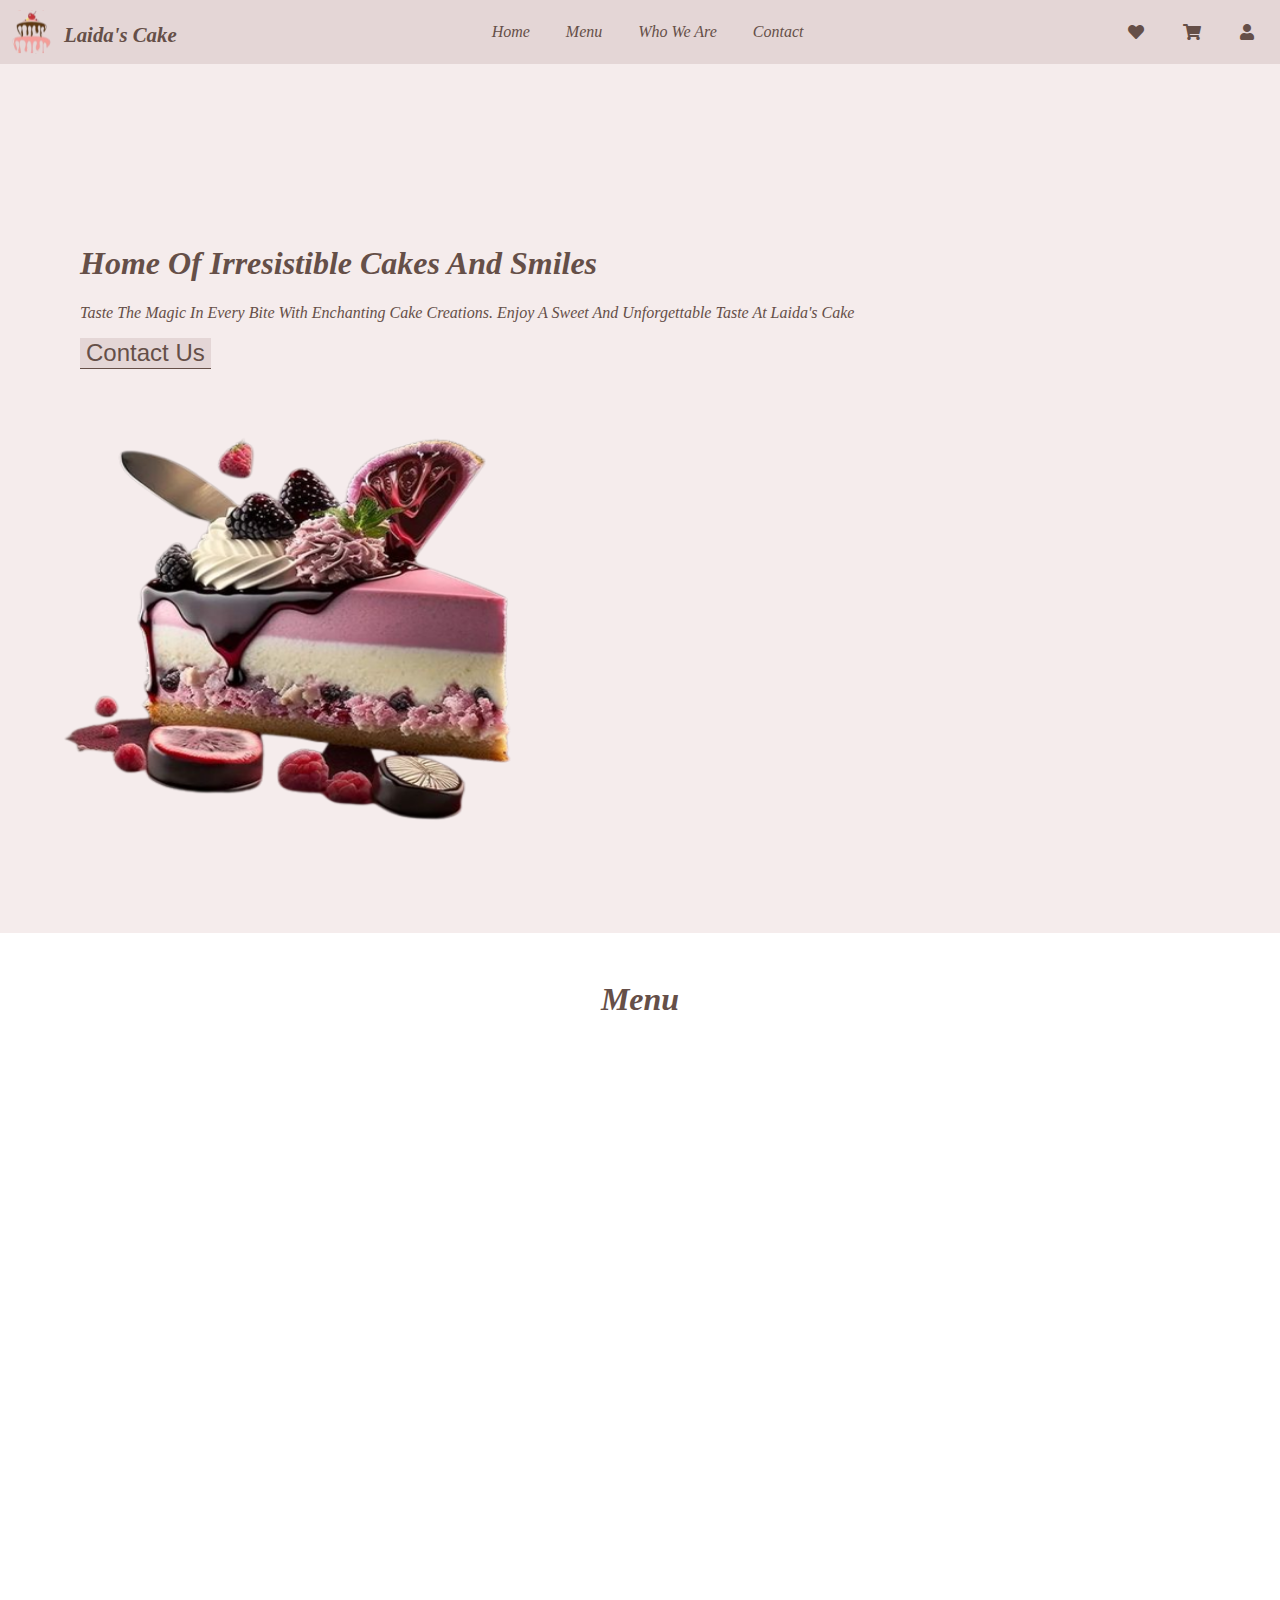
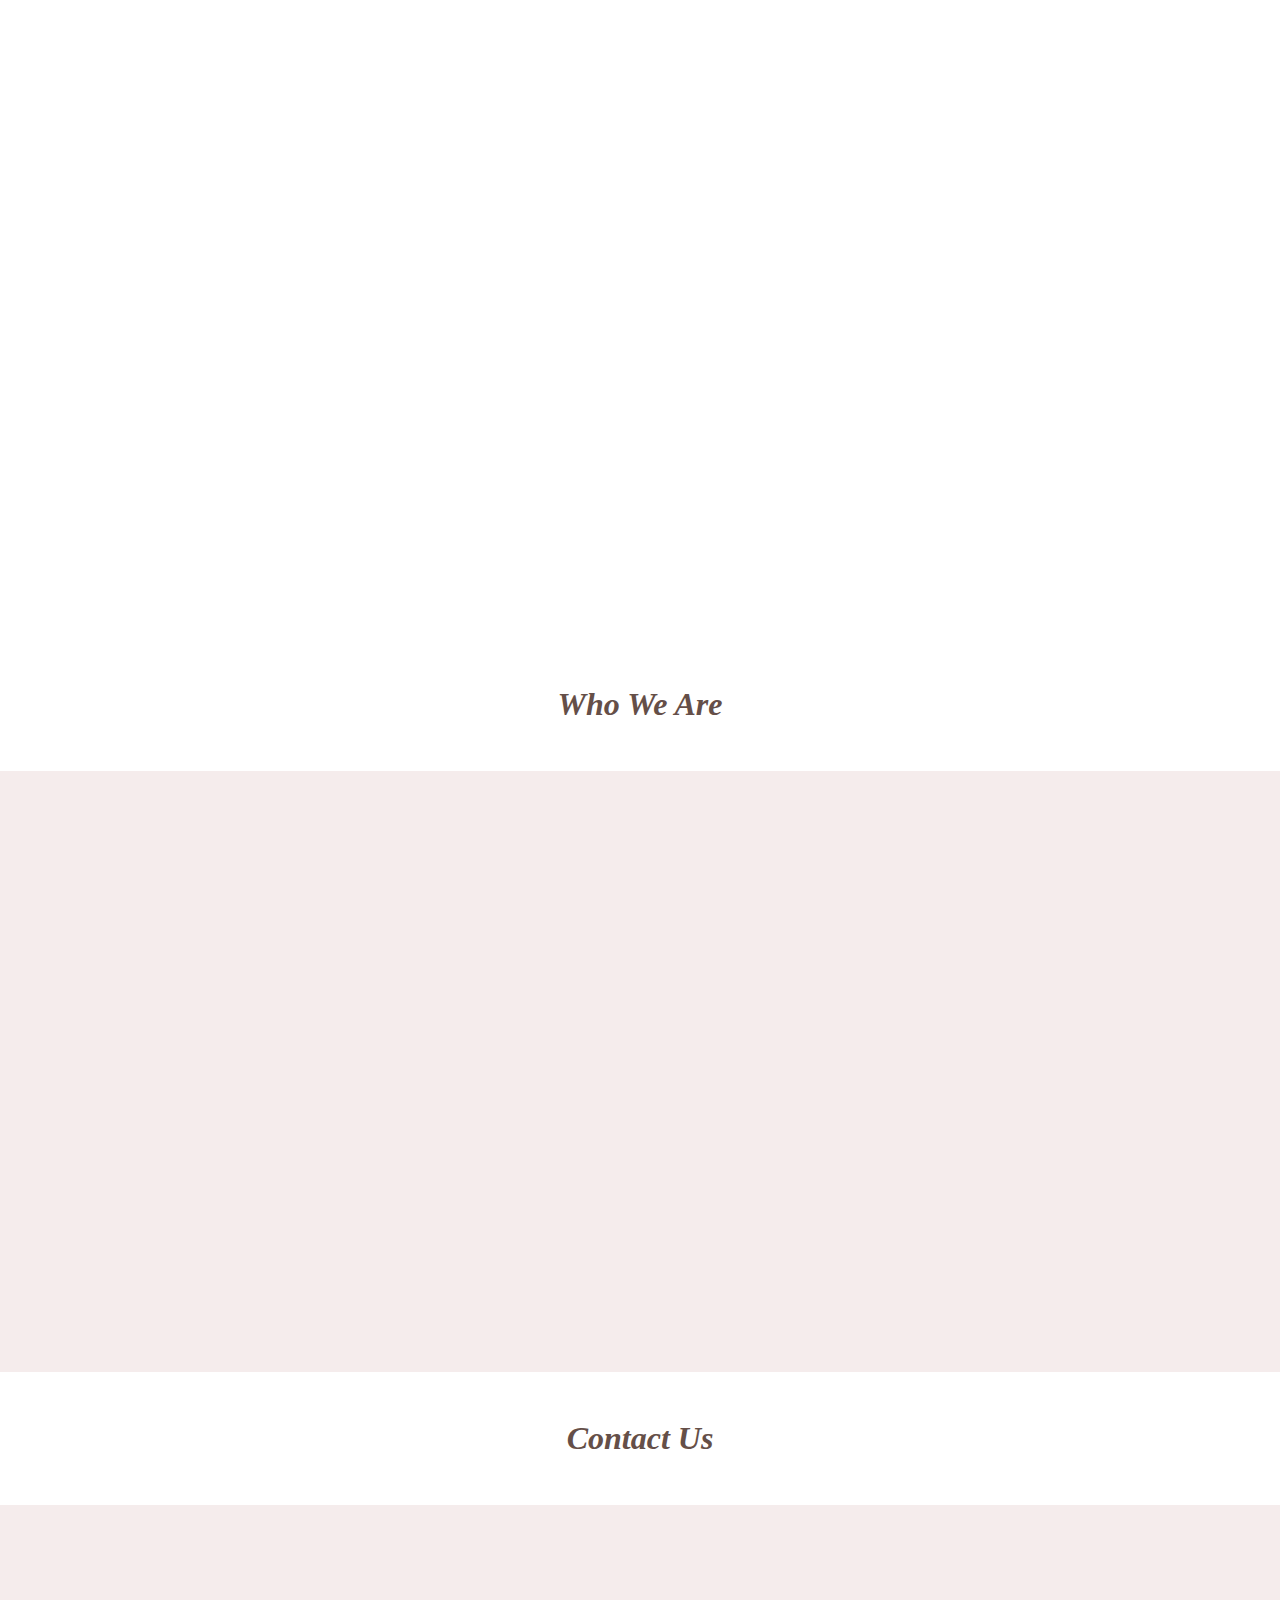
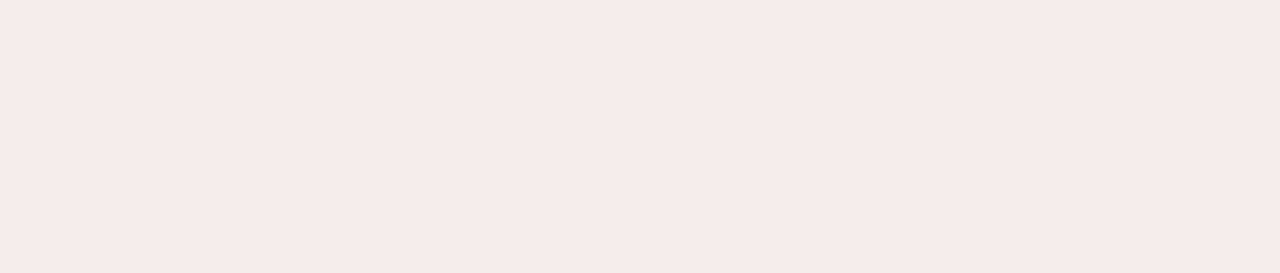
<file: index.html>
<!DOCTYPE html>
<html lang="en">

<head>
  <meta charset="UTF-8">
  <meta name="viewport" content="width=device-width, initial-scale=1.0">
  <title>Laida's Cake</title>
  <meta name="author" content="Valon Ibrahimi" />
  <meta name="description"content="Laida's Cakes offers the best cakes and menus for sale"/>
  <meta name="keywords" content="Cakes, Tasty, Shop" />
  <link rel="stylesheet" href="style.css">
  <link rel="stylesheet" href="https://cdnjs.cloudflare.com/ajax/libs/font-awesome/5.15.4/css/all.min.css"
    integrity="sha512-1ycn6IcaQQ40/MKBW2W4Rhis/DbILU74C1vSrLJxCq57o941Ym01SwNsOMqvEBFlcgUa6xLiPY/NS5R+E6ztJQ=="
    crossorigin="anonymous" referrerpolicy="no-referrer" />
  <link href="https://cdn.jsdelivr.net/npm/bootstrap@5.3.0/dist/css/bootstrap.min.css" rel="stylesheet"
    integrity="sha384-9ndCyUaIbzAi2FUVXJi0CjmCapSmO7SnpJef0486qhLnuZ2cdeRhO02iuK6FUUVM" crossorigin="anonymous">
  <link href="https://cdn.jsdelivr.net/npm/bootstrap@5.0.2/dist/css/bootstrap.min.css" rel="stylesheet"
    integrity="sha384-EVSTQN3/azprG1Anm3QDgpJLIm9Nao0Yz1ztcQTwFspd3yD65VohhpuuCOmLASjC" crossorigin="anonymous" />
  <script src="https://cdn.jsdelivr.net/npm/bootstrap@5.0.2/dist/js/bootstrap.bundle.min.js"
    integrity="sha384-MrcW6ZMFYlzcLA8Nl+NtUVF0sA7MsXsP1UyJoMp4YLEuNSfAP+JcXn/tWtIaxVXM"
    crossorigin="anonymous"></script>
  <link rel="stylesheet" href="https://cdn.jsdelivr.net/npm/swiper@9/swiper-bundle.min.css" />
  <link href="https://cdn.jsdelivr.net/npm/bootstrap@5.3.0/dist/css/bootstrap.min.css" rel="stylesheet"
    integrity="sha384-9ndCyUaIbzAi2FUVXJi0CjmCapSmO7SnpJef0486qhLnuZ2cdeRhO02iuK6FUUVM" crossorigin="anonymous" />
  <link href="https://unpkg.com/aos@2.3.1/dist/aos.css" rel="stylesheet">

</head>

<body>

<nav>
  <div id="navbar">
    <div class="logo">
      <img src="./images/logo-1.svg" alt="">
      <h2>Laida's Cake</h2>
    </div>
    <div class="cakeLink">
      <a href="#home">Home</a>
      <a href="#menu">menu</a>
      <a href="#whoweare">Who We Are</a>
      <a href="#contact">Contact</a>
    </div>

    <div class="cakeIcon">
      <a href="#menu"><i class="fa fa-heart"></i></a>
      <a href="#menu"><i class="fa fa-shopping-cart"></i></a>
      <a href="login.html"><i class="fa fa-user" id="login-btn"></i></a>
    </div>
  </div>
</nav>


  <section class="home" id="home">
    <div class="main container-fluid">
      <div class="row">
        <div class="text col-12 col-sm-12 col-md-6 col-lg-6" alt="">
          <h1>Home of Irresistible Cakes and Smiles</h1>
          <p>Taste the magic in every bite with enchanting cake creations.
            Enjoy a sweet and unforgettable taste at Laida's Cake</p>
          <a href="#contact"><button>Contact Us</button></a>

        </div>
        <img data-aos="zoom-in-left" src="./images/final-bg.png" class="img col-12 col-sm-12 col-md-6 col-lg-6" alt=""
          id="homeImg">
      </div>
    </div>
  </section>

  <section class="menu" id="menu">
    <h1>Menu</h1>
    <div class="mainMenu">
     
 
      <div   data-aos="flip-right"
      data-aos-easing="ease-out-cubic"
      data-aos-duration="1000" class=" card mb-3" style="max-width: 540px;">
        <div class="row g-0">
          <div class="col-md-4">
            <img src="./images/choco-1.jpg" class="img-fluid rounded-start" alt="..." id="i1">
          </div>
          <div class="col-md-8">
            <div class="card-body" id="p1">
              <h5 class="card-title">Chocolate Cakes</h5>
              <p class="card-text">A classic favorite made with chocolate-flavored batter and often layered with
                chocolate ganache or frosting.

              </p>
              <a href="chocolate.html" id="btn">Click to see more</a>
            </div>
          </div>
        </div>
      </div>
      <div data-aos="flip-left"
      data-aos-easing="ease-out-cubic"
      data-aos-duration="1000" class=" card mb-3" style="max-width: 540px;">
        <div class="row g-0">
          <div class="col-md-4">
            <img src="./images/fruit.jpg" class="img-fluid rounded-start" alt="..." id="i2">
          </div>
          <div class="col-md-8">
            <div class="card-body" id="p2">
              <h5 class="card-title">Fruit cakes</h5>
              <p class="card-text">A dense and rich cake that is often made with candied or dried fruits, nuts, and
                spices. It is commonly associated with holiday seasons

              </p>
              <a href="fruit.html" id="btn">Click to see more</a>
            </div>
          </div>
        </div>
      </div>

      <div data-aos="flip-right"
      data-aos-easing="ease-out-cubic"
      data-aos-duration="1000" class="card mb-3" style="max-width: 540px;">
        <div class="row g-0">
          <div class="col-md-4">
            <img src="./images/traditional.jpg" class="img-fluid rounded-start" alt="..." id="i3">
          </div>
          <div class="col-md-8">
            <div class="card-body" id="p3">
              <h5 class="card-title">Traditional Albanian Sweet</h5>
              <p class="card-text">Albanian traditional sweets are a delightful and unique
                part of the country's culinary heritage. These sweets showcase a blend of flavors, techniques, and
                cultural
                influences that have been passed down through generations.</p>
              <a href="traditional.html" id="btn">Click to see more</a>
            </div>
          </div>
        </div>
      </div>
      <div data-aos="flip-left"
      data-aos-easing="ease-out-cubic"
      data-aos-duration="1000" class="card mb-3" style="max-width: 540px;">
        <div class="row g-0">
          <div class="col-md-4">
            <img src="./images/chesecake.jpg" class="img-fluid rounded-start" alt="..." id="i4">
          </div>
          <div class="col-md-8">
            <div class="card-body" id="p4">
              <h5 class="card-title">Cheesecake</h5>
              <p class="card-text"> A creamy and indulgent cake made with a mixture of cream cheese, eggs, sugar, and a
                biscuit or graham cracker crust. It can be flavored with various additions like fruits, chocolate, or
                caramel.

              </p>
              <a href="chesee.html" id="btn">Click to see more</a>
            </div>
          </div>
        </div>
          </div>
    </div>
  </section>

  <section class="whoweare" id="whoweare">
    <h1>Who We Are</h1>
    <div class="main-1 container-fluid">

      <div class="row">
        <div class="text-1 col-12 col-sm-12 col-md-6 col-lg-6" alt="">
          <div data-aos="fade-up"
     data-aos-duration="1000">

          <p>We are the passionate team behind Laida Cakes,
            a company that serves the love for desserts
            with quality and creativity. Through a combination
            of artisan craftsmanship, fresh flavors, and meticulous
            attention to detail, we create cakes and sweets that
            shine in every special moment and celebration.
            We distribute joy and delight through every bite,
            focusing on our purpose to create unforgettable
            emotions through our creations. Explore the wonderful
            world of desserts
            with us and embrace a truly sweet experience!</p>
          <a href="#menu"><button>See the Menu</button></a>
</div>
        </div>
        <img data-aos="fade-right"
        data-aos-duration="1000"
    src="./images/about.png" class="img-1 col-12 col-sm-12 col-md-6 col-lg-6" alt="" id="ab-2">
      </div>
    </div>
  </section>


  <section class="contact" id="contact">
    <h1>Contact Us</h1>
    <div class="fot container-fluid">
      <div class="row">
        <div class="map col-12 col-sm-12 col-md-4 col-lg-4" alt="">

          <iframe data-aos="fade-left"
          data-aos-duration="2000"
            src="https://www.google.com/maps/embed?pb=!1m18!1m12!1m3!1d5909.483899721867!2d20.739400741207533!3d42.219959580311674!2m3!1f0!2f0!3f0!3m2!1i1024!2i768!4f13.1!3m3!1m2!1s0x135395a705b8e14b%3A0xd558e19f4aba3162!2sBazhdarhane%2C%20Prizren!5e0!3m2!1sen!2s!4v1686616450124!5m2!1sen!2s"
            allowfullscreen="" loading="lazy" referrerpolicy="no-referrer-when-downgrade">
          </iframe>
        </div>
        <div data-aos="fade-right"
        data-aos-duration="1000" class="icFot col-12 col-sm-12 col-md-4 col-lg-4" alt="">

          <a href="#"><i class="fa fa-copyright"> / Create by Laida's Cake </i></a>

        </div>

        <div data-aos="fade-right"
        data-aos-duration="1000"  class="iconFot col-12 col-sm-12 col-md-4 col-lg-4" alt="">
          <a href="#"><i class="fab fa-facebook"> / Laida Cakes</i></a>
          <a href="#"><i class="fab fa-instagram"> / Laida Cakes</i></a>
          <a href="#"><i class="fa fa-phone"> / +383 01010101</i></a>
          <a href="#"><i class="fa fa-envelope"> / laida.cakes@cakes.com</i></a>

        </div>
      </div>
    </div>
  </section>


























  <script src="script.js"></script>



  <script src="https://cdn.jsdelivr.net/npm/bootstrap@5.3.0/dist/js/bootstrap.bundle.min.js"
    integrity="sha384-geWF76RCwLtnZ8qwWowPQNguL3RmwHVBC9FhGdlKrxdiJJigb/j/68SIy3Te4Bkz"
    crossorigin="anonymous"></script>
  <script src="https://cdn.jsdelivr.net/npm/@popperjs/core@2.11.8/dist/umd/popper.min.js"
    integrity="sha384-I7E8VVD/ismYTF4hNIPjVp/Zjvgyol6VFvRkX/vR+Vc4jQkC+hVqc2pM8ODewa9r"
    crossorigin="anonymous"></script>
  <script src="https://cdn.jsdelivr.net/npm/bootstrap@5.3.0/dist/js/bootstrap.min.js"
    integrity="sha384-fbbOQedDUMZZ5KreZpsbe1LCZPVmfTnH7ois6mU1QK+m14rQ1l2bGBq41eYeM/fS"
    crossorigin="anonymous"></script>
  <script src="https://unpkg.com/aos@2.3.1/dist/aos.js"></script>
  <script>
    AOS.init();
  </script>


</body>

</html>
</file>
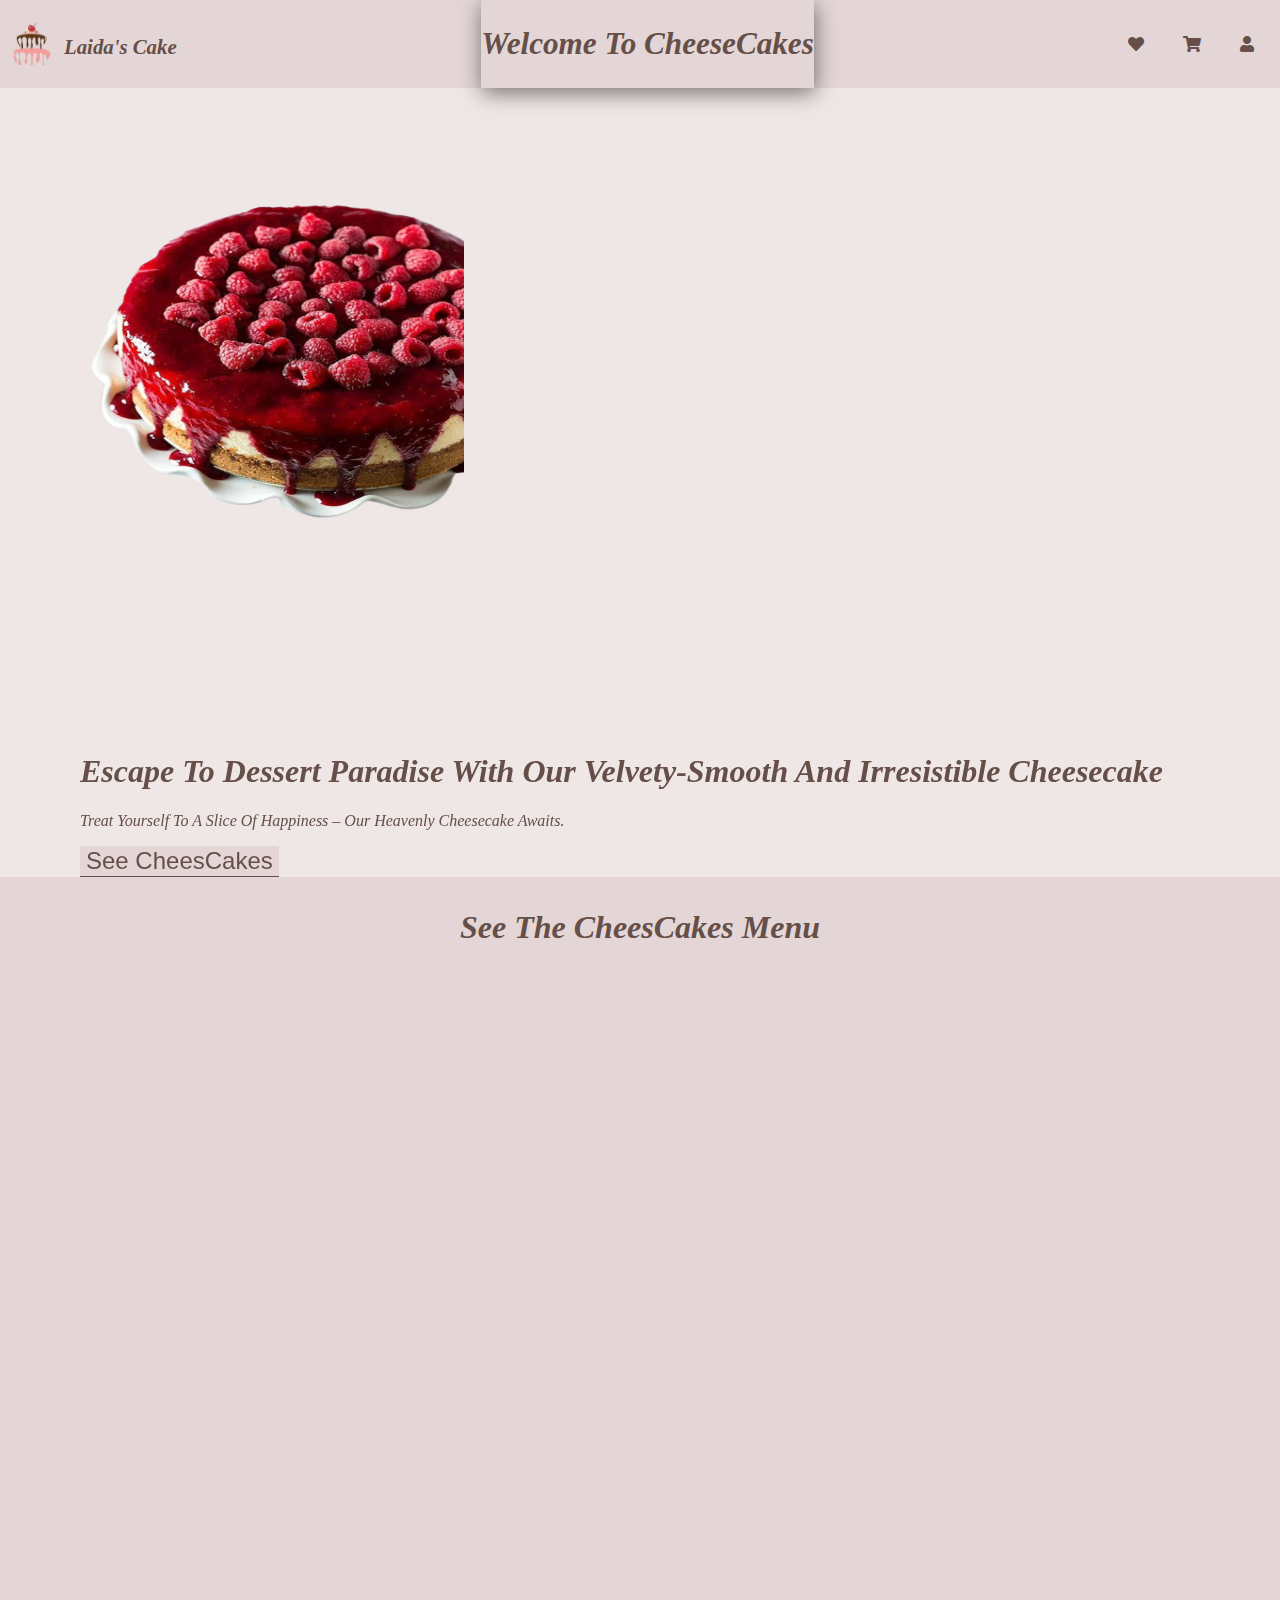
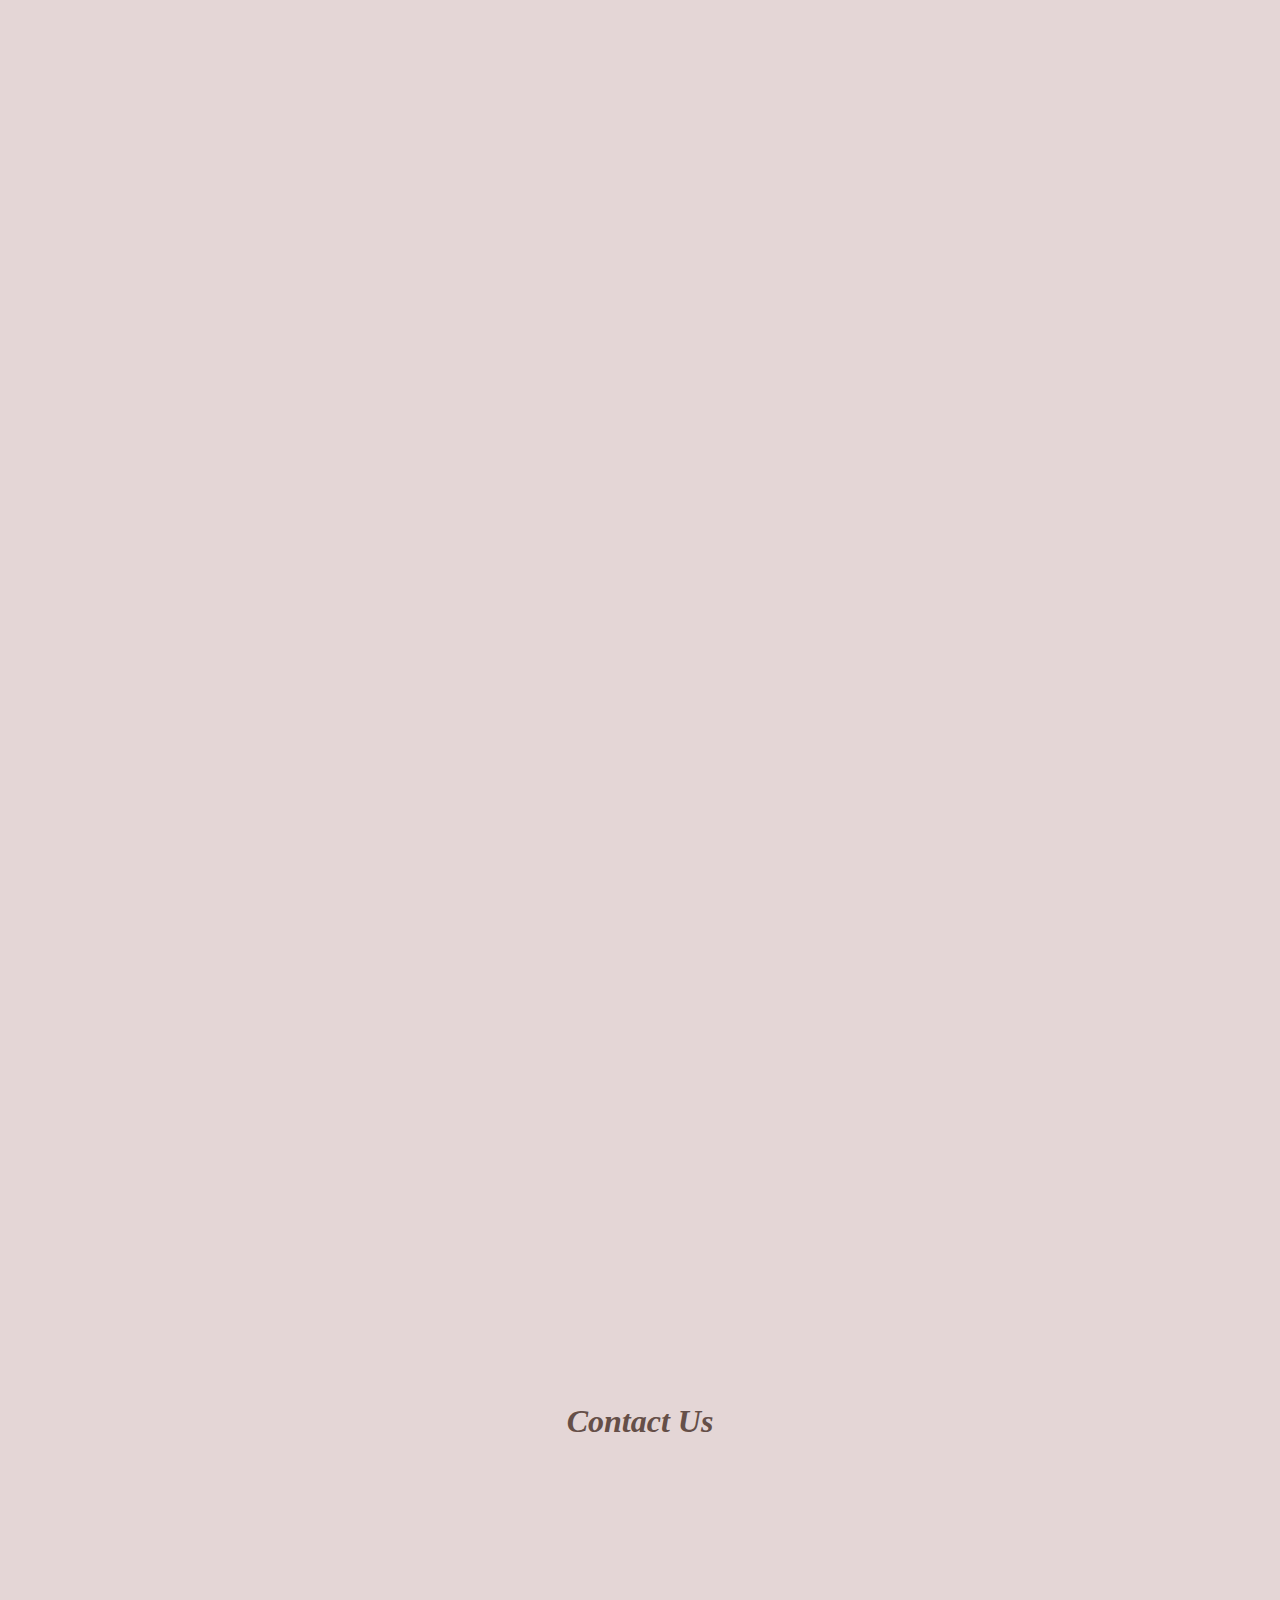
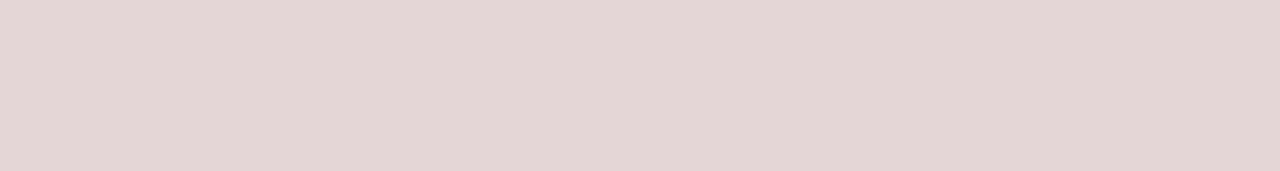
<file: chesee.html>
<!DOCTYPE html>
<html lang="en">

<head>
    <meta charset="UTF-8">
    <meta name="viewport" content="width=device-width, initial-scale=1.0">
    <title>Chesecakes</title>
    <meta name="author" content="Valon Ibrahimi" />
    <meta name="description"content="CheesCakes  Menu"/>
    <meta name="keywords" content="Cakes, Tasty, Shop" />
    <link rel="stylesheet" href="chesee.css">
    <link rel="stylesheet" href="https://cdnjs.cloudflare.com/ajax/libs/font-awesome/5.15.4/css/all.min.css"
        integrity="sha512-1ycn6IcaQQ40/MKBW2W4Rhis/DbILU74C1vSrLJxCq57o941Ym01SwNsOMqvEBFlcgUa6xLiPY/NS5R+E6ztJQ=="
        crossorigin="anonymous" referrerpolicy="no-referrer" />
    <link href="https://cdn.jsdelivr.net/npm/bootstrap@5.3.0/dist/css/bootstrap.min.css" rel="stylesheet"
        integrity="sha384-9ndCyUaIbzAi2FUVXJi0CjmCapSmO7SnpJef0486qhLnuZ2cdeRhO02iuK6FUUVM" crossorigin="anonymous">
    <link href="https://cdn.jsdelivr.net/npm/bootstrap@5.0.2/dist/css/bootstrap.min.css" rel="stylesheet"
        integrity="sha384-EVSTQN3/azprG1Anm3QDgpJLIm9Nao0Yz1ztcQTwFspd3yD65VohhpuuCOmLASjC" crossorigin="anonymous" />
    <script src="https://cdn.jsdelivr.net/npm/bootstrap@5.0.2/dist/js/bootstrap.bundle.min.js"
        integrity="sha384-MrcW6ZMFYlzcLA8Nl+NtUVF0sA7MsXsP1UyJoMp4YLEuNSfAP+JcXn/tWtIaxVXM"
        crossorigin="anonymous"></script>
    <link rel="stylesheet" href="https://cdn.jsdelivr.net/npm/swiper@9/swiper-bundle.min.css" />
    <link href="https://cdn.jsdelivr.net/npm/bootstrap@5.3.0/dist/css/bootstrap.min.css" rel="stylesheet"
        integrity="sha384-9ndCyUaIbzAi2FUVXJi0CjmCapSmO7SnpJef0486qhLnuZ2cdeRhO02iuK6FUUVM" crossorigin="anonymous" />
        <link href="https://unpkg.com/aos@2.3.1/dist/aos.css" rel="stylesheet">
</head>

<body>




    <div id="navbar">
        <div class="logo">
            <img src="./images/logo-1.svg" alt="">
            <h2>Laida's Cake</h2>
        </div>
        <div class="cakeName">
            <h2>Welcome to CheeseCakes</h2>
        </div>

        <div class="cakeIcon">
            <a href="#seemenu"><i class="fa fa-heart"></i></a>
            <a href="#seemenu"><i class="fa fa-shopping-cart"></i></a>
            <a href="login.html"><i class="fa fa-user"></i></a>
        </div>
    </div>


    <div class="main container-fluid">
        <div class="row">
            <img  data-aos="fade-right"
            data-aos-duration="2000" src="./images/che-1.png" class="img col-12 col-sm-12 col-md-6 col-lg-6" alt="" id="chImg">
            <div data-aos="fade-left"
            data-aos-duration="2000"  class="text col-12 col-sm-12 col-md-6 col-lg-6" alt="">
                <h1>Escape to dessert paradise with our velvety-smooth and irresistible cheesecake</h1>
                <p>Treat yourself to a slice of happiness – our heavenly cheesecake awaits.</p>
                <a href="#seemenu"><button>See CheesCakes</button></a>

            </div>

        </div>
    </div>

    <section class="seemenu" id="seemenu">
        <h1>See the CheesCakes Menu</h1>
        <div class="menuCho">


            <div data-aos="flip-right" class="card" style="width: 18rem;">
                <img src="./images/cheese-1.jpg" class="card-img-top" alt="..." id="im-1">
                <div class="card-body" id="b1">
                    <h5 class="card-title" id="cti-1">Lotus  Cheesecake</h5>
                    <p class="card-text" id="cte-1">• 75 g Icing sugar
                        • 1/2 tsp Vanilla extract
                        • 300 g Biscoff biscuits
                        • 100 g Butter, unsalted
                        • 1 cup Brown biscuits
                        • 450 g Cream cheese

                        <a href="#" class="card-link" id="cli-1"> Click to read more...</a>
                    </p>
                </div>
                <ul class="list-group list-group-flush">
                    <li class="list-group-item" id="u1">Price: <span id="s1">45$</span></li>
                    <li class="list-group-item" id="u1">Expiration date: 2 days from opening</li>
                </ul>
                <div class="card-body" id="b1">
                    <a href="#" class="card-link" id="cli-1-1">Add to cart</a>

                </div>
            </div>
            <div data-aos="flip-left"  class="card" style="width: 18rem;">
                <img src="./images/cheese-2.jpg" class="card-img-top" alt="..." id="im-2">
                <div class="card-body" id="b2">
                    <h5 class="card-title" id="cti-2">Caramel Cheesecake</h5>
                    <p class="card-text" id="cte-2">• 4 Eggs, large
                        • 19 tbsp Brown sugar, light
                        • 9 tbsp Flour
                        • 1 cup Brown sugar
                        • 2 1/2 cups Sugar
                        6 eggs
                        • 1 1/2 tbsp Vanilla extract
                        <a href="#" class="card-link" id="cli-2">Click to read more...</a>
                    </p>
                </div>
                <ul class="list-group list-group-flush">
                    <li class="list-group-item" id="u2">Price:<span id="s2">50$</span></li>
                    <li class="list-group-item" id="u2">Expiration date: 2 days from opening</li>
                </ul>
                <div class="card-body " id="b2">
                    <a href="#" class="card-link" id="cli-2-2">Add to cart</a>

                </div>
            </div>
            <div data-aos="flip-right" class="card" style="width: 18rem;">
                <img src="./images/cheese-3.jpg" class="card-img-top" alt="..." id="im-3">
                <div class="card-body" id="b3">
                    <h5 class="card-title" id="cti-3">Oreo Brookie Cheesecake</h5>
                    <p class="card-text" id="cte-3">• 1/4 tsp Baking powder
                        • 1 cup Brown sugar
                        5 eggs
                        • 3/4 cup Chocolate chips
                        • 14 tbsp Cocoa, natural unsweetened
                        • 15/16 cup Flour
                        
                        <a href="#" class="card-link" id="cli-3">Click to read more...</a>
                    </p>
                </div>
                <ul class="list-group list-group-flush">
                    <li class="list-group-item" id="u3">Price:<span id="s3">60$</span></li>
                    <li class="list-group-item" id="u3">Expiration date: 2 days from opening</li>
                </ul>
                <div class="card-body" id="b3">
                    <a href="#" class="card-link" id="cli-3-3">Add to cart</a>

                </div>
            </div>
            <div data-aos="flip-left"  class="card" style="width: 18rem;">
                <img src="./images/chesecake.jpg" class="card-img-top" alt="..." id="im-4">
                <div class="card-body" id="b4">
                    <h5 class="card-title" id="cti-4">Rasberry Cheesecake</h5>
                    <p class="card-text" id="cte-4">• 80ml (1/3 cup) solid coconut oil, melted
                        • 150g Weet-Bix
                        • 125g fresh raspberries or thawed frozen raspberries, plus extra, to serve
                        • 20.00 gm water
                        • 500g light fresh ricotta
                        <a href="#" class="card-link" id="cli-4">Click to read more...</a>
                    </p>
                </div>
                <ul class="list-group list-group-flush">
                    <li class="list-group-item" id="u4">Price: <span id="s4">40$</span></li>
                    <li class="list-group-item" id="u4">Expiration date: 2 days from opening</li>
                </ul>
                <div class="card-body" id="b4">
                    <a href="#" class="card-link" id="cli-4-4">Add to cart</a>

                </div>
            </div>
            <div data-aos="flip-right"  class="card" style="width: 18rem;">
                <img src="./images/cheese-5.jpg" class="card-img-top" alt="..." id="im-5">
                <div class="card-body" id="b5">
                    <h5 class="card-title" id="cti-5">Blueberry Cheesecake</h5>
                    <p class="card-text" id="cte-5">• 2 cups fresh or frozen blueberries
                        6 eggs
                        • 1/2 cup granulated sugar
                        • 2 tablespoons fresh lemon juice
                        • 2 tablespoons cornstarch, mixed with 2 tablespoons cold water
                        <a href="#" class="card-link" id="cli-5">Click to read more...</a>
                    </p>
                </div>
                <ul class="list-group list-group-flush">
                    <li class="list-group-item" id="u5">Price: <span id="s5">50$</span></li>
                    <li class="list-group-item" id="u5">Expiration date: 2 days from opening</li>
                </ul>
                <div class="card-body" id="b5">
                    <a href="#" class="card-link" id="cli-5-5">Add to cart</a>

                </div>
            </div>
            <div data-aos="flip-left"   class="card" style="width: 18rem;">
                <img src="./images/cheese-6.jpg" class="card-img-top" alt="..." id="im-6">
                <div class="card-body" id="b6">
                    <h5 class="card-title" id="cti-6"> Strawberry Cheesecake</h5>
                    <p class="card-text" id="cte-6">• 150 g Coconut cream
                        • 100 ml Lemon juice
                        • 1 tbsp Vanilla paste
                        500 g Strawberry
                        5 eggs
                        150 g  Weet-Bix water
                        • 70 g Vegan butter
                        • 400 g Vegan cream cheese

                        <a href="#" class="card-link" id="cli-6">Click to read more...</a>
                    </p>
                </div>
                <ul class="list-group list-group-flush">
                    <li class="list-group-item" id="u6">Price: <span id="s6">50$</span></li>
                    <li class="list-group-item" id="u6">Expiration date: 2 days from opening</li>
                </ul>
                <div class="card-body" id="b6">
                    <a href="#" class="card-link" id="cli-6-6">Add to cart</a>

                </div>
            </div>
            <div data-aos="flip-right" class="card" style="width: 18rem;">
                <img src="./images/cheese-7.jpg" class="card-img-top" alt="..." id="im-7">
                <div class="card-body" id="b7">
                    <h5 class="card-title" id="cti-7"> Lemon Cheesecake</h5>
                    <p class="card-text" id="cte-7">• 200 g Coconut cream
                        • 205 ml Lemon juice
                        • 2 tsp Vanilla paste
                        • 70 g Vegan butter, salted
                        • 400 g Vegan cream cheese
                        •1 Baking soda
                        <a href="#" class="card-link" id="cli-7">Click to read more...</a>
                    </p>
                </div>
                <ul class="list-group list-group-flush">
                    <li class="list-group-item" id="u7">Price:<span id="s7">55$</span></li>
                    <li class="list-group-item" id="u7">Expiration date: 2 days from opening</li>
                </ul>
                <div class="card-body" id="b7">
                    <a href="#" class="card-link" id="cli-7-7">Add to cart</a>

                </div>
            </div>
            <div data-aos="flip-left"  class="card" style="width: 18rem;">
                <img src="./images/cheese-8.jpg" class="card-img-top" alt="..." id="im-8">
                <div class="card-body" id="b8">
                    <h5 class="card-title" id="cti-8"> Orange Cheesecake</h5>
                    <p class="card-text" id="cte-8">• 3 Egg yolks, large
                        • 20.00 gm water
                        • 205 ml orange juice
                        •  70% dark chocolate
                        • 2 tsp purpose flour
                        •  1/2 cup Granulated sugar
                        <a href="#" class="card-link" id="cli-8">Click to read more...</a>
                    </p>
                </div>
                <ul class="list-group list-group-flush">
                    <li class="list-group-item" id="u8">Price:<span id="s8">45$</span></li>
                    <li class="list-group-item" id="u8">Expiration date: 2 days from opening</li>
                </ul>
                <div class="card-body" id="b8">
                    <a href="#" class="card-link" id="cli-8-8">Add to cart</a>

                </div>
            </div>
            <div data-aos="flip-right" class="card" style="width: 18rem;">
                <img src="./images/cheese-9.jpg" class="card-img-top" alt="..." id="im-9">
                <div class="card-body" id="b9">
                    <h5 class="card-title" id="cti-9">Chocolate CheeseCake</h5>
                    <p class="card-text" id="cte-9">• 16 oz Bittersweet chocolate
                        • 1 tbsp Granulated sugar
                        • 1 cup Powdered sugar
                        • 2 tsp Vanilla extract
                        • 2 1/2 cups Oreo cookie crumbs
                        
                     
                        <a href="#" class="card-link" id="cli-9">Click to read more...</a>
                    </p>
                </div>
                <ul class="list-group list-group-flush">
                    <li class="list-group-item" id="u9">Price:<span id="s9">50$</span></li>
                    <li class="list-group-item" id="u9">Expiration date: 2 days from opening</li>
                </ul>
                <div class="card-body" id="b9">
                    <a href="#" class="card-link" id="cli-9-9">Add to cart</a>

                </div>
            </div>



        </div>
    </section>

    <section class="contact" id="contact">
        <h1>Contact Us</h1>
        <div class="fot container-fluid">
            <div class="row">
                <div data-aos="fade-left"
                data-aos-duration="2000" class="prev col-12 col-sm-12 col-md-4 col-lg-4" alt="">
                    <a href="index.html"><i class="fa fa-backward"> Go Back</i></a>
                </div>
                <div data-aos="fade-right"
                data-aos-duration="1000"  class="icFot col-12 col-sm-12 col-md-4 col-lg-4" alt="">

                    <a href="#"><i class="fa fa-copyright"> / Create by Laida's Cake </i></a>

                </div>

                <div data-aos="fade-right"
                data-aos-duration="1000"  class="iconFot col-12 col-sm-12 col-md-4 col-lg-4" alt="">
                    <a href="#"><i class="fab fa-facebook"> / Laida Cakes</i></a>
                    <a href="#"><i class="fab fa-instagram"> / Laida Cakes</i></a>
                    <a href="#"><i class="fa fa-phone"> / +383 01010101</i></a>
                    <a href="#"><i class="fa fa-envelope"> / laida.cakes@cakes.com</i></a>

                </div>
            </div>
        </div>
    </section>
































    <script src="script.js"></script>



    <script src="https://cdn.jsdelivr.net/npm/bootstrap@5.3.0/dist/js/bootstrap.bundle.min.js"
        integrity="sha384-geWF76RCwLtnZ8qwWowPQNguL3RmwHVBC9FhGdlKrxdiJJigb/j/68SIy3Te4Bkz"
        crossorigin="anonymous"></script>
    <script src="https://cdn.jsdelivr.net/npm/@popperjs/core@2.11.8/dist/umd/popper.min.js"
        integrity="sha384-I7E8VVD/ismYTF4hNIPjVp/Zjvgyol6VFvRkX/vR+Vc4jQkC+hVqc2pM8ODewa9r"
        crossorigin="anonymous"></script>
    <script src="https://cdn.jsdelivr.net/npm/bootstrap@5.3.0/dist/js/bootstrap.min.js"
        integrity="sha384-fbbOQedDUMZZ5KreZpsbe1LCZPVmfTnH7ois6mU1QK+m14rQ1l2bGBq41eYeM/fS"
        crossorigin="anonymous"></script>
        <script src="https://unpkg.com/aos@2.3.1/dist/aos.js"></script>
        <script>
            AOS.init();
          </script>
  
</body>

</html>
</file>
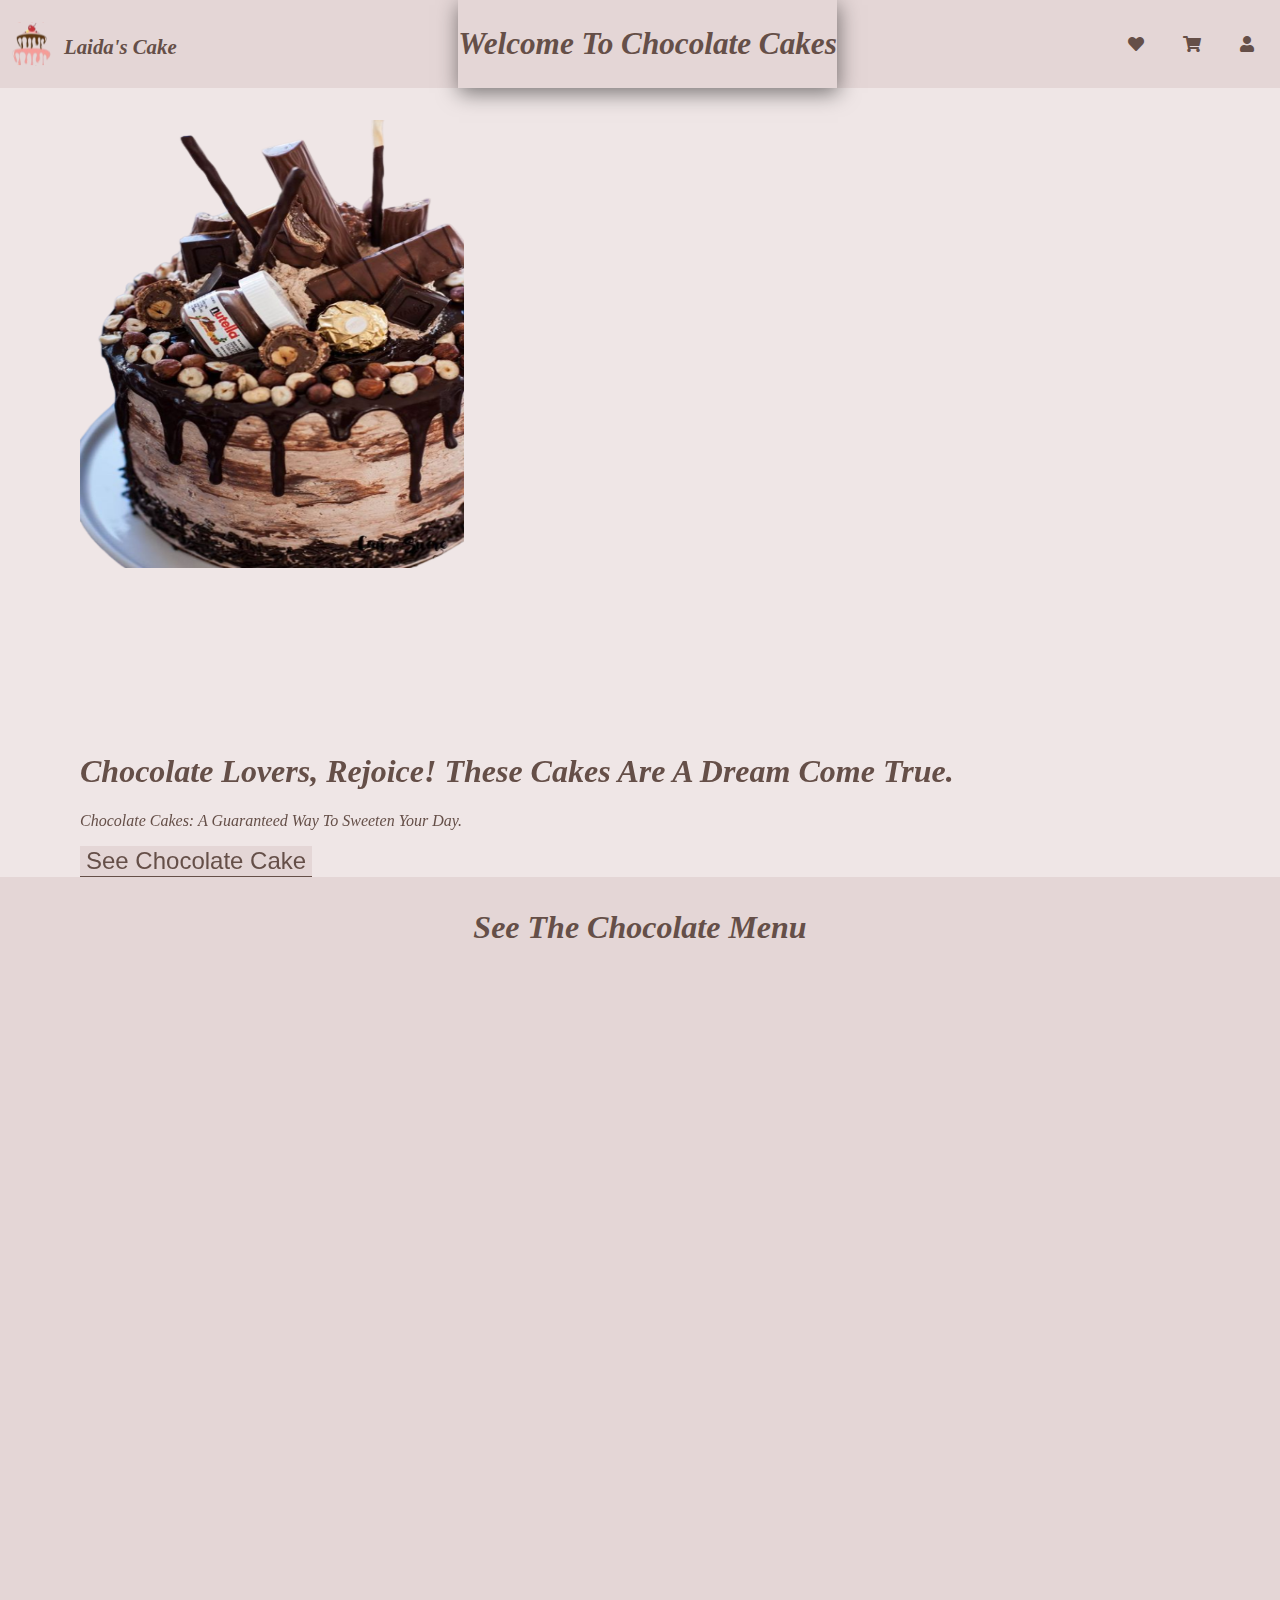
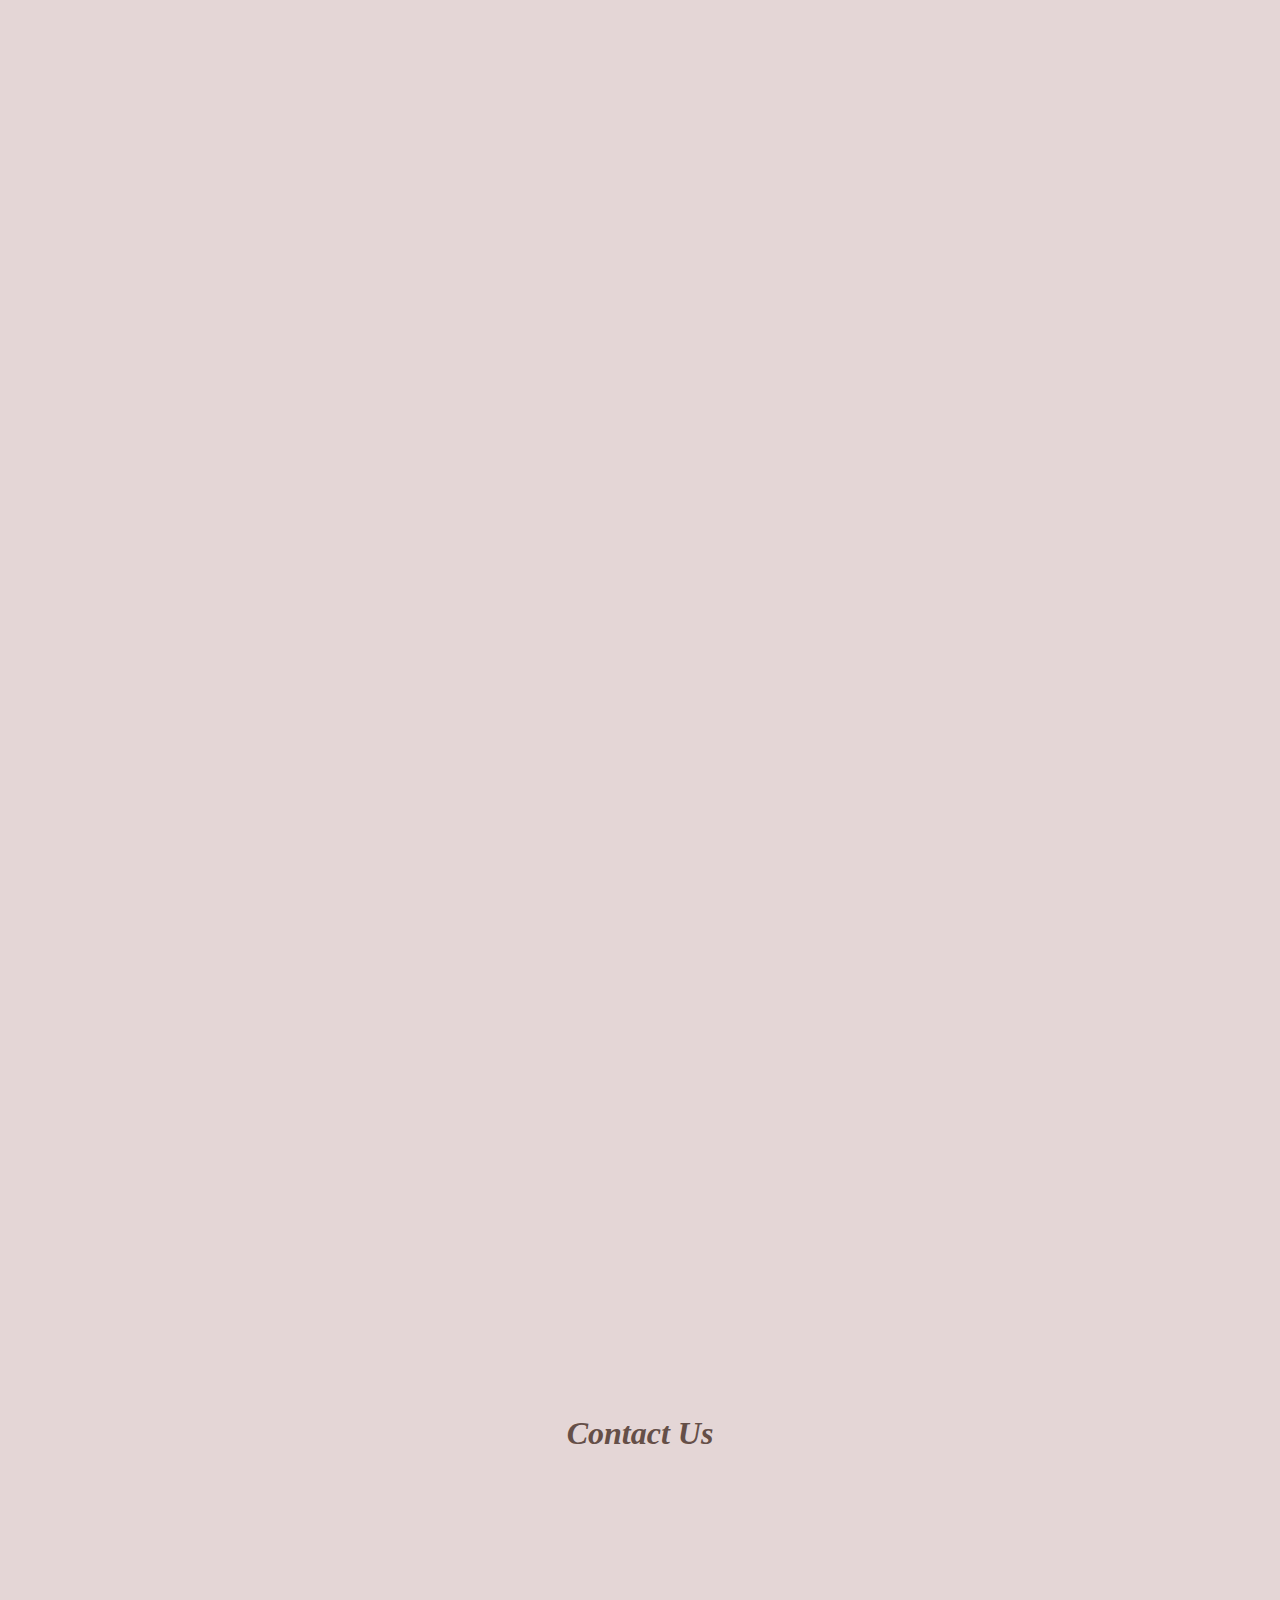
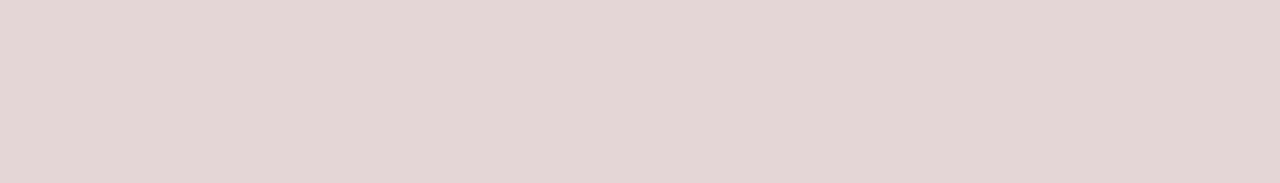
<file: chocolate.html>
<!DOCTYPE html>
<html lang="en">

<head>
    <meta charset="UTF-8">
    <meta name="viewport" content="width=device-width, initial-scale=1.0">
    <title>Chocolate Cakes</title>
    <meta name="author" content="Valon Ibrahimi" />
    <meta name="description"content="Chocolate Cakes Menu"/>
    <meta name="keywords" content="Cakes, Tasty, Shop" />
    <link rel="stylesheet" href="chocolate.css">
    <link rel="stylesheet" href="https://cdnjs.cloudflare.com/ajax/libs/font-awesome/5.15.4/css/all.min.css"
        integrity="sha512-1ycn6IcaQQ40/MKBW2W4Rhis/DbILU74C1vSrLJxCq57o941Ym01SwNsOMqvEBFlcgUa6xLiPY/NS5R+E6ztJQ=="
        crossorigin="anonymous" referrerpolicy="no-referrer" />
    <link href="https://cdn.jsdelivr.net/npm/bootstrap@5.3.0/dist/css/bootstrap.min.css" rel="stylesheet"
        integrity="sha384-9ndCyUaIbzAi2FUVXJi0CjmCapSmO7SnpJef0486qhLnuZ2cdeRhO02iuK6FUUVM" crossorigin="anonymous">
    <link href="https://cdn.jsdelivr.net/npm/bootstrap@5.0.2/dist/css/bootstrap.min.css" rel="stylesheet"
        integrity="sha384-EVSTQN3/azprG1Anm3QDgpJLIm9Nao0Yz1ztcQTwFspd3yD65VohhpuuCOmLASjC" crossorigin="anonymous" />
    <script src="https://cdn.jsdelivr.net/npm/bootstrap@5.0.2/dist/js/bootstrap.bundle.min.js"
        integrity="sha384-MrcW6ZMFYlzcLA8Nl+NtUVF0sA7MsXsP1UyJoMp4YLEuNSfAP+JcXn/tWtIaxVXM"
        crossorigin="anonymous"></script>
    <link rel="stylesheet" href="https://cdn.jsdelivr.net/npm/swiper@9/swiper-bundle.min.css" />
    <link href="https://cdn.jsdelivr.net/npm/bootstrap@5.3.0/dist/css/bootstrap.min.css" rel="stylesheet"
        integrity="sha384-9ndCyUaIbzAi2FUVXJi0CjmCapSmO7SnpJef0486qhLnuZ2cdeRhO02iuK6FUUVM" crossorigin="anonymous" />
        <link href="https://unpkg.com/aos@2.3.1/dist/aos.css" rel="stylesheet">
</head>

<body>




    <div id="navbar">
        <div class="logo">
            <img src="./images/logo-1.svg" alt="">
            <h2>Laida's Cake</h2>
        </div>
        <div class="cakeName">
            <h2>Welcome to Chocolate Cakes</h2>
        </div>

        <div class="cakeIcon">
            <a href="#seemenu"><i class="fa fa-heart"></i></a>
            <a href="#seemenu"><i class="fa fa-shopping-cart"></i></a>
            <a href="login.html"><i class="fa fa-user"></i></a>
        </div>
    </div>


    <div class="main container-fluid">
        <div class="row">
            <img data-aos="fade-right"
            data-aos-duration="2000" src="./images/cho-1.png" class="img col-12 col-sm-12 col-md-6 col-lg-6" alt="" id="chImg">
            <div data-aos="fade-left"
            data-aos-duration="2000" class="text col-12 col-sm-12 col-md-6 col-lg-6" alt="">
                <h1>Chocolate lovers, rejoice! These cakes are a dream come true.</h1>
                <p>Chocolate cakes: a guaranteed way to sweeten your day.</p>
                <a href="#seemenu"><button>See Chocolate Cake</button></a>

            </div>

        </div>
    </div>

<section class="seemenu" id="seemenu">
    <h1>See the Chocolate Menu</h1>
    <div class="menuCho">

  
    <div data-aos="flip-right" class="card" style="width: 18rem;">
        <img src="./images/choco-1.jpg" class="card-img-top" alt="..." id="im-1">
        <div class="card-body" id="b1">
            <h5 class="card-title" id="cti-1">Milk Chocolate Cake</h5>
            <p class="card-text" id="cte-1">• 2 cups sugar
                • 1 3/4 cups all-purpose flour
                
                • 3/4 cup unsweetened cocoa powder
                • 2 tablespoons Dutch process cocoa (optional )
                <a href="#" class="card-link" id="cli-1"> Click to read more...</a>
            </p>
        </div>
        <ul class="list-group list-group-flush" >
            <li class="list-group-item" id="u1">Price: <span id="s1">35$</span></li>
            <li class="list-group-item" id="u1">Expiration date: 3 days from opening</li>
        </ul>
        <div class="card-body" id="b1">
            <a href="#" class="card-link" id="cli-1-1">Add to cart</a>

        </div>
    </div>
    <div data-aos="flip-left" class="card" style="width: 18rem;">
        <img src="./images/choco-2.jpg" class="card-img-top" alt="..." id="im-2">
        <div class="card-body" id="b2">
            <h5 class="card-title" id="cti-2">Ferrero Cake</h5>
            <p class="card-text" id="cte-2">• 1 cup Nutella
                • 1/2 cup Nutella or other hazelnut-chocolate spread
                • 1/4 cup All-purpose flour
                • 1 3/4 cup Bittersweet chocolate chips
                <a href="#" class="card-link" id="cli-2">Click to read more...</a>
            </p>
        </div>
        <ul class="list-group list-group-flush" >
            <li class="list-group-item" id="u2">Price:<span id="s2">45$</span></li>
            <li class="list-group-item" id="u2">Expiration date: 3 days from opening</li>
        </ul>
        <div class="card-body " id="b2">
            <a href="#" class="card-link" id="cli-2-2">Add to cart</a>

        </div>
    </div>
    <div data-aos="flip-right" class="card" style="width: 18rem;">
        <img src="./images/choco-3.jpg" class="card-img-top" alt="..." id="im-3">
        <div class="card-body" id="b3">
            <h5 class="card-title" id="cti-3">Rafaello Cake</h5>
            <p class="card-text" id="cte-3">• 1 Raffaello truffles
                • 6 Eggs, large
                • 19 tbsp Coconut milk, canned
                •• 1 tsp Almond extract
                • 1/4 cup Powdered sugar
                • 1 purpose flour
                <a href="#" class="card-link" id="cli-3">Click to read more...</a>
            </p>
        </div>
        <ul class="list-group list-group-flush">
            <li class="list-group-item" id="u3">Price:<span id="s3">37$</span></li>
            <li class="list-group-item" id="u3">Expiration date: 2 days from opening</li>
        </ul>
        <div class="card-body"  id="b3">
            <a href="#" class="card-link" id="cli-3-3">Add to cart</a>

        </div>
    </div>
    <div data-aos="flip-left" class="card" style="width: 18rem;">
        <img src="./images/choco-4.jpg" class="card-img-top" alt="..." id="im-4">
        <div class="card-body"  id="b4">
            <h5 class="card-title" id="cti-4"> Mousse Mud Cake</h5>
            <p class="card-text" id="cte-4">• 1/2 tsp Baking powder
                • 1/2 cup Brown sugar, packed light
                • 3/4 cup Caster (superfine) sugar
                • 20 g Cocoa
                • 1/2 cup Dutch cocoa
                • 1/3 cup Granulated sugar, white sugar
                <a href="#" class="card-link" id="cli-4">Click to read more...</a>
            </p>
        </div>
        <ul class="list-group list-group-flush">
            <li class="list-group-item" id="u4">Price: <span id="s4">32$</span></li>
            <li class="list-group-item" id="u4">Expiration date: 2 days from opening</li>
        </ul>
        <div class="card-body"  id="b4">
            <a href="#" class="card-link" id="cli-4-4">Add to cart</a>

        </div>
    </div>
    <div data-aos="flip-right" class="card" style="width: 18rem;">
        <img src="./images/choco-5.jpg" class="card-img-top" alt="..." id="im-5">
        <div class="card-body"  id="b5">
            <h5 class="card-title" id="cti-5"> Dark Mousse Cake</h5>
            <p class="card-text" id="cte-5">• 60g Premium Dark Chocolate, finely chopped
                • 50g unsalted butter, chopped
                • 100g (1/2 cup) caster sugar
                • 60ml (1/4 cup) hot water
                • 50g (1/3 cup) plain flour
               
                <a href="#" class="card-link" id="cli-5">Click to read more...</a>
            </p>
        </div>
        <ul class="list-group list-group-flush">
            <li class="list-group-item" id="u5">Price: <span id="s5">38$</span></li>
            <li class="list-group-item" id="u5">Expiration date: 3 days from opening</li>
        </ul>
        <div class="card-body"  id="b5">
            <a href="#" class="card-link" id="cli-5-5">Add to cart</a>

        </div>
    </div>
    <div data-aos="flip-left" class="card" style="width: 18rem;">
        <img src="./images/choco-6.jpg" class="card-img-top" alt="..." id="im-6">
        <div class="card-body"  id="b6">
            <h5 class="card-title" id="cti-6"> Chocolate Layer Cake</h5>
            <p class="card-text" id="cte-6">• 1/2 cup All-purpose flour
                • 1/2 tsp Baking powder
                • 15 1/2 oz Chocolate, semisweet
                • 5/8 cup Cocoa powder, unsweetened
                • 1/2 cup Powdered sugar
                • 100g (1/2 cup) caster
                
                <a href="#" class="card-link" id="cli-6">Click to read more...</a>
            </p>
        </div>
        <ul class="list-group list-group-flush">
            <li class="list-group-item" id="u6">Price: <span id="s6">34$</span></li>
            <li class="list-group-item" id="u6">Expiration date: 4 days from opening</li>
        </ul>
        <div class="card-body"  id="b6">
            <a href="#" class="card-link" id="cli-6-6">Add to cart</a>

        </div>
    </div>
    <div data-aos="flip-right" class="card" style="width: 18rem;">
        <img src="./images/choco-7.jpg" class="card-img-top" alt="..." id="im-7">
        <div class="card-body"  id="b7">
            <h5 class="card-title" id="cti-7">  Chocolate Brownie Cake</h5>
            <p class="card-text" id="cte-7">• 200 g Caster sugar or granulated sugar
                • 35 g Chocolate chips
                • 40 g Cocoa powder
                • 300 g Dark chocolate
                • 115 g Butter, unsalted
                • 4 Eggs, large
                • 30 g Walnuts
                • 70 g Plain flour or all purpose flour
                • 1 Pinch Salt
                <a href="#" class="card-link" id="cli-7">Click to read more...</a>
            </p>
        </div>
        <ul class="list-group list-group-flush">
            <li class="list-group-item" id="u7">Price:<span id="s7">37$</span></li>
            <li class="list-group-item" id="u7">Expiration date: 5 days from opening</li>
        </ul>
        <div class="card-body"  id="b7">
            <a href="#" class="card-link" id="cli-7-7">Add to cart</a>

        </div>
    </div>
    <div data-aos="flip-left" class="card" style="width: 18rem;">
        <img src="./images/choco-8.jpg" class="card-img-top" alt="..." id="im-8">
        <div class="card-body"  id="b8">
            <h5 class="card-title" id="cti-8"> White Chocolate Cake</h5>
            <p class="card-text" id="cte-8">• 3 1/2 tsp Baking powder
                • 2 drops Bright white gel food coloring
                • 3 1/4 cups Cake flour
                • 2 cups Granulated sugar
                • 1 1/4 tsp Kosher salt, coarse
                • 1 tbsp Meringue, powder
                • 5 cups Powdered sugar
                • 4 Eggs, large
                <a href="#" class="card-link" id="cli-8">Click to read more...</a>
            </p>
        </div>
        <ul class="list-group list-group-flush">
            <li class="list-group-item" id="u8">Price:<span id="s8">33$</span></li>
            <li class="list-group-item" id="u8">Expiration date: 3 days from opening</li>
        </ul>
        <div class="card-body"  id="b8">
            <a href="#" class="card-link" id="cli-8-8">Add to cart</a>

        </div>
    </div>
    <div data-aos="flip-right" class="card" style="width: 18rem;">
        <img src="./images/choco-9.jpg" class="card-img-top" alt="..." id="im-9">
        <div class="card-body"  id="b9">
            <h5 class="card-title" id="cti-9">Triple Chocolate Mousse Cake</h5>
            <p class="card-text" id="cte-9">• 5/8 cup All purpose flour
                • 1 1/8 tsp Baking powder
                • 3/8 cup Hershey's special dark cocoa
                • 1 1/8 cup Powdered sugar
                • 1/4 tsp Salt
                • 14 oz Semi sweet chocolate 
                <a href="#" class="card-link" id="cli-9">Click to read more...</a>
            </p>
        </div>
        <ul class="list-group list-group-flush">
            <li class="list-group-item" id="u9">Price:<span id="s9">40$</span></li>
            <li class="list-group-item" id="u9">Expiration date: 2 days from opening</li>
        </ul>
        <div class="card-body"  id="b9">
            <a href="#" class="card-link" id="cli-9-9">Add to cart</a>

        </div>
    </div>


    
</div>
</section>

<section class="contact" id="contact">
    <h1>Contact Us</h1>
    <div class="fot container-fluid">
        <div class="row">
            <div data-aos="fade-left"
            data-aos-duration="2000" class="prev col-12 col-sm-12 col-md-4 col-lg-4" alt="">
                <a href="index.html"><i class="fa fa-backward">  Go Back</i></a>
            </div>
            <div data-aos="fade-right"
            data-aos-duration="1000" class="icFot col-12 col-sm-12 col-md-4 col-lg-4" alt="">
                
                    <a href="#"><i class="fa fa-copyright"> / Create by Laida's Cake </i></a>
                 
            </div>
          
            <div data-aos="fade-right"
            data-aos-duration="1000" class="iconFot col-12 col-sm-12 col-md-4 col-lg-4" alt="">
                <a href="#"><i class="fab fa-facebook"> / Laida Cakes</i></a>
                <a href="#"><i class="fab fa-instagram"> / Laida Cakes</i></a>
                <a href="#"><i class="fa fa-phone"> / +383 01010101</i></a>
                <a href="#"><i class="fa fa-envelope"> / laida.cakes@cakes.com</i></a>
      
            </div>
        </div>
    </div>
</section>


   





























    <script src="script.js"></script>



    <script src="https://cdn.jsdelivr.net/npm/bootstrap@5.3.0/dist/js/bootstrap.bundle.min.js"
        integrity="sha384-geWF76RCwLtnZ8qwWowPQNguL3RmwHVBC9FhGdlKrxdiJJigb/j/68SIy3Te4Bkz"
        crossorigin="anonymous"></script>
    <script src="https://cdn.jsdelivr.net/npm/@popperjs/core@2.11.8/dist/umd/popper.min.js"
        integrity="sha384-I7E8VVD/ismYTF4hNIPjVp/Zjvgyol6VFvRkX/vR+Vc4jQkC+hVqc2pM8ODewa9r"
        crossorigin="anonymous"></script>
    <script src="https://cdn.jsdelivr.net/npm/bootstrap@5.3.0/dist/js/bootstrap.min.js"
        integrity="sha384-fbbOQedDUMZZ5KreZpsbe1LCZPVmfTnH7ois6mU1QK+m14rQ1l2bGBq41eYeM/fS"
        crossorigin="anonymous"></script>
        <script src="https://unpkg.com/aos@2.3.1/dist/aos.js"></script>
        <script>
            AOS.init();
          </script>
  
</body>

</html>
</file>
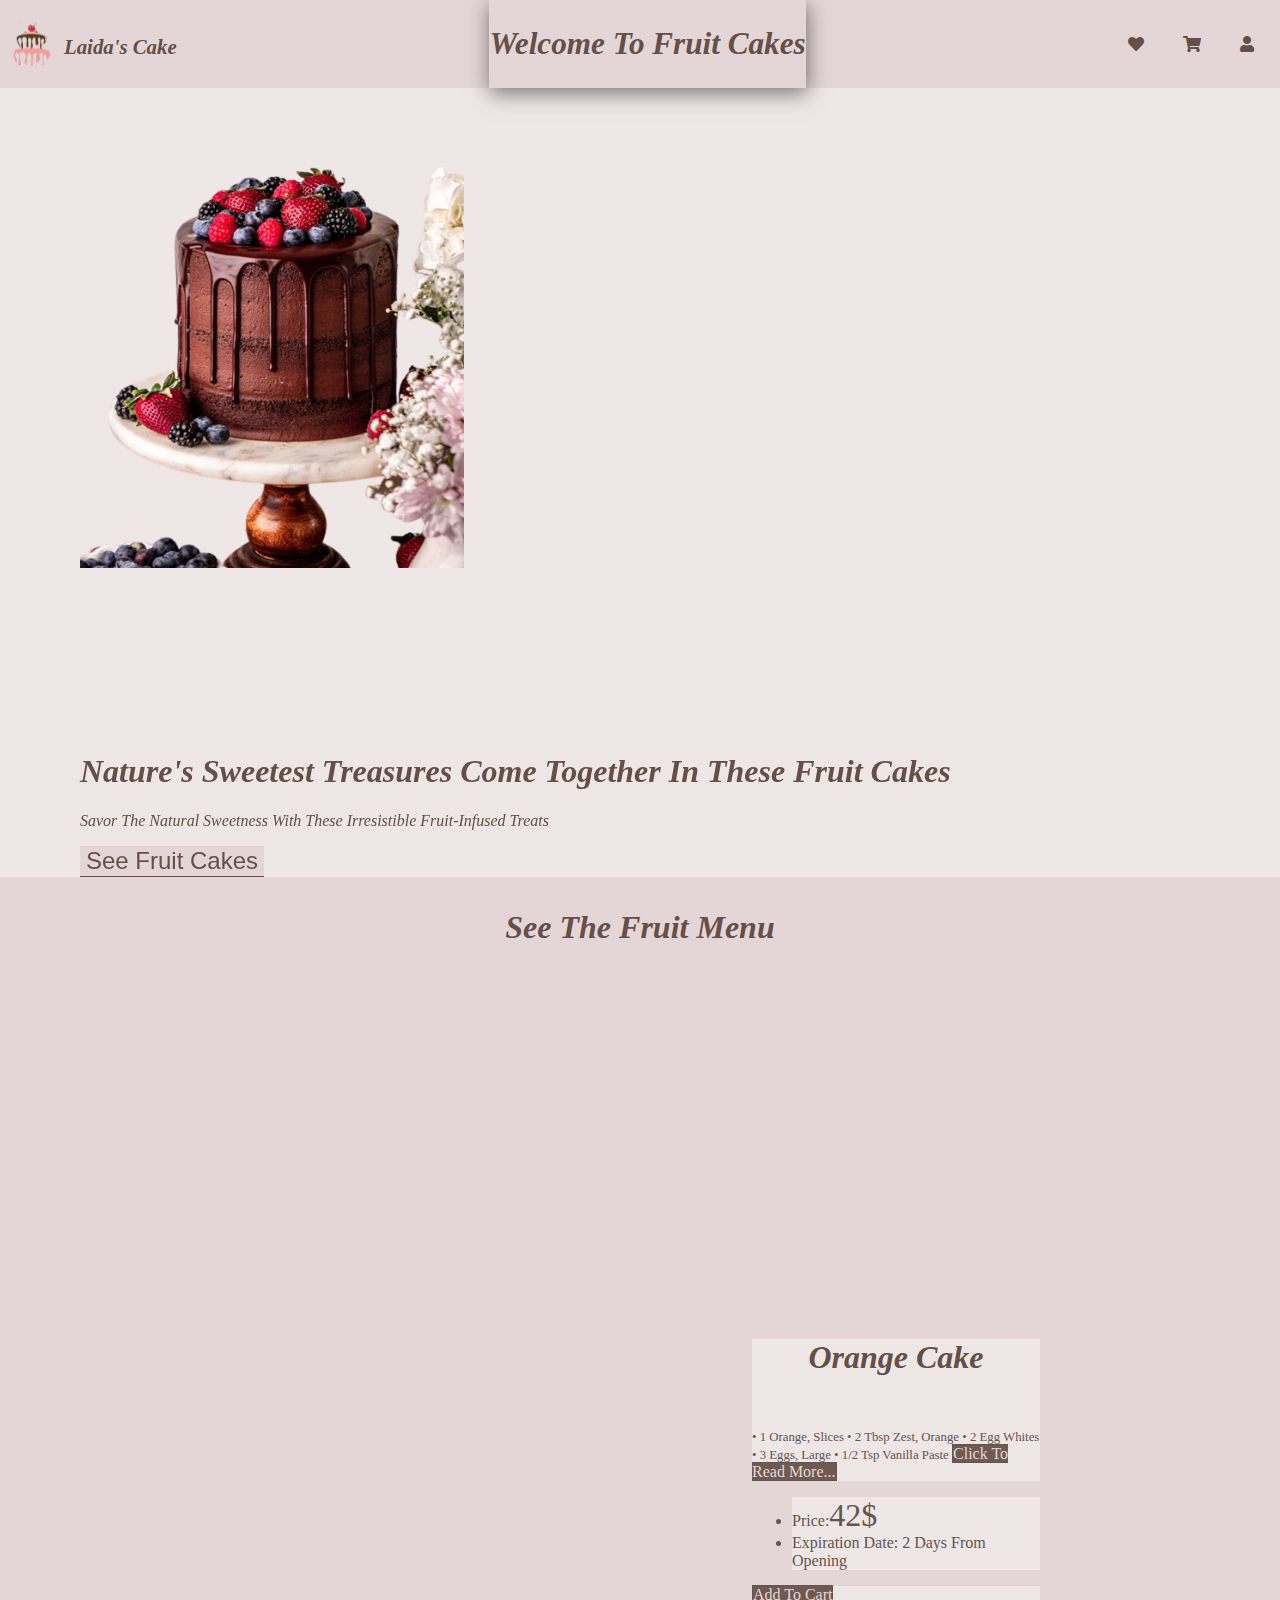
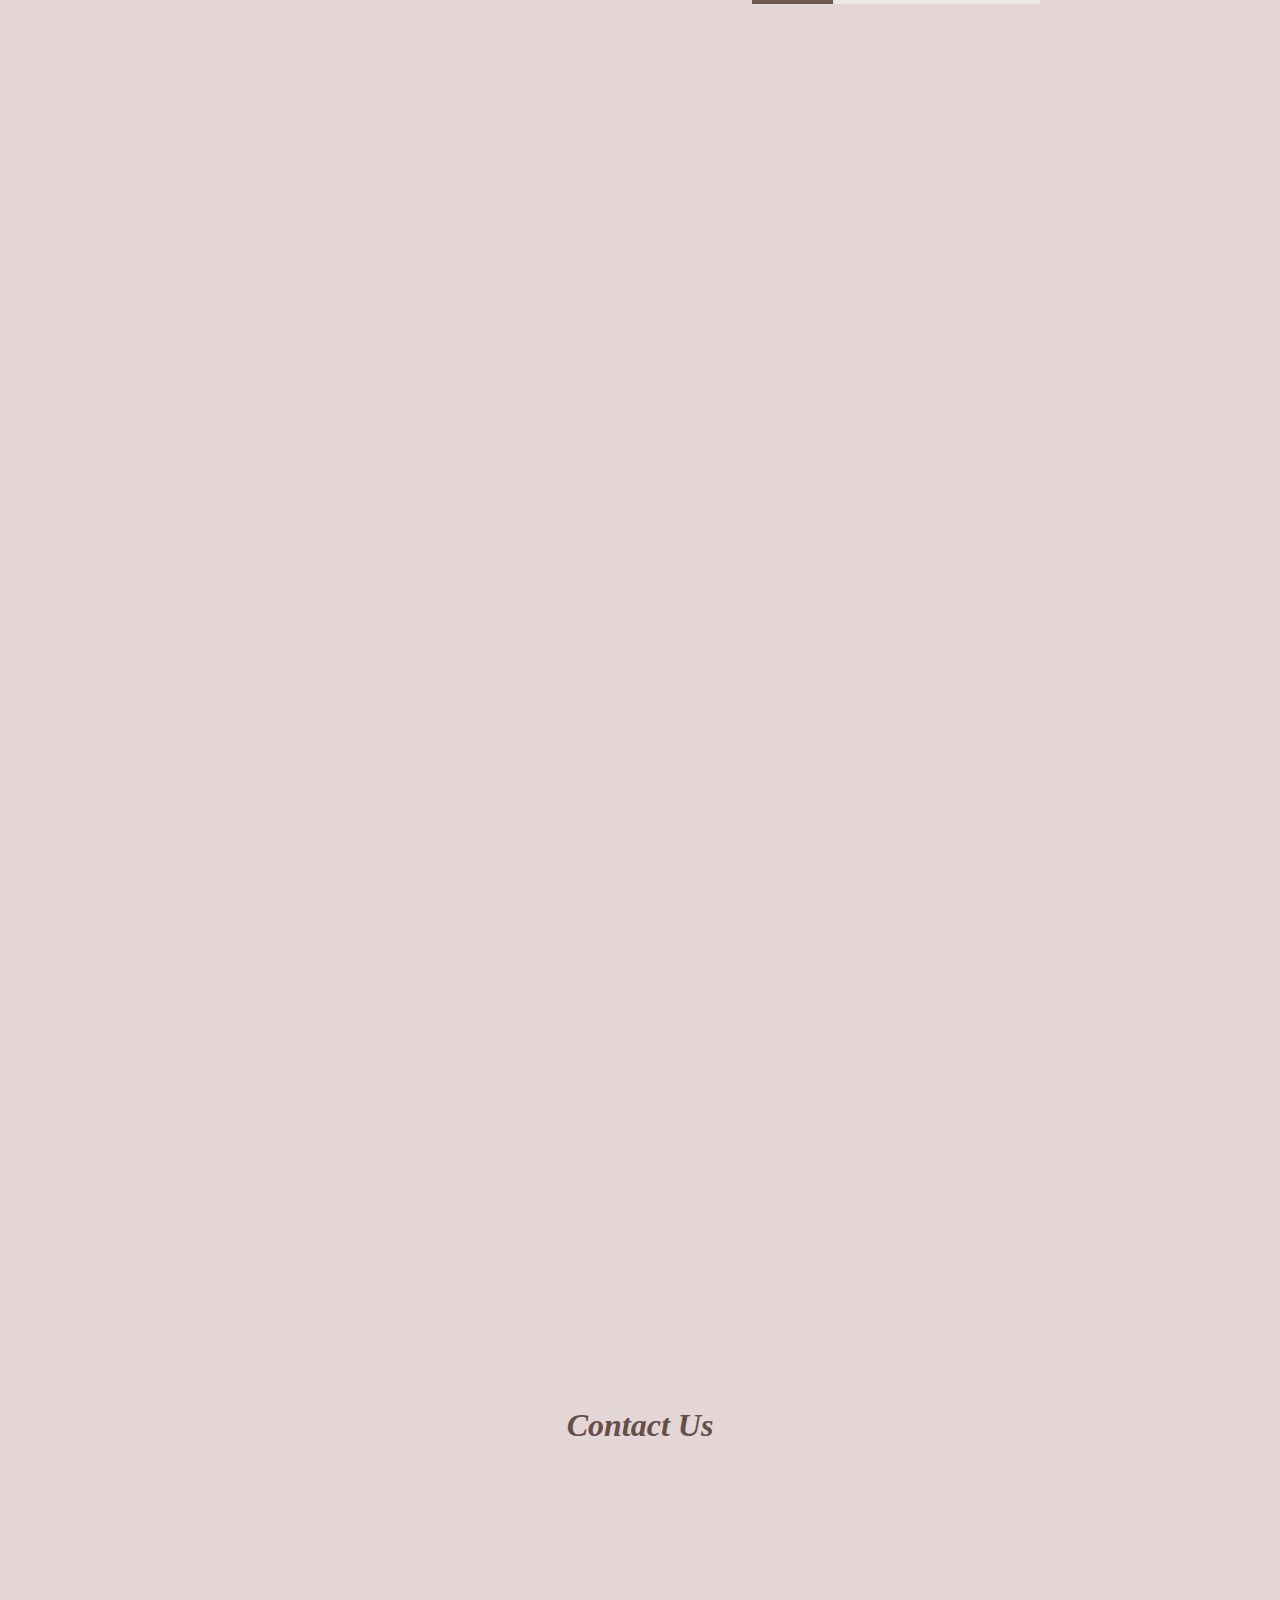
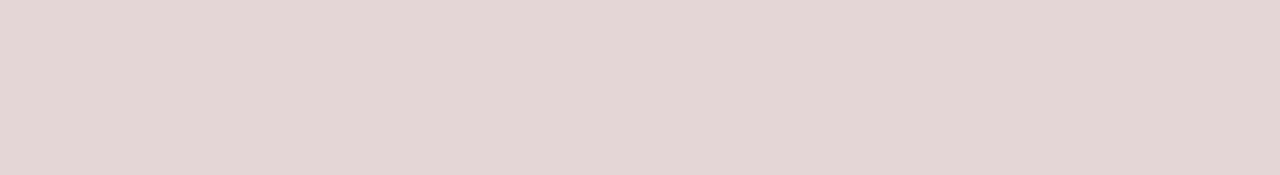
<file: fruit.html>
<!DOCTYPE html>
<html lang="en">

<head>
    <meta charset="UTF-8">
    <meta name="viewport" content="width=device-width, initial-scale=1.0">
    <title>Fruit Cakes</title>
    <meta name="author" content="Valon Ibrahimi" />
    <meta name="description"content="Fruits Cakes Menu"/>
    <meta name="keywords" content="Cakes, Tasty, Shop" />
    <link rel="stylesheet" href="fruit.css">
    
    <link rel="stylesheet" href="https://cdnjs.cloudflare.com/ajax/libs/font-awesome/5.15.4/css/all.min.css"
        integrity="sha512-1ycn6IcaQQ40/MKBW2W4Rhis/DbILU74C1vSrLJxCq57o941Ym01SwNsOMqvEBFlcgUa6xLiPY/NS5R+E6ztJQ=="
        crossorigin="anonymous" referrerpolicy="no-referrer" />
    <link href="https://cdn.jsdelivr.net/npm/bootstrap@5.3.0/dist/css/bootstrap.min.css" rel="stylesheet"
        integrity="sha384-9ndCyUaIbzAi2FUVXJi0CjmCapSmO7SnpJef0486qhLnuZ2cdeRhO02iuK6FUUVM" crossorigin="anonymous">
    <link href="https://cdn.jsdelivr.net/npm/bootstrap@5.0.2/dist/css/bootstrap.min.css" rel="stylesheet"
        integrity="sha384-EVSTQN3/azprG1Anm3QDgpJLIm9Nao0Yz1ztcQTwFspd3yD65VohhpuuCOmLASjC" crossorigin="anonymous" />
    <script src="https://cdn.jsdelivr.net/npm/bootstrap@5.0.2/dist/js/bootstrap.bundle.min.js"
        integrity="sha384-MrcW6ZMFYlzcLA8Nl+NtUVF0sA7MsXsP1UyJoMp4YLEuNSfAP+JcXn/tWtIaxVXM"
        crossorigin="anonymous"></script>
    <link rel="stylesheet" href="https://cdn.jsdelivr.net/npm/swiper@9/swiper-bundle.min.css" />
    <link href="https://cdn.jsdelivr.net/npm/bootstrap@5.3.0/dist/css/bootstrap.min.css" rel="stylesheet"
        integrity="sha384-9ndCyUaIbzAi2FUVXJi0CjmCapSmO7SnpJef0486qhLnuZ2cdeRhO02iuK6FUUVM" crossorigin="anonymous" />
        <link href="https://unpkg.com/aos@2.3.1/dist/aos.css" rel="stylesheet">
</head>

<body>




    <div id="navbar">
        <div class="logo">
            <img src="./images/logo-1.svg" alt="">
            <h2>Laida's Cake</h2>
        </div>
        <div class="cakeName">
            <h2>Welcome to Fruit Cakes</h2>
        </div>

        <div class="cakeIcon">
            <a href="#seemenu"><i class="fa fa-heart"></i></a>
            <a href="#seemenu"><i class="fa fa-shopping-cart"></i></a>
            <a href="login.html"><i class="fa fa-user"></i></a>
        </div>
    </div>


    <div class="main container-fluid">
        <div class="row">
            <img data-aos="fade-right"
            data-aos-duration="2000" src="./images/fruit-home.png" class="img col-12 col-sm-12 col-md-6 col-lg-6" alt="" id="chImg">
            <div data-aos="fade-left"
            data-aos-duration="2000"  class="text col-12 col-sm-12 col-md-6 col-lg-6" alt="">
                <h1>Nature's sweetest treasures come together in these fruit cakes</h1>
                <p>Savor the natural sweetness with these irresistible fruit-infused treats</p>
                <a href="#seemenu"><button>See Fruit Cakes</button></a>

            </div>

        </div>
    </div>

    <section class="seemenu" id="seemenu">
        <h1>See the Fruit Menu</h1>
        <div class="menuCho">


            <div data-aos="flip-right" class="card" style="width: 18rem;">
                <img src="./images/fruit-1.jpg" class="card-img-top" alt="..." id="im-1">
                <div class="card-body" id="b1">
                    <h5 class="card-title" id="cti-1">Vanilla Sponge Cake</h5>
                    <p class="card-text" id="cte-1">• 6 Eggs, large
                        • 1 cup All-purpose flour
                        • 1 tsp Baking powder
                        • 1 cup Granulated sugar, white

                        <a href="#" class="card-link" id="cli-1"> Click to read more...</a>
                    </p>
                </div>
                <ul class="list-group list-group-flush">
                    <li class="list-group-item" id="u1">Price: <span id="s1">32$</span></li>
                    <li class="list-group-item" id="u1">Expiration date: 2 days from opening</li>
                </ul>
                <div class="card-body" id="b1">
                    <a href="#" class="card-link" id="cli-1-1">Add to cart</a>

                </div>
            </div>
            <div  data-aos="flip-left" class="card" style="width: 18rem;">
                <img src="./images/fruit-2.jpg" class="card-img-top" alt="..." id="im-2">
                <div class="card-body" id="b2">
                    <h5 class="card-title" id="cti-2">Lemon Meringue Cake</h5>
                    <p class="card-text" id="cte-2">• 6 Egg yolks, large
                        • 5 Lemon juice only
                        • 1 tsp Baking powder
                        • 780 g Castor sugar
                        • 1 tbsp Cornflour
                        <a href="#" class="card-link" id="cli-2">Click to read more...</a>
                    </p>
                </div>
                <ul class="list-group list-group-flush">
                    <li class="list-group-item" id="u2">Price:<span id="s2">36$</span></li>
                    <li class="list-group-item" id="u2">Expiration date: 3 days from opening</li>
                </ul>
                <div class="card-body " id="b2">
                    <a href="#" class="card-link" id="cli-2-2">Add to cart</a>

                </div>
            </div>
            <div class="card" style="width: 18rem;">
                <img data-aos="flip-right" src="./images/fruit-3.jpg" class="card-img-top" alt="..." id="im-3">
                <div class="card-body" id="b3">
                    <h5 class="card-title" id="cti-3">Orange Cake</h5>
                    <p class="card-text" id="cte-3">• 1 Orange, slices
                        • 2 tbsp Zest, orange
                        • 2 Egg whites
                        • 3 Eggs, large
                        • 1/2 tsp Vanilla paste
                        <a href="#" class="card-link" id="cli-3">Click to read more...</a>
                    </p>
                </div>
                <ul class="list-group list-group-flush">
                    <li class="list-group-item" id="u3">Price:<span id="s3">42$</span></li>
                    <li class="list-group-item" id="u3">Expiration date: 2 days from opening</li>
                </ul>
                <div class="card-body" id="b3">
                    <a href="#" class="card-link" id="cli-3-3">Add to cart</a>

                </div>
            </div>
            <div  data-aos="flip-left" class="card" style="width: 18rem;">
                <img src="./images/fruit-4.jpg" class="card-img-top" alt="..." id="im-4">
                <div class="card-body" id="b4">
                    <h5 class="card-title" id="cti-4">Layer Cake with Blackberry</h5>
                    <p class="card-text" id="cte-4">• 4 tbsp Blackberry puree
                        • 4 Eggs, large
                        • 4 Eggs
                        • 3 cups All purpose flour
                        • 2 tsp Almond extract
                        • 1 tbsp Baking powder
                        <a href="#" class="card-link" id="cli-4">Click to read more...</a>
                    </p>
                </div>
                <ul class="list-group list-group-flush">
                    <li class="list-group-item" id="u4">Price: <span id="s4">39$</span></li>
                    <li class="list-group-item" id="u4">Expiration date: 4 days from opening</li>
                </ul>
                <div class="card-body" id="b4">
                    <a href="#" class="card-link" id="cli-4-4">Add to cart</a>

                </div>
            </div>
            <div data-aos="flip-right" class="card" style="width: 18rem;">
                <img src="./images/fruit-5.jpg" class="card-img-top" alt="..." id="im-5">
                <div class="card-body" id="b5">
                    <h5 class="card-title" id="cti-5"> Rose, Pistachio and Peach Cake</h5>
                    <p class="card-text" id="cte-5">• 1 small can Peach in syrup
                        • 2 1/2 tsp Baking powder
                        • 250 g Flour white
                        • 300 g Icing sugar
                        • 3 drops Pink paste coloring

                        <a href="#" class="card-link" id="cli-5">Click to read more...</a>
                    </p>
                </div>
                <ul class="list-group list-group-flush">
                    <li class="list-group-item" id="u5">Price: <span id="s5">32$</span></li>
                    <li class="list-group-item" id="u5">Expiration date: 2 days from opening</li>
                </ul>
                <div class="card-body" id="b5">
                    <a href="#" class="card-link" id="cli-5-5">Add to cart</a>

                </div>
            </div>
            <div  data-aos="flip-left" class="card" style="width: 18rem;">
                <img src="./images/fruit-6.jpg" class="card-img-top" alt="..." id="im-6">
                <div class="card-body" id="b6">
                    <h5 class="card-title" id="cti-6"> Lemon curd and cream cake</h5>
                    <p class="card-text" id="cte-6">• 3 eggs, at room temperature
                        • 215g (1 cup) caster sugar
                        • 2 tsp finely grated lemon rind
                        • 80ml (1/3 cup) fresh juice

                        <a href="#" class="card-link" id="cli-6">Click to read more...</a>
                    </p>
                </div>
                <ul class="list-group list-group-flush">
                    <li class="list-group-item" id="u6">Price: <span id="s6">44$</span></li>
                    <li class="list-group-item" id="u6">Expiration date: 2 days from opening</li>
                </ul>
                <div class="card-body" id="b6">
                    <a href="#" class="card-link" id="cli-6-6">Add to cart</a>

                </div>
            </div>
            <div data-aos="flip-right" class="card" style="width: 18rem;">
                <img  src="./images/fruit-7.jpg" class="card-img-top" alt="..." id="im-7">
                <div class="card-body" id="b7">
                    <h5 class="card-title" id="cti-7"> Raspberry Cake</h5>
                    <p class="card-text" id="cte-7">• 2 cups Raspberries
                        • 2 Eggs, large
                        • 4 Eggs, small
                        • 1 3/4 cups All purpose flour
                        • 1/2 tsp Baking powder
                        • 5 tbsp Hershey's cocoa powder, dark
                        • 6 cups Powdered sugar
                        • 1 1/2 tsp Salt
                        • 2 1/4 tsp Baking soda
                        <a href="#" class="card-link" id="cli-7">Click to read more...</a>
                    </p>
                </div>
                <ul class="list-group list-group-flush">
                    <li class="list-group-item" id="u7">Price:<span id="s7">35$</span></li>
                    <li class="list-group-item" id="u7">Expiration date: 4 days from opening</li>
                </ul>
                <div class="card-body" id="b7">
                    <a href="#" class="card-link" id="cli-7-7">Add to cart</a>

                </div>
            </div>
            <div  data-aos="flip-left" class="card" style="width: 18rem;">
                <img src="./images/fruit-8.jpg" class="card-img-top" alt="..." id="im-8">
                <div class="card-body" id="b8">
                    <h5 class="card-title" id="cti-8"> Fruit Naked Layer Cake</h5>
                    <p class="card-text" id="cte-8">• 5 Egg, large
                        • 5 Egg,
                        • 2/3 cup All-purpose flour
                        • 1 tsp Baking powder
                        • 1/4 cup Brown sugar, packed light
                        • 1 1/2 cups Cake flour
                        <a href="#" class="card-link" id="cli-8">Click to read more...</a>
                    </p>
                </div>
                <ul class="list-group list-group-flush">
                    <li class="list-group-item" id="u8">Price:<span id="s8">37$</span></li>
                    <li class="list-group-item" id="u8">Expiration date: 3 days from opening</li>
                </ul>
                <div class="card-body" id="b8">
                    <a href="#" class="card-link" id="cli-8-8">Add to cart</a>

                </div>
            </div>
            <div data-aos="flip-right"  class="card" style="width: 18rem;">
                <img src="./images/fruit-9.jpg" class="card-img-top" alt="..." id="im-9">
                <div class="card-body" id="b9">
                    <h5 class="card-title" id="cti-9">Lemon Blueberry Lavender Cake</h5>
                    <p class="card-text" id="cte-9">• 1 1/2 cups Blueberries, fresh
                        • 6 oz Blueberries
                        • 2 tsp Lavender buds, dried
                        • 3 cups Powdered sugar
                        • 1 tsp Sea salt
                        • 2 tsp Vanilla extract
                        • 2 tsp Lavender extract
                     
                        <a href="#" class="card-link" id="cli-9">Click to read more...</a>
                    </p>
                </div>
                <ul class="list-group list-group-flush">
                    <li class="list-group-item" id="u9">Price:<span id="s9">30$</span></li>
                    <li class="list-group-item" id="u9">Expiration date: 4 days from opening</li>
                </ul>
                <div class="card-body" id="b9">
                    <a href="#" class="card-link" id="cli-9-9">Add to cart</a>

                </div>
            </div>



        </div>
    </section>

    <section class="contact" id="contact">
        <h1>Contact Us</h1>
        <div class="fot container-fluid">
            <div class="row">
                <div data-aos="fade-left"
                data-aos-duration="2000" class="prev col-12 col-sm-12 col-md-4 col-lg-4" alt="">
                    <a href="index.html"><i class="fa fa-backward"> Go Back</i></a>
                </div>
                <div data-aos="fade-right"
                data-aos-duration="1000"  class="icFot col-12 col-sm-12 col-md-4 col-lg-4" alt="">

                    <a href="#"><i class="fa fa-copyright"> / Create by Laida's Cake </i></a>

                </div>

                <div data-aos="fade-right"
                data-aos-duration="1000" class="iconFot col-12 col-sm-12 col-md-4 col-lg-4" alt="">
                    <a href="#"><i class="fab fa-facebook"> / Laida Cakes</i></a>
                    <a href="#"><i class="fab fa-instagram"> / Laida Cakes</i></a>
                    <a href="#"><i class="fa fa-phone"> / +383 01010101</i></a>
                    <a href="#"><i class="fa fa-envelope"> / laida.cakes@cakes.com</i></a>

                </div>
            </div>
        </div>
    </section>
































    <script src="script.js"></script>



    <script src="https://cdn.jsdelivr.net/npm/bootstrap@5.3.0/dist/js/bootstrap.bundle.min.js"
        integrity="sha384-geWF76RCwLtnZ8qwWowPQNguL3RmwHVBC9FhGdlKrxdiJJigb/j/68SIy3Te4Bkz"
        crossorigin="anonymous"></script>
    <script src="https://cdn.jsdelivr.net/npm/@popperjs/core@2.11.8/dist/umd/popper.min.js"
        integrity="sha384-I7E8VVD/ismYTF4hNIPjVp/Zjvgyol6VFvRkX/vR+Vc4jQkC+hVqc2pM8ODewa9r"
        crossorigin="anonymous"></script>
    <script src="https://cdn.jsdelivr.net/npm/bootstrap@5.3.0/dist/js/bootstrap.min.js"
        integrity="sha384-fbbOQedDUMZZ5KreZpsbe1LCZPVmfTnH7ois6mU1QK+m14rQ1l2bGBq41eYeM/fS"
        crossorigin="anonymous"></script>
        <script src="https://unpkg.com/aos@2.3.1/dist/aos.js"></script>
        <script>
            AOS.init();
          </script>
  
</body>

</html>
</file>
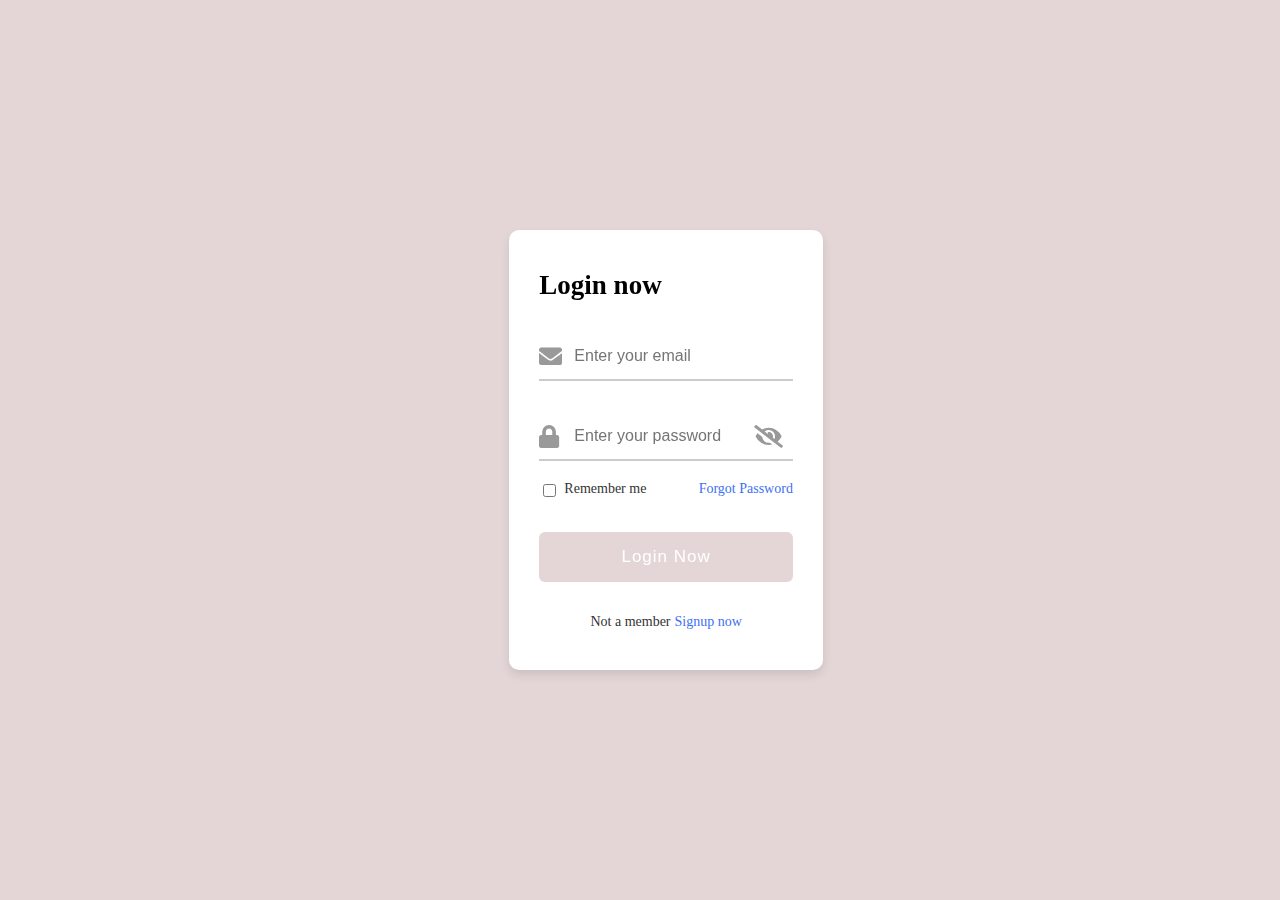
<file: login.html>
<!DOCTYPE html>
<html lang="en">

<head>
    <meta charset="UTF-8">
    <meta http-equiv="X-UA-Compatible" content="IE=edge">
    <meta name="viewport" content="width=device-width, initial-scale=1.0">
    <title>Login</title>
    <meta name="author" content="Valon Ibrahimi" />
  <meta name="description"content="Login In Form"/>
  <meta name="keywords" content="Cakes, Tasty, Shop" />
    <link rel="stylesheet" href="login.css">
    <link rel="stylesheet" href="https://cdnjs.cloudflare.com/ajax/libs/font-awesome/5.15.4/css/all.min.css"
        integrity="sha512-1ycn6IcaQQ40/MKBW2W4Rhis/DbILU74C1vSrLJxCq57o941Ym01SwNsOMqvEBFlcgUa6xLiPY/NS5R+E6ztJQ=="
        crossorigin="anonymous" referrerpolicy="no-referrer" />

        <link href="https://unpkg.com/aos@2.3.1/dist/aos.css" rel="stylesheet">

</head>

<body>
    <div data-aos="fade-down"
    data-aos-easing="linear"
    data-aos-duration="800">

    <div class="cakeLogin">
        <div class="forms">
            <div class="form login">
                <span class="title">Login now</span>

                <form action="#" method="post">
                    <div class="inpfield">
                        <input type="text" placeholder="Enter your email " required>
                        <i class="fa fa-envelope icon"></i>
                    </div>
                    <div class="inpfield">
                        <input type="password" class="password" placeholder="Enter your password " required>
                        <i class="fa fa-lock icon"></i>
                        <i class="fa fa-eye-slash showHidePw"></i>
                    </div>

                    <div class="cb-text">
                        <div class="cb-content">
                            <input type="checkbox" id="logCheck">
                            <label for="logCheck" class="text">Remember me</label>
                        </div>
                        <a href="#" class="text">Forgot Password</a>
                    </div>
                    <div class="inpfield button">
                       <a href="index.html"><input type="button" value="Login Now"></a> 
                    </div>
                </form>

                <div class="login-signup">
                    <span class="text">Not a member</span>
                    <a href="signup.html" class="text signup-link">Signup now</a>
                </div>


            </div>

        </div>

        </div>
    </div>

    <script src="script.js"></script>
    <script src="https://unpkg.com/aos@2.3.1/dist/aos.js"></script>
    <script>
        AOS.init();
      </script>


</body>

</html>
</file>
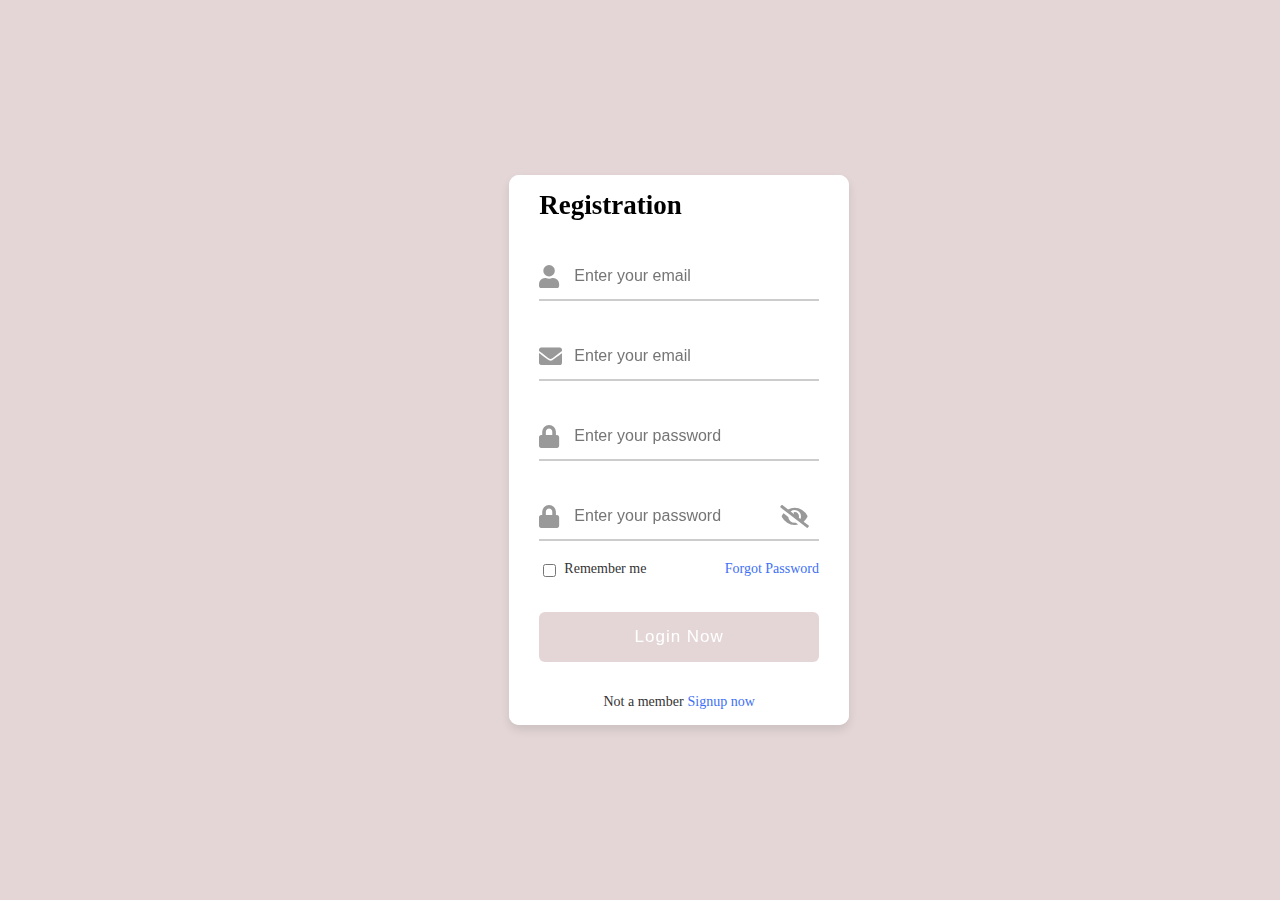
<file: signup.html>
<!DOCTYPE html>
<html lang="en">

<head>
    <meta charset="UTF-8">
    <meta http-equiv="X-UA-Compatible" content="IE=edge">
    <meta name="viewport" content="width=device-width, initial-scale=1.0">
    <title>Signup</title>
    <meta name="author" content="Valon Ibrahimi" />
    <meta name="description"content="Signup In Form"/>
    <meta name="keywords" content="Cakes, Tasty, Shop" />
    <link rel="stylesheet" href="signup.css">
    <link rel="stylesheet" href="https://cdnjs.cloudflare.com/ajax/libs/font-awesome/5.15.4/css/all.min.css"
        integrity="sha512-1ycn6IcaQQ40/MKBW2W4Rhis/DbILU74C1vSrLJxCq57o941Ym01SwNsOMqvEBFlcgUa6xLiPY/NS5R+E6ztJQ=="
        crossorigin="anonymous" referrerpolicy="no-referrer" />
    <link href="https://unpkg.com/aos@2.3.1/dist/aos.css" rel="stylesheet">


</head>

<body>
    <div data-aos="fade-down" data-aos-easing="linear" data-aos-duration="800">

        <div class="cakeLogin">
            <div class="forms">


                <div class="form signup">
                    <span class="title">Registration</span>

                    <form action="#" method="post">
                        <div class="inpfield">
                            <input type="text" placeholder="Enter your email " required>
                            <i class="fa fa-user"></i>
                        </div>
                        <div class="inpfield">
                            <input type="text" placeholder="Enter your email " required>
                            <i class="fa fa-envelope "></i>
                        </div>
                        <div class="inpfield">
                            <input type="password" class="password" placeholder="Enter your password " required>
                            <i class="fa fa-lock icon"></i>
                        </div>
                        <div class="inpfield">
                            <input type="password" class="password" placeholder="Enter your password " required>
                            <i class="fa fa-lock icon"></i>
                            <i class="fa fa-eye-slash showHidePw"></i>
                        </div>

                        <div class="cb-text">
                            <div class="cb-content">
                                <input type="checkbox" id="logCheck">
                                <label for="logCheck" class="text">Remember me</label>
                            </div>
                            <a href="#" class="text">Forgot Password</a>
                        </div>
                        <div class="inpfield button">
                            <a href="index.html"><input type="button" value="Login Now"></a> 
                        </div>
                    </form>

                    <div class="login-signup">
                        <span class="text">Not a member</span>
                        <a href="index.html" class="text login-link">Signup now</a>
                    </div>


                </div>
            </div>
        </div>
    </div>

    <script src="script.js"></script>
    <script src="https://unpkg.com/aos@2.3.1/dist/aos.js"></script>
    <script>
        AOS.init();
    </script>


</body>

</html>
</file>
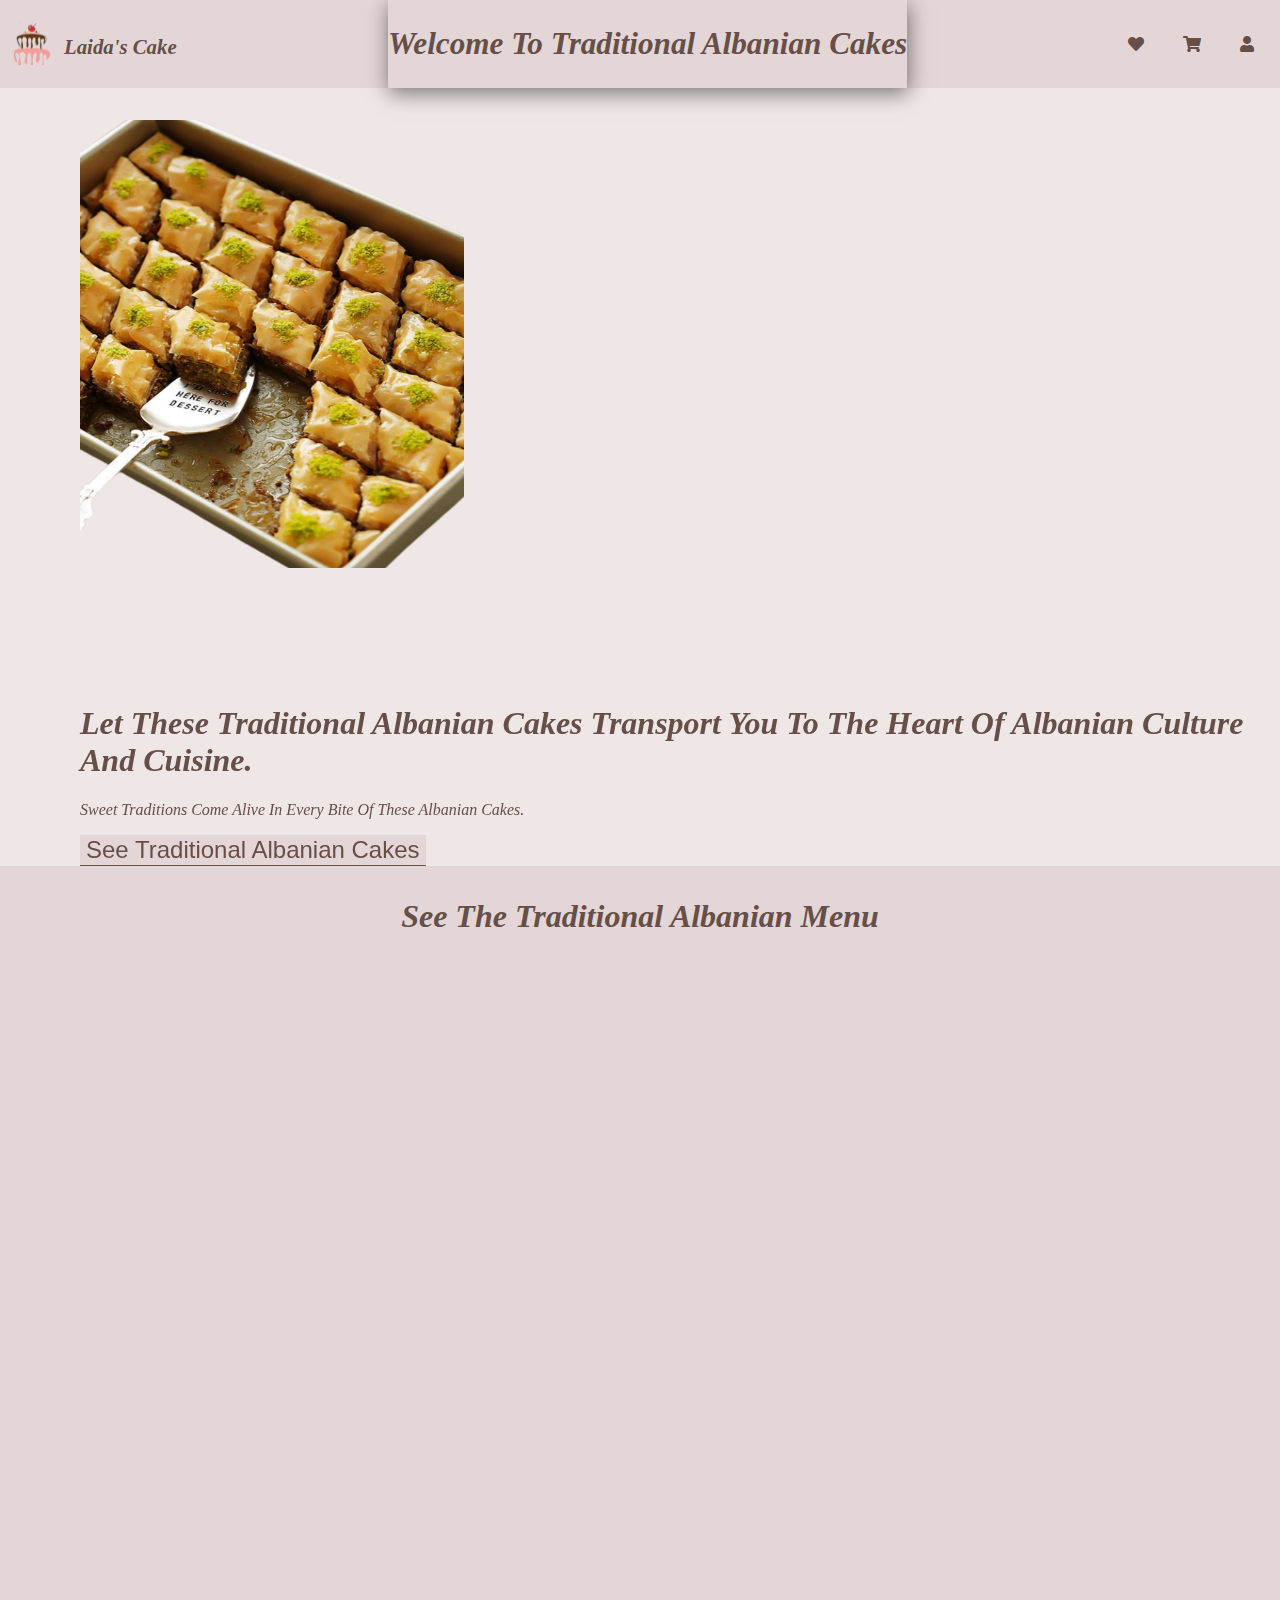
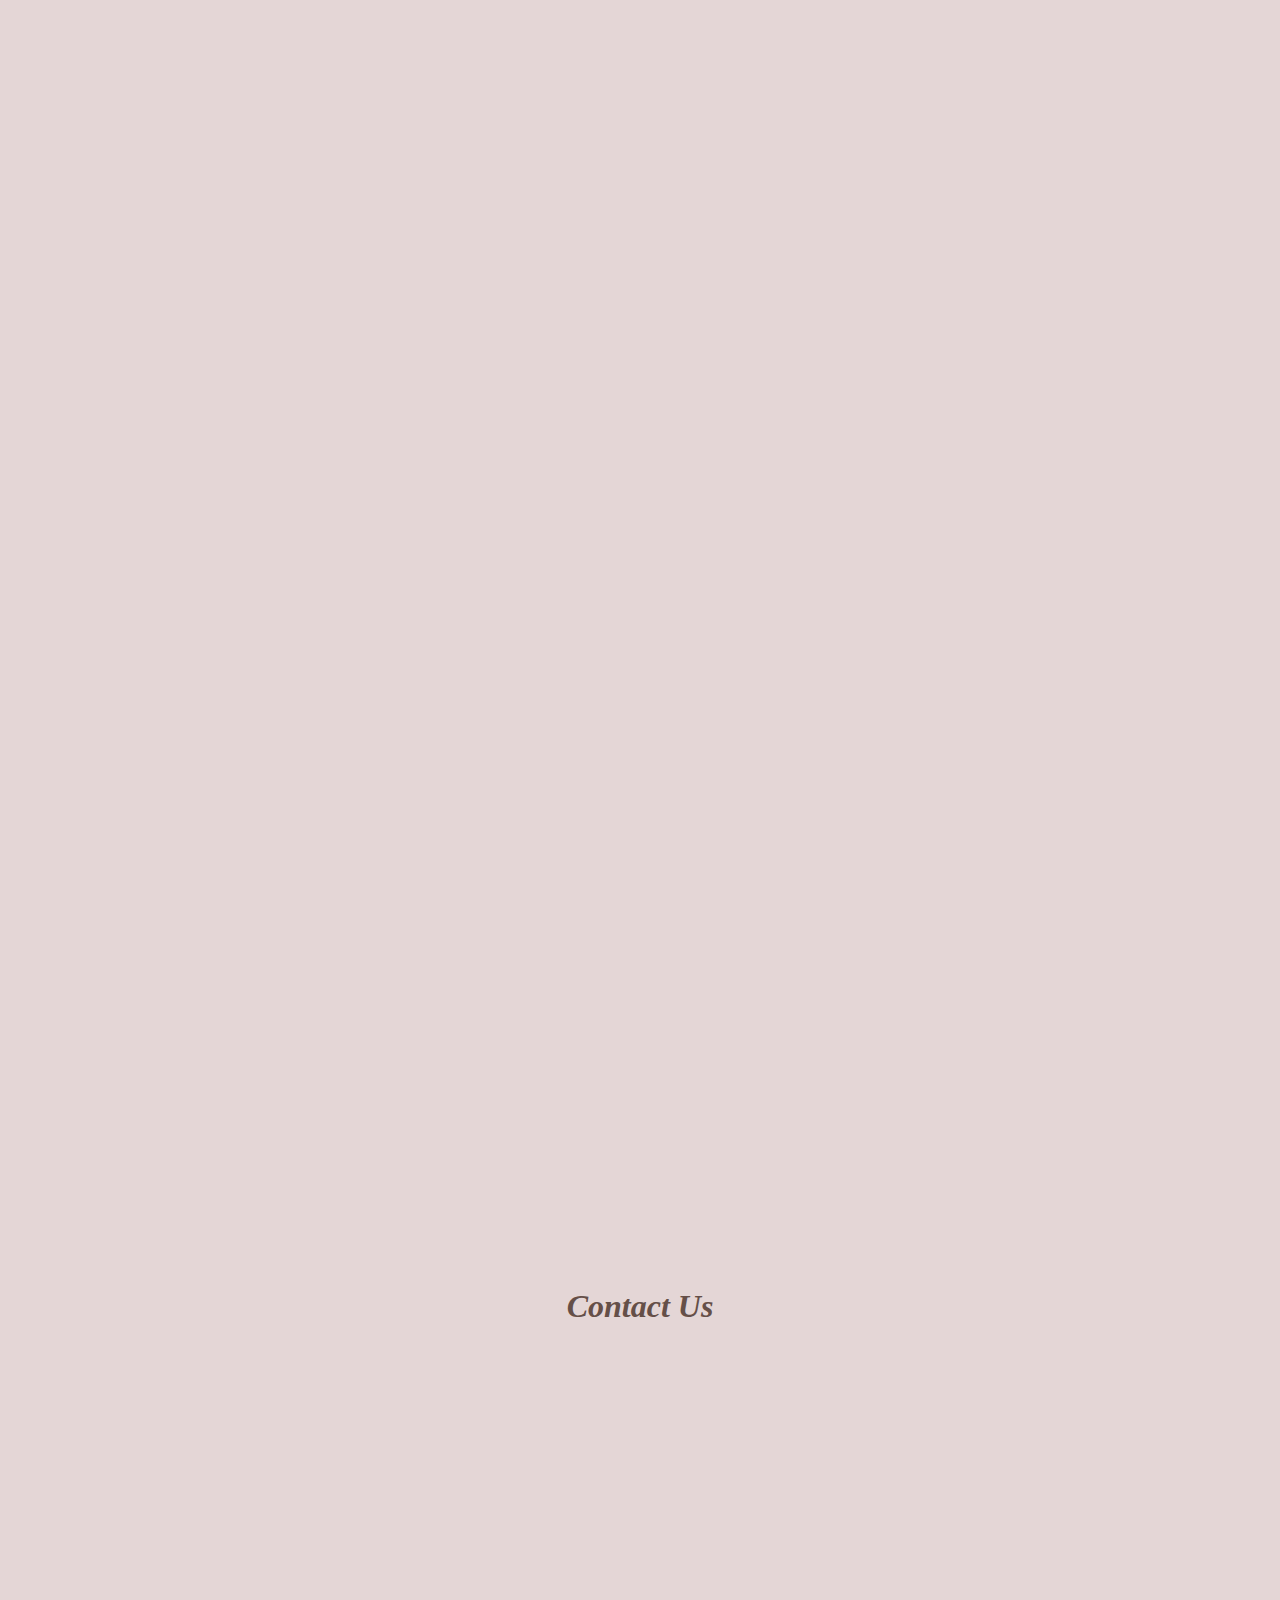
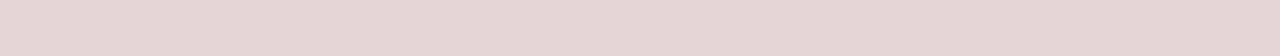
<file: traditional.html>
<!DOCTYPE html>
<html lang="en">

<head>
    <meta charset="UTF-8">
    <meta name="viewport" content="width=device-width, initial-scale=1.0">
    <title>Traditional Cakes</title>
    <meta name="author" content="Valon Ibrahimi" />
    <meta name="description"content="Traditional Cakes Menu"/>
    <meta name="keywords" content="Cakes, Tasty, Shop" />
    <link rel="stylesheet" href="traditional.css">
  
    <link rel="stylesheet" href="https://cdnjs.cloudflare.com/ajax/libs/font-awesome/5.15.4/css/all.min.css"
        integrity="sha512-1ycn6IcaQQ40/MKBW2W4Rhis/DbILU74C1vSrLJxCq57o941Ym01SwNsOMqvEBFlcgUa6xLiPY/NS5R+E6ztJQ=="
        crossorigin="anonymous" referrerpolicy="no-referrer" />
    <link href="https://cdn.jsdelivr.net/npm/bootstrap@5.3.0/dist/css/bootstrap.min.css" rel="stylesheet"
        integrity="sha384-9ndCyUaIbzAi2FUVXJi0CjmCapSmO7SnpJef0486qhLnuZ2cdeRhO02iuK6FUUVM" crossorigin="anonymous">
    <link href="https://cdn.jsdelivr.net/npm/bootstrap@5.0.2/dist/css/bootstrap.min.css" rel="stylesheet"
        integrity="sha384-EVSTQN3/azprG1Anm3QDgpJLIm9Nao0Yz1ztcQTwFspd3yD65VohhpuuCOmLASjC" crossorigin="anonymous" />
    <script src="https://cdn.jsdelivr.net/npm/bootstrap@5.0.2/dist/js/bootstrap.bundle.min.js"
        integrity="sha384-MrcW6ZMFYlzcLA8Nl+NtUVF0sA7MsXsP1UyJoMp4YLEuNSfAP+JcXn/tWtIaxVXM"
        crossorigin="anonymous"></script>
    <link rel="stylesheet" href="https://cdn.jsdelivr.net/npm/swiper@9/swiper-bundle.min.css" />
    <link href="https://cdn.jsdelivr.net/npm/bootstrap@5.3.0/dist/css/bootstrap.min.css" rel="stylesheet"
        integrity="sha384-9ndCyUaIbzAi2FUVXJi0CjmCapSmO7SnpJef0486qhLnuZ2cdeRhO02iuK6FUUVM" crossorigin="anonymous" />
        <link href="https://unpkg.com/aos@2.3.1/dist/aos.css" rel="stylesheet">
</head>

<body>

    <div id="navbar">
        <div class="logo">
            <img src="./images/logo-1.svg" alt="">
            <h2>Laida's Cake</h2>
        </div>
        <div class="cakeName">
            <h2>Welcome to Traditional Albanian Cakes</h2>
        </div>

        <div class="cakeIcon">
            <a href="#seemenu"><i class="fa fa-heart"></i></a>
            <a href="#seemenu"><i class="fa fa-shopping-cart"></i></a>
            <a href="login.html"><i class="fa fa-user"></i></a>
        </div>
    </div>


    <div class="main container-fluid">
        <div class="row">
            <img data-aos="fade-right"
            data-aos-duration="2000" src="./images/baklava_home.png" class="img col-12 col-sm-12 col-md-6 col-lg-6" alt="" id="chImg">
            <div data-aos="fade-left"
            data-aos-duration="2000" class="text col-12 col-sm-12 col-md-6 col-lg-6" alt="">
                <h1>Let these traditional Albanian cakes transport you to the heart of Albanian culture and cuisine.</h1>
                <p>Sweet traditions come alive in every bite of these Albanian cakes.</p>
                <a href="#seemenu"><button>See Traditional Albanian Cakes</button></a>

            </div>

        </div>
    </div>

    <section class="seemenu" id="seemenu">
        <h1>See the Traditional Albanian Menu</h1>
        <div class="menuCho">


            <div data-aos="flip-right" class="card" style="width: 18rem;">
                <img src="./images/traditional.jpg" class="card-img-top" alt="..." id="im-1">
                <div class="card-body" id="b1">
                    <h5 class="card-title" id="cti-1">Baklava</h5>
                    <p class="card-text" id="cte-1">• 1/2 tsp Allspice
                        • 1 1/2 tsp Cinnamon
                        • 1 Cinnamon stick
                        550 grams of flour
                        • 1/4 tsp Cloves, ground
                        • 1/2 cup Granulated 

                        <a href="#" class="card-link" id="cli-1"> Click to read more...</a>
                    </p>
                </div>
                <ul class="list-group list-group-flush">
                    <li class="list-group-item" id="u1">Price: <span id="s1">55$</span></li>
                    <li class="list-group-item" id="u1">Expiration date: 6 days from opening</li>
                </ul>
                <div class="card-body" id="b1">
                    <a href="#" class="card-link" id="cli-1-1">Add to cart</a>

                </div>
            </div>
            <div data-aos="flip-left" class="card" style="width: 18rem;">
                <img src="./images/tradit-1.jpg" class="card-img-top" alt="..." id="im-2">
                <div class="card-body" id="b2">
                    <h5 class="card-title" id="cti-2">Tri Leqe</h5>
                    <p class="card-text" id="cte-2">• 1 1/2 tsp Baking powder
                        • 2 tbsp Caster sugar
                        • 400 g Castor sugar
                       
                        1/2 cup unsalted butter
                        • 125 g Plain flour
                        • 1/4 Salt
                        <a href="#" class="card-link" id="cli-2">Click to read more...</a>
                    </p>
                </div>
                <ul class="list-group list-group-flush">
                    <li class="list-group-item" id="u2">Price:<span id="s2">30$</span></li>
                    <li class="list-group-item" id="u2">Expiration date: 3 days from opening</li>
                </ul>
                <div class="card-body " id="b2">
                    <a href="#" class="card-link" id="cli-2-2">Add to cart</a>

                </div>
            </div>
            <div data-aos="flip-right" class="card" style="width: 18rem;">
                <img src="./images/tradit-3.jpg" class="card-img-top" alt="..." id="im-3">
                <div class="card-body" id="b3">
                    <h5 class="card-title" id="cti-3">SheqerPare</h5>
                    <p class="card-text" id="cte-3">1/2 cup semolina
                        1/2 cup powdered sugar
                        1/2 cup unsalted butter, melted
                        1 teaspoon baking powder
                        1 teaspoon vanilla extract
                        <a href="#" class="card-link" id="cli-3">Click to read more...</a>
                    </p>
                </div>
                <ul class="list-group list-group-flush">
                    <li class="list-group-item" id="u3">Price:<span id="s3">40$</span></li>
                    <li class="list-group-item" id="u3">Expiration date: 4 days from opening</li>
                </ul>
                <div class="card-body" id="b3">
                    <a href="#" class="card-link" id="cli-3-3">Add to cart</a>

                </div>
            </div>
            <div data-aos="flip-left" class="card" style="width: 18rem;">
                <img src="./images/tradit-4.jpg" class="card-img-top" alt="..." id="im-4">
                <div class="card-body" id="b4">
                    <h5 class="card-title" id="cti-4">Tollumba</h5>
                    <p class="card-text" id="cte-4">2 cups water
                        1/2 cup unsalted butter
                        2 cups all-purpose flour
                        4 large eggs
                        1/4 teaspoon salt
                        <a href="#" class="card-link" id="cli-4">Click to read more...</a>
                    </p>
                </div>
                <ul class="list-group list-group-flush">
                    <li class="list-group-item" id="u4">Price: <span id="s4">25$</span></li>
                    <li class="list-group-item" id="u4">Expiration date: 3 days from opening</li>
                </ul>
                <div class="card-body" id="b4">
                    <a href="#" class="card-link" id="cli-4-4">Add to cart</a>

                </div>
            </div>
            <div data-aos="flip-right" class="card" style="width: 18rem;">
                <img src="./images/tradit-5.jpg" class="card-img-top" alt="..." id="im-5">
                <div class="card-body" id="b5">
                    <h5 class="card-title" id="cti-5"> Pjeshka</h5>
                    <p class="card-text" id="cte-5">• 1 tsp Lemon, zest
                        • 1 Mint
                        • 2 tsp Zest, orange
                        • 3 Eggs, large
                        • 1 tsp Vanilla bean paste

                        <a href="#" class="card-link" id="cli-5">Click to read more...</a>
                    </p>
                </div>
                <ul class="list-group list-group-flush">
                    <li class="list-group-item" id="u5">Price: <span id="s5">45$</span></li>
                    <li class="list-group-item" id="u5">Expiration date: 5 days from opening</li>
                </ul>
                <div class="card-body" id="b5">
                    <a href="#" class="card-link" id="cli-5-5">Add to cart</a>

                </div>
            </div>
            <div data-aos="flip-left" class="card" style="width: 18rem;">
                <img src="./images/tradit-6.jpg" class="card-img-top" alt="..." id="im-6">
                <div class="card-body" id="b6">
                    <h5 class="card-title" id="cti-6">Bombica</h5>
                    <p class="card-text" id="cte-6">200 grams of chopped walnuts
                        200 grams  cookies
                        100 grams of cocoa 
                        200 grams of sugar

                        <a href="#" class="card-link" id="cli-6">Click to read more...</a>
                    </p>
                </div>
                <ul class="list-group list-group-flush">
                    <li class="list-group-item" id="u6">Price: <span id="s6">35$</span></li>
                    <li class="list-group-item" id="u6">Expiration date: 5 days from opening</li>
                </ul>
                <div class="card-body" id="b6">
                    <a href="#" class="card-link" id="cli-6-6">Add to cart</a>

                </div>
            </div>
            <div data-aos="flip-right" class="card" style="width: 18rem;">
                <img src="./images/tradit-7.jpg" class="card-img-top" alt="..." id="im-7">
                <div class="card-body" id="b7">
                    <h5 class="card-title" id="cti-7"> Kadaif</h5>
                    <p class="card-text" id="cte-7">250 grams of kadaif (deaf kadaif)
                        200 grams of melted butter
                        200 grams of sugar
                        200 grams of water
                        100 grams of chopped 
                        <a href="#" class="card-link" id="cli-7">Click to read more...</a>
                    </p>
                </div>
                <ul class="list-group list-group-flush">
                    <li class="list-group-item" id="u7">Price:<span id="s7">30$</span></li>
                    <li class="list-group-item" id="u7">Expiration date: 5 days from opening</li>
                </ul>
                <div class="card-body" id="b7">
                    <a href="#" class="card-link" id="cli-7-7">Add to cart</a>

                </div>
            </div>
            <div data-aos="flip-left" class="card" style="width: 18rem;">
                <img src="./images/tradit-8.jpg" class="card-img-top" alt="..." id="im-8">
                <div class="card-body" id="b8">
                    <h5 class="card-title" id="cti-8"> Revani</h5>
                    <p class="card-text" id="cte-8">• 40 g All-purpose flour
                        • 1 tsp Baking powder
                        • 260 g Granulated sugar, white
                        • 1 pinch Salt
                        200 grams of sugar
                        • 60 g Semolina, fine
                        <a href="#" class="card-link" id="cli-8">Click to read more...</a>
                    </p>
                </div>
                <ul class="list-group list-group-flush">
                    <li class="list-group-item" id="u8">Price:<span id="s8">25$</span></li>
                    <li class="list-group-item" id="u8">Expiration date: 5 days from opening</li>
                </ul>
                <div class="card-body" id="b8">
                    <a href="#" class="card-link" id="cli-8-8">Add to cart</a>

                </div>
            </div>
            <div data-aos="flip-right" class="card" style="width: 18rem;">
                <img src="./images/tradit-9.jpg" class="card-img-top" alt="..." id="im-9">
                <div class="card-body" id="b9">
                    <h5 class="card-title" id="cti-9">Ballokume</h5>
                    <p class="card-text" id="cte-9">250 grams of flour
                        125 grams of melted butter
                        125 grams of sugar
                        1 teaspoon vanilla extract (optional)
                        Butter or oil for sticking the pan
                     
                        <a href="#" class="card-link" id="cli-9">Click to read more...</a>
                    </p>
                </div>
                <ul class="list-group list-group-flush">
                    <li class="list-group-item" id="u9">Price:<span id="s9">20$</span></li>
                    <li class="list-group-item" id="u9">Expiration date: 7 days from opening</li>
                </ul>
                <div class="card-body" id="b9">
                    <a href="#" class="card-link" id="cli-9-9">Add to cart</a>

                </div>
            </div>



        </div>
    </section>

    <section class="contact" id="contact">
        <h1>Contact Us</h1>
        <div class="fot container-fluid">
            <div class="row">
                <div data-aos="fade-left"
                data-aos-duration="2000" class="prev col-12 col-sm-12 col-md-4 col-lg-4" alt="">
                    <a href="index.html"><i class="fa fa-backward"> Go Back</i></a>
                </div>
                <div data-aos="fade-right"
                data-aos-duration="1000" class="icFot col-12 col-sm-12 col-md-4 col-lg-4" alt="">

                    <a href="#"><i class="fa fa-copyright"> / Create by Laida's Cake </i></a>

                </div>

                <div data-aos="fade-right"
                data-aos-duration="1000"  class="iconFot col-12 col-sm-12 col-md-4 col-lg-4" alt="">
                    <a href="#"><i class="fab fa-facebook"> / Laida Cakes</i></a>
                    <a href="#"><i class="fab fa-instagram"> / Laida Cakes</i></a>
                    <a href="#"><i class="fa fa-phone"> / +383 01010101</i></a>
                    <a href="#"><i class="fa fa-envelope"> / laida.cakes@cakes.com</i></a>

                </div>
            </div>
        </div>
    </section>
































    <script src="script.js"></script>



    <script src="https://cdn.jsdelivr.net/npm/bootstrap@5.3.0/dist/js/bootstrap.bundle.min.js"
        integrity="sha384-geWF76RCwLtnZ8qwWowPQNguL3RmwHVBC9FhGdlKrxdiJJigb/j/68SIy3Te4Bkz"
        crossorigin="anonymous"></script>
    <script src="https://cdn.jsdelivr.net/npm/@popperjs/core@2.11.8/dist/umd/popper.min.js"
        integrity="sha384-I7E8VVD/ismYTF4hNIPjVp/Zjvgyol6VFvRkX/vR+Vc4jQkC+hVqc2pM8ODewa9r"
        crossorigin="anonymous"></script>
    <script src="https://cdn.jsdelivr.net/npm/bootstrap@5.3.0/dist/js/bootstrap.min.js"
        integrity="sha384-fbbOQedDUMZZ5KreZpsbe1LCZPVmfTnH7ois6mU1QK+m14rQ1l2bGBq41eYeM/fS"
        crossorigin="anonymous"></script>
        <script src="https://unpkg.com/aos@2.3.1/dist/aos.js"></script>
        <script>
            AOS.init();
          </script>
  

</body>

</html>
</file>
<file: style.css>
body{
    margin: 0;
    text-transform: capitalize;
}


#navbar{
    display: flex;
    flex-wrap: wrap;
    flex-direction: row;
    justify-content: space-between;
    align-items: center;
    background-color:#E4D6D6;
    box-shadow: 10 2px 4px  rgba(0,0,0,.2) !important;
 
}

 .logo{
    display: flex;
    flex-wrap: wrap;
    align-items: end;
}
 .logo img{
    height: 4rem;
    width: 4rem;
}
  .logo h2{
    font-family: 'Brush Script MT', cursive;
    font-style: italic;
    color:#654F48;
    font-size: 1.3rem;
}
  .cakeLink a {
    padding: 1rem;
    text-decoration: none;
    font-family:Georgia, 'Times New Roman', Times, serif;
    font-style: italic;
    color:#654F48;
   
}
  .cakeLink a:hover{
    color: whitesmoke
}


  .cakeIcon  i{
    margin-right: 1rem;
    padding: .6rem;
    color:#654F48;
}
 .cakeIcon i:hover{
    color: whitesmoke;
}

#homeImg{
    height: 33rem;
    width: 37rem;
    margin-bottom: 2rem;
    margin-left: 2rem;
    
}
.main{
    background-color: #f5ecec;
    display: flex;
    flex-wrap: wrap;
}
.text h1{
    font-family:Georgia, 'Times New Roman', Times, serif;
    font-style: italic;
    color:#654F48;
    padding-left: 5rem;
    padding-top: 10rem;
}
.text p{
    font-family:Georgia, 'Times New Roman', Times, serif;
    font-style: italic;
    color:#654F48;
    padding-left: 5rem;
    
}

.img img{
    height:8rem;
}
 a button {
    background-color: #E4D6D6;
    color: #654F48;
   margin-left: 5rem;
    font-size: 1.5rem;
    border: none;
    border-bottom:1px solid #654F48;
    
 
}
.mainMenu{
    display: flex;
    flex-wrap: wrap;
    gap: 1rem;
    margin-left:6rem;
    margin-top: 3rem;
}
.menu h1{
    margin-top: 3rem;
    text-align: center;
    font-family:Georgia, 'Times New Roman', Times, serif;
    font-style: italic;
    color:#654F48;
}

#p1{
    background-color: #f5ecec;
    height: 17rem;
}
#i1{
    height: 17rem;
}
#p2{
    background-color: #f5ecec;
    height: 17rem;
}
#i2{
    height: 17rem;
}
#p3{
    background-color: #f5ecec;
    height: 17.5rem;
}
#i3{
    height: 17.5rem;
}
#p4{
    background-color: #f5ecec;
    height: 17.5rem;
}
#i4{
    height: 17.5rem;
}
.card-title {
    font-family:Georgia, 'Times New Roman', Times, serif;
    font-style: italic;
    color:#654F48;
}
.card-text{
    font-family:Georgia, 'Times New Roman', Times, serif;
    font-style: italic;
    color:#654F48;
}
#btn{
    font-family:Georgia, 'Times New Roman', Times, serif;
    font-style: italic;
    color:#654F48;
    
}

.main-1{
    background-color: #f5ecec;
    display: flex;
    flex-wrap: wrap;
    margin-top: 3rem;
    justify-content: space-between;
}
.whoweare h1{
    margin-top: 3rem;
    text-align: center;
    font-family:Georgia, 'Times New Roman', Times, serif;
    font-style: italic;
    color:#654F48;
}
.text-1 p{
    font-family:Georgia, 'Times New Roman', Times, serif;
    font-style: italic;
    color:#654F48;
    padding-left: 5rem;
    padding-top: 5rem;
    
}


#ab-2{
    height: 25rem;
    width: 35rem;
    padding-left: 12rem;
}
 a button {
    background-color: #E4D6D6;
    color: #654F48;
   margin-left: 5rem;
    font-size: 1.5rem;
    border: none;
    border-bottom:1px solid #654F48;
    
 
}

.fot{
    margin-top: 3rem;
    background-color: #f5ecec;
}
.icFot a i{
    color: #654F48;
    margin-top: 4rem;

}
.iconFot{
    padding-top: 2rem;
}
.iconFot  i{
    display: block;
    color: #654F48;
    text-decoration: none;
    padding-bottom: .5rem;
}
.iconFot a{
    text-decoration: none;
}
.contact h1{
    margin-top: 3rem;
    text-align: center;
    font-family:Georgia, 'Times New Roman', Times, serif;
    font-style: italic;
    color:#654F48;
}
</file>
<file: chesee.css>
body{
    margin: 0;
    text-transform: capitalize;
    background-color: #E4D6D6;
}

#navbar{
    display: flex;
    flex-wrap: wrap;
    flex-direction: row;
    justify-content: space-between;
    align-items: center;
    background-color:#E4D6D6;

    
}

.logo{
    display: flex;
    flex-wrap: wrap;
    align-items: end;
    
}
.logo img{
    height: 4rem;
    width: 4rem;
}
.logo h2{
    font-family: 'Brush Script MT', cursive;
    font-style: italic;
    color:#654F48;
    font-size: 1.3rem;
}



.cakeIcon  i{
    margin-right: 1rem;
    padding: .6rem;
    color:#654F48;
}
.cakeIcon i:hover{
    color: whitesmoke;
}
.cakeName{
    font-family: 'Brush Script MT', cursive;
    font-style: italic;
    color:#654F48;
    font-size: 1.3rem;
    box-shadow:1px 5px 20px rgba(0,0,0,0.5);
}
#chImg{
    margin-top: 2rem;
    margin-left: 5rem;
    height: 28rem;
    width: 24rem;
}
.main{
    background-color: #efe6e6;
    display: flex;
    flex-wrap: wrap;
}
.text h1{
    font-family:Georgia, 'Times New Roman', Times, serif;
    font-style: italic;
    color:#654F48;
    padding-left: 5rem;
    padding-top: 10rem;
}
.text p{
    font-family:Georgia, 'Times New Roman', Times, serif;
    font-style: italic;
    color:#654F48;
    padding-left: 5rem;
    
}

.img img{
    height:8rem;
}
 a button {
    background-color: #E4D6D6;
    color: #654F48;
   margin-left: 5rem;
    font-size: 1.5rem;
    border: none;
    border-bottom:1px solid #654F48;
    
 
}

.menuCho{
    margin-top: 4rem;
    display: flex;
    flex-wrap: wrap;
    gap: 1.5rem;
    margin-left: 8rem;
}
#seemenu h1{
    margin-top: 2rem;
    text-align: center;
    font-family:Georgia, 'Times New Roman', Times, serif;
    font-style: italic;
    color:#654F48;
}

#im-1{
    height: 17rem;
}
#im-2{
    height: 17rem;
}
#im-3{
    height: 17rem;
}
#im-4{
    height: 17rem;
}
#im-5{
    height: 17rem;
}
#im-6{
    height: 17rem;
}
#im-7{
    height: 17rem;
}
#im-8{
    height: 17rem;
}
#im-9{
    height: 17rem;
}
#b1{
    background-color: #efe6e6
}
#u1{
    background-color: #efe6e6;
    font-family: Georgia, 'Times New Roman', Times, serif;
    color: #635551;
}
#b2{
    background-color: #efe6e6;
   
}
#u2{
    background-color: #efe6e6;
    font-family: Georgia, 'Times New Roman', Times, serif;
    color: #635551;
}
#b3{
    background-color: #efe6e6;
}
#u3{
    background-color: #efe6e6;
    font-family: Georgia, 'Times New Roman', Times, serif;
    color: #635551;
}
#b4{
    background-color: #efe6e6;
}
#u4{
    background-color: #efe6e6;
    font-family: Georgia, 'Times New Roman', Times, serif;
    color: #635551;
}
#b5{
    background-color: #efe6e6;
}
#u5{
    background-color: #efe6e6;
    font-family: Georgia, 'Times New Roman', Times, serif;
    color: #635551;
}
#b6{
    background-color: #efe6e6;
}
#u6{
    background-color: #efe6e6;
    font-family: Georgia, 'Times New Roman', Times, serif;
    color: #635551;
}
#b7{
    background-color: #efe6e6;
}
#u7{
    background-color: #efe6e6;
    font-family: Georgia, 'Times New Roman', Times, serif;
    color: #635551;
}
#b8{
    background-color: #efe6e6;
}
#u8{
    background-color: #efe6e6;
    font-family: Georgia, 'Times New Roman', Times, serif;
    color: #635551;
}
#b9{
    background-color: #efe6e6;
}
#u9{
    background-color: #efe6e6;
    font-family: Georgia, 'Times New Roman', Times, serif;
    color: #635551;
}

#s1{
    font-size: 2rem;
    font-family: 'Brush Script MT', cursive;
}
#s2{
    font-size: 2rem;
    font-family: 'Brush Script MT', cursive;
}

#s3{
    font-size: 2rem;
    font-family: 'Brush Script MT', cursive;
}
#s4{
    font-size: 2rem;
    font-family: 'Brush Script MT', cursive;
}
#s5{
    font-size: 2rem;
    font-family: 'Brush Script MT', cursive;
}
#s6{
    font-size: 2rem;
    font-family: 'Brush Script MT', cursive;
}
#s7{
    font-size: 2rem;
    font-family: 'Brush Script MT', cursive;
}
#s8{
    font-size: 2rem;
    font-family: 'Brush Script MT', cursive;
}
#s9{
    font-size: 2rem;
    font-family: 'Brush Script MT', cursive;
}





#cti-1{
    font-family: 'Brush Script MT', cursive;
    font-style: italic;
    color:#654F48;
    font-size: 2rem;
    text-align: center;
}
#cti-2{
    font-family: 'Brush Script MT', cursive;
    font-style: italic;
    color:#654F48;
    font-size: 2rem;
    text-align: center;
}
#cti-3{
    font-family: 'Brush Script MT', cursive;
    font-style: italic;
    color:#654F48;
    font-size: 2rem;
    text-align: center;
}
#cti-4{
    font-family: 'Brush Script MT', cursive;
    font-style: italic;
    color:#654F48;
    font-size: 2rem;
    text-align: center;
}
#cti-5{
    font-family: 'Brush Script MT', cursive;
    font-style: italic;
    color:#654F48;
    font-size: 2rem;
    text-align: center;
}
#cti-6{
    font-family: 'Brush Script MT', cursive;
    font-style: italic;
    color:#654F48;
    font-size: 2rem;
    text-align: center;
}
#cti-7{
    font-family: 'Brush Script MT', cursive;
    font-style: italic;
    color:#654F48;
    font-size: 2rem;
    text-align: center;
}
#cti-8{
    font-family: 'Brush Script MT', cursive;
    font-style: italic;
    color:#654F48;
    font-size: 2rem;
    text-align: center;
}
#cti-9{
    font-family: 'Brush Script MT', cursive;
    font-style: italic;
    color:#654F48;
    font-size: 1.6rem;
    text-align: center;
}

#cte-1{
    font-family:Georgia, 'Times New Roman', Times, serif;
    font-size: .8rem;
    color: #635551;

}
#cte-2{
    font-family:Georgia, 'Times New Roman', Times, serif;
    font-size: .8rem;
    color: #635551;

}
#cte-3{
    font-family:Georgia, 'Times New Roman', Times, serif;
    font-size: .8rem;
    color: #635551;

}
#cte-4{
    font-family:Georgia, 'Times New Roman', Times, serif;
    font-size: .8rem;
    color: #635551;

}
#cte-5{
    font-family:Georgia, 'Times New Roman', Times, serif;
    font-size: .8rem;
    color: #635551;

}
#cte-6{
    font-family:Georgia, 'Times New Roman', Times, serif;
    font-size: .8rem;
    color: #635551;

}
#cte-7{
    font-family:Georgia, 'Times New Roman', Times, serif;
    font-size: .8rem;
    color: #635551;

}
#cte-8{
    font-family:Georgia, 'Times New Roman', Times, serif;
    font-size: .8rem;
    color: #635551;

}
#cte-9{
    font-family:Georgia, 'Times New Roman', Times, serif;
    font-size: .8rem;
    color: #635551;

}

#cli-1 {
    font-family:Georgia, 'Times New Roman', Times, serif;
    background-color: #705951;
    color: #E4D6D6;
    font-size: 1rem;
    border: 1px solid #635551;
    text-decoration: none;
}

#cli-2 {
    font-family:Georgia, 'Times New Roman', Times, serif;
    background-color: #705951;
    color: #E4D6D6;
    font-size: 1rem;
    border: 1px solid #635551;
    text-decoration: none;
}
#cli-3 {
    font-family:Georgia, 'Times New Roman', Times, serif;
    background-color: #705951;
    color: #E4D6D6;
    font-size: 1rem;
    border: 1px solid #635551;
    text-decoration: none;
}
#cli-4 {
    font-family:Georgia, 'Times New Roman', Times, serif;
    background-color: #705951;
    color: #E4D6D6;
    font-size: 1rem;
    border: 1px solid #635551;
    text-decoration: none;
}
#cli-5 {
    font-family:Georgia, 'Times New Roman', Times, serif;
    background-color: #705951;
    color: #E4D6D6;
    font-size: 1rem;
    border: 1px solid #635551;
    text-decoration: none;
}
#cli-6 {
    font-family:Georgia, 'Times New Roman', Times, serif;
    background-color: #705951;
    color: #E4D6D6;
    font-size: 1rem;
    border: 1px solid #635551;
    text-decoration: none;
}
#cli-7 {
    font-family:Georgia, 'Times New Roman', Times, serif;
    background-color: #705951;
    color: #E4D6D6;
    font-size: 1rem;
    border: 1px solid #635551;
    text-decoration: none;
}
#cli-8 {
    font-family:Georgia, 'Times New Roman', Times, serif;
    background-color: #705951;
    color: #E4D6D6;
    font-size: 1rem;
    border: 1px solid #635551;
    text-decoration: none;
}
#cli-9 {
    font-family:Georgia, 'Times New Roman', Times, serif;
    background-color: #705951;
    color: #E4D6D6;
    font-size: 1rem;
    border: 1px solid #635551;
    text-decoration: none;
}

#cli-1-1 {
    font-family:Georgia, 'Times New Roman', Times, serif;
    background-color: #705951;
    color: #E4D6D6;
    font-size: 1rem;
    border: 1px solid #635551;
    text-decoration: none;
}

#cli-2-2 {
    font-family:Georgia, 'Times New Roman', Times, serif;
    background-color: #705951;
    color: #E4D6D6;
    font-size: 1rem;
    border: 1px solid #635551;
    text-decoration: none;
}
#cli-3-3 {
    font-family:Georgia, 'Times New Roman', Times, serif;
    background-color: #705951;
    color: #E4D6D6;
    font-size: 1rem;
    border: 1px solid #635551;
    text-decoration: none;
}
#cli-4-4 {
    font-family:Georgia, 'Times New Roman', Times, serif;
    background-color: #705951;
    color: #E4D6D6;
    font-size: 1rem;
    border: 1px solid #635551;
    text-decoration: none;
}
#cli-5-5 {
    font-family:Georgia, 'Times New Roman', Times, serif;
    background-color: #705951;
    color: #E4D6D6;
    font-size: 1rem;
    border: 1px solid #635551;
    text-decoration: none;
}
#cli-6-6{
    font-family:Georgia, 'Times New Roman', Times, serif;
    background-color: #705951;
    color: #E4D6D6;
    font-size: 1rem;
    border: 1px solid #635551;
    text-decoration: none;
}
#cli-7-7 {
    font-family:Georgia, 'Times New Roman', Times, serif;
    background-color: #705951;
    color: #E4D6D6;
    font-size: 1rem;
    border: 1px solid #635551;
    text-decoration: none;
}
#cli-8-8 {
    font-family:Georgia, 'Times New Roman', Times, serif;
    background-color: #705951;
    color: #E4D6D6;
    font-size: 1rem;
    border: 1px solid #635551;
    text-decoration: none;
}
#cli-9-9 {
    font-family:Georgia, 'Times New Roman', Times, serif;
    background-color: #705951;
    color: #E4D6D6;
    font-size: 1rem;
    border: 1px solid #635551;
    text-decoration: none;
}

.fot{
    margin-top: 3rem;
    background-color: #E4D6D6;
}
.icFot a i{
    color: #654F48;
    margin-top: 4rem;

}
.iconFot{
    padding-top: 2rem;
}
.iconFot  i{
    display: block;
    color: #654F48;
    text-decoration: none;
    padding-bottom: .5rem;
}
.iconFot a{
    text-decoration: none;
}
.contact h1{
    margin-top: 3rem;
    text-align: center;
    font-family:Georgia, 'Times New Roman', Times, serif;
    font-style: italic;
    color:#654F48;
}
.prev a i{
    font-size: 1.5rem;
    color: #705951;
    margin-top: 3rem;
    margin-left: 2rem;
}






















/* responsive */
@media screen and (max-width: 768px){
    #navbar{
        display: flex;
        flex-wrap: wrap;
        flex-direction: row;
        justify-content: space-between;
        align-items: center;
        background-color:#E4D6D6;
        border-bottom: 1px solid #654F48;
        
    }
    
    .logo{
        display: flex;
        flex-wrap: wrap;
        align-items: end;
        
    }
    .logo img{
        height: 2rem;
        width: 2rem;
    }
    .logo h2{
        font-family: 'Brush Script MT', cursive;
        font-style: italic;
        color:#654F48;
        font-size: .8rem;
    }
    
    .cakeIcon  i{
        margin-right: 1rem;
        padding: .6rem;
        color:#654F48;
    }
    .cakeIcon i:hover{
        color: whitesmoke;
    }
    .cakeName h2{
        font-family: 'Brush Script MT', cursive;
        font-style: italic;
        color:#654F48;
        font-size: .8rem;
    }

}

@media screen and (max-width: 480px){
    #navbar{
        display: flex;
        flex-wrap: wrap;
        flex-direction: row;
        justify-content: space-between;
        align-items: center;
        background-color:#E4D6D6;
        border-bottom: 1px solid #654F48;
        
    }
    
    .logo{
        display: flex;
        flex-wrap: wrap;
        align-items: end;
        
    }
    .logo img{
        height: 1.2rem;
        width: 1.2rem;
    }
    .logo h2{
        font-family: 'Brush Script MT', cursive;
        font-style: italic;
        color:#654F48;
        font-size: .5rem;
    }
    
    .cakeIcon  i{
        margin-right: 1rem;
        padding: .6rem;
        color:#654F48;
    }
    .cakeIcon i:hover{
        color: whitesmoke;
    }
    .cakeName h2{
        font-family: 'Brush Script MT', cursive;
        font-style: italic;
        color:#654F48;
        font-size: .6rem;
    }

}
</file>
<file: chocolate.css>
body{
    margin: 0;
    text-transform: capitalize;
    background-color: #E4D6D6;
}

#navbar{
    display: flex;
    flex-wrap: wrap;
    flex-direction: row;
    justify-content: space-between;
    align-items: center;
    background-color:#E4D6D6;
   
    
}

.logo{
    display: flex;
    flex-wrap: wrap;
    align-items: end;
    
}
.logo img{
    height: 4rem;
    width: 4rem;
}
.logo h2{
    font-family: 'Brush Script MT', cursive;
    font-style: italic;
    color:#654F48;
    font-size: 1.3rem;
}



.cakeIcon  i{
    margin-right: 1rem;
    padding: .6rem;
    color:#654F48;
}
.cakeIcon i:hover{
    color: whitesmoke;
}
.cakeName{
    font-family: 'Brush Script MT', cursive;
    font-style: italic;
    color:#654F48;
    font-size: 1.3rem;
    box-shadow:1px 5px 20px rgba(0,0,0,0.5);
}
#chImg{
    margin-top: 2rem;
    margin-left: 5rem;
    height: 28rem;
    width: 24rem;
}
.main{
    background-color: #efe6e6;
    display: flex;
    flex-wrap: wrap;
}
.text h1{
    font-family:Georgia, 'Times New Roman', Times, serif;
    font-style: italic;
    color:#654F48;
    padding-left: 5rem;
    padding-top: 10rem;
}
.text p{
    font-family:Georgia, 'Times New Roman', Times, serif;
    font-style: italic;
    color:#654F48;
    padding-left: 5rem;
    
}

.img img{
    height:8rem;
}
 a button {
    background-color: #E4D6D6;
    color: #654F48;
   margin-left: 5rem;
    font-size: 1.5rem;
    border: none;
    border-bottom:1px solid #654F48;
    
 
}

.menuCho{
    margin-top: 4rem;
    display: flex;
    flex-wrap: wrap;
    gap: 1.5rem;
    margin-left:10rem;
}
#seemenu h1{
    margin-top: 2rem;
    text-align: center;
    font-family:Georgia, 'Times New Roman', Times, serif;
    font-style: italic;
    color:#654F48;
}

#im-1{
    height: 17rem;
}
#im-2{
    height: 17rem;
}
#im-3{
    height: 17rem;
}
#im-4{
    height: 17rem;
}
#im-5{
    height: 17rem;
}
#im-6{
    height: 17rem;
}
#im-7{
    height: 17rem;
}
#im-8{
    height: 17rem;
}
#im-9{
    height: 17rem;
}
#b1{
    background-color: #efe6e6
}
#u1{
    background-color: #efe6e6;
    font-family: Georgia, 'Times New Roman', Times, serif;
    color: #635551;
}
#b2{
    background-color: #efe6e6;
   
}
#u2{
    background-color: #efe6e6;
    font-family: Georgia, 'Times New Roman', Times, serif;
    color: #635551;
}
#b3{
    background-color: #efe6e6;
}
#u3{
    background-color: #efe6e6;
    font-family: Georgia, 'Times New Roman', Times, serif;
    color: #635551;
}
#b4{
    background-color: #efe6e6;
}
#u4{
    background-color: #efe6e6;
    font-family: Georgia, 'Times New Roman', Times, serif;
    color: #635551;
}
#b5{
    background-color: #efe6e6;
}
#u5{
    background-color: #efe6e6;
    font-family: Georgia, 'Times New Roman', Times, serif;
    color: #635551;
}
#b6{
    background-color: #efe6e6;
}
#u6{
    background-color: #efe6e6;
    font-family: Georgia, 'Times New Roman', Times, serif;
    color: #635551;
}
#b7{
    background-color: #efe6e6;
}
#u7{
    background-color: #efe6e6;
    font-family: Georgia, 'Times New Roman', Times, serif;
    color: #635551;
}
#b8{
    background-color: #efe6e6;
}
#u8{
    background-color: #efe6e6;
    font-family: Georgia, 'Times New Roman', Times, serif;
    color: #635551;
}
#b9{
    background-color: #efe6e6;
}
#u9{
    background-color: #efe6e6;
    font-family: Georgia, 'Times New Roman', Times, serif;
    color: #635551;
}

#s1{
    font-size: 2rem;
    font-family: 'Brush Script MT', cursive;
}
#s2{
    font-size: 2rem;
    font-family: 'Brush Script MT', cursive;
}

#s3{
    font-size: 2rem;
    font-family: 'Brush Script MT', cursive;
}
#s4{
    font-size: 2rem;
    font-family: 'Brush Script MT', cursive;
}
#s5{
    font-size: 2rem;
    font-family: 'Brush Script MT', cursive;
}
#s6{
    font-size: 2rem;
    font-family: 'Brush Script MT', cursive;
}
#s7{
    font-size: 2rem;
    font-family: 'Brush Script MT', cursive;
}
#s8{
    font-size: 2rem;
    font-family: 'Brush Script MT', cursive;
}
#s9{
    font-size: 2rem;
    font-family: 'Brush Script MT', cursive;
}





#cti-1{
    font-family: 'Brush Script MT', cursive;
    font-style: italic;
    color:#654F48;
    font-size: 2rem;
    text-align: center;
}
#cti-2{
    font-family: 'Brush Script MT', cursive;
    font-style: italic;
    color:#654F48;
    font-size: 2rem;
    text-align: center;
}
#cti-3{
    font-family: 'Brush Script MT', cursive;
    font-style: italic;
    color:#654F48;
    font-size: 2rem;
    text-align: center;
}
#cti-4{
    font-family: 'Brush Script MT', cursive;
    font-style: italic;
    color:#654F48;
    font-size: 2rem;
    text-align: center;
}
#cti-5{
    font-family: 'Brush Script MT', cursive;
    font-style: italic;
    color:#654F48;
    font-size: 2rem;
    text-align: center;
}
#cti-6{
    font-family: 'Brush Script MT', cursive;
    font-style: italic;
    color:#654F48;
    font-size: 2rem;
    text-align: center;
}
#cti-7{
    font-family: 'Brush Script MT', cursive;
    font-style: italic;
    color:#654F48;
    font-size: 2rem;
    text-align: center;
}
#cti-8{
    font-family: 'Brush Script MT', cursive;
    font-style: italic;
    color:#654F48;
    font-size: 2rem;
    text-align: center;
}
#cti-9{
    font-family: 'Brush Script MT', cursive;
    font-style: italic;
    color:#654F48;
    font-size: 1.6rem;
    text-align: center;
}

#cte-1{
    font-family:Georgia, 'Times New Roman', Times, serif;
    font-size: .8rem;
    color: #635551;

}
#cte-2{
    font-family:Georgia, 'Times New Roman', Times, serif;
    font-size: .8rem;
    color: #635551;

}
#cte-3{
    font-family:Georgia, 'Times New Roman', Times, serif;
    font-size: .8rem;
    color: #635551;

}
#cte-4{
    font-family:Georgia, 'Times New Roman', Times, serif;
    font-size: .8rem;
    color: #635551;

}
#cte-5{
    font-family:Georgia, 'Times New Roman', Times, serif;
    font-size: .8rem;
    color: #635551;

}
#cte-6{
    font-family:Georgia, 'Times New Roman', Times, serif;
    font-size: .8rem;
    color: #635551;

}
#cte-7{
    font-family:Georgia, 'Times New Roman', Times, serif;
    font-size: .8rem;
    color: #635551;

}
#cte-8{
    font-family:Georgia, 'Times New Roman', Times, serif;
    font-size: .8rem;
    color: #635551;

}
#cte-9{
    font-family:Georgia, 'Times New Roman', Times, serif;
    font-size: .8rem;
    color: #635551;

}

#cli-1 {
    font-family:Georgia, 'Times New Roman', Times, serif;
    background-color: #705951;
    color: #E4D6D6;
    font-size: 1rem;
    border: 1px solid #635551;
    text-decoration: none;
}

#cli-2 {
    font-family:Georgia, 'Times New Roman', Times, serif;
    background-color: #705951;
    color: #E4D6D6;
    font-size: 1rem;
    border: 1px solid #635551;
    text-decoration: none;
}
#cli-3 {
    font-family:Georgia, 'Times New Roman', Times, serif;
    background-color: #705951;
    color: #E4D6D6;
    font-size: 1rem;
    border: 1px solid #635551;
    text-decoration: none;
}
#cli-4 {
    font-family:Georgia, 'Times New Roman', Times, serif;
    background-color: #705951;
    color: #E4D6D6;
    font-size: 1rem;
    border: 1px solid #635551;
    text-decoration: none;
}
#cli-5 {
    font-family:Georgia, 'Times New Roman', Times, serif;
    background-color: #705951;
    color: #E4D6D6;
    font-size: 1rem;
    border: 1px solid #635551;
    text-decoration: none;
}
#cli-6 {
    font-family:Georgia, 'Times New Roman', Times, serif;
    background-color: #705951;
    color: #E4D6D6;
    font-size: 1rem;
    border: 1px solid #635551;
    text-decoration: none;
}
#cli-7 {
    font-family:Georgia, 'Times New Roman', Times, serif;
    background-color: #705951;
    color: #E4D6D6;
    font-size: 1rem;
    border: 1px solid #635551;
    text-decoration: none;
}
#cli-8 {
    font-family:Georgia, 'Times New Roman', Times, serif;
    background-color: #705951;
    color: #E4D6D6;
    font-size: 1rem;
    border: 1px solid #635551;
    text-decoration: none;
}
#cli-9 {
    font-family:Georgia, 'Times New Roman', Times, serif;
    background-color: #705951;
    color: #E4D6D6;
    font-size: 1rem;
    border: 1px solid #635551;
    text-decoration: none;
}

#cli-1-1 {
    font-family:Georgia, 'Times New Roman', Times, serif;
    background-color: #705951;
    color: #E4D6D6;
    font-size: 1rem;
    border: 1px solid #635551;
    text-decoration: none;
}

#cli-2-2 {
    font-family:Georgia, 'Times New Roman', Times, serif;
    background-color: #705951;
    color: #E4D6D6;
    font-size: 1rem;
    border: 1px solid #635551;
    text-decoration: none;
}
#cli-3-3 {
    font-family:Georgia, 'Times New Roman', Times, serif;
    background-color: #705951;
    color: #E4D6D6;
    font-size: 1rem;
    border: 1px solid #635551;
    text-decoration: none;
}
#cli-4-4 {
    font-family:Georgia, 'Times New Roman', Times, serif;
    background-color: #705951;
    color: #E4D6D6;
    font-size: 1rem;
    border: 1px solid #635551;
    text-decoration: none;
}
#cli-5-5 {
    font-family:Georgia, 'Times New Roman', Times, serif;
    background-color: #705951;
    color: #E4D6D6;
    font-size: 1rem;
    border: 1px solid #635551;
    text-decoration: none;
}
#cli-6-6{
    font-family:Georgia, 'Times New Roman', Times, serif;
    background-color: #705951;
    color: #E4D6D6;
    font-size: 1rem;
    border: 1px solid #635551;
    text-decoration: none;
}
#cli-7-7 {
    font-family:Georgia, 'Times New Roman', Times, serif;
    background-color: #705951;
    color: #E4D6D6;
    font-size: 1rem;
    border: 1px solid #635551;
    text-decoration: none;
}
#cli-8-8 {
    font-family:Georgia, 'Times New Roman', Times, serif;
    background-color: #705951;
    color: #E4D6D6;
    font-size: 1rem;
    border: 1px solid #635551;
    text-decoration: none;
}
#cli-9-9 {
    font-family:Georgia, 'Times New Roman', Times, serif;
    background-color: #705951;
    color: #E4D6D6;
    font-size: 1rem;
    border: 1px solid #635551;
    text-decoration: none;
}

.fot{
    margin-top: 3rem;
    background-color: #E4D6D6;
}
.icFot a i{
    color: #654F48;
    margin-top: 4rem;

}
.iconFot{
    padding-top: 2rem;
}
.iconFot  i{
    display: block;
    color: #654F48;
    text-decoration: none;
    padding-bottom: .5rem;
}
.iconFot a{
    text-decoration: none;
}
.contact h1{
    margin-top: 3rem;
    text-align: center;
    font-family:Georgia, 'Times New Roman', Times, serif;
    font-style: italic;
    color:#654F48;
}
.prev a i{
    font-size: 1.5rem;
    color: #705951;
    margin-top: 3rem;
    margin-left: 2rem;
}













/* responsive */
@media screen and (max-width: 768px){
    #navbar{
        display: flex;
        flex-wrap: wrap;
        flex-direction: row;
        justify-content: space-between;
        align-items: center;
        background-color:#E4D6D6;
        border-bottom: 1px solid #654F48;
        
    }
    
    .logo{
        display: flex;
        flex-wrap: wrap;
        align-items: end;
        
    }
    .logo img{
        height: 2rem;
        width: 2rem;
    }
    .logo h2{
        font-family: 'Brush Script MT', cursive;
        font-style: italic;
        color:#654F48;
        font-size: .8rem;
    }
    
    .cakeIcon  i{
        margin-right: 1rem;
        padding: .6rem;
        color:#654F48;
    }
    .cakeIcon i:hover{
        color: whitesmoke;
    }
    .cakeName h2{
        font-family: 'Brush Script MT', cursive;
        font-style: italic;
        color:#654F48;
        font-size: .8rem;
    }

}

@media screen and (max-width: 480px){
    #navbar{
        display: flex;
        flex-wrap: wrap;
        flex-direction: row;
        justify-content: space-between;
        align-items: center;
        background-color:#E4D6D6;
        border-bottom: 1px solid #654F48;
        
    }
    
    .logo{
        display: flex;
        flex-wrap: wrap;
        align-items: end;
        
    }
    .logo img{
        height: 1.2rem;
        width: 1.2rem;
    }
    .logo h2{
        font-family: 'Brush Script MT', cursive;
        font-style: italic;
        color:#654F48;
        font-size: .5rem;
    }
    
    .cakeIcon  i{
        margin-right: 1rem;
        padding: .6rem;
        color:#654F48;
    }
    .cakeIcon i:hover{
        color: whitesmoke;
    }
    .cakeName h2{
        font-family: 'Brush Script MT', cursive;
        font-style: italic;
        color:#654F48;
        font-size: .6rem;
    }

}
</file>
<file: fruit.css>
body{
    margin: 0;
    text-transform: capitalize;
    background-color: #E4D6D6;
}

#navbar{
    display: flex;
    flex-wrap: wrap;
    flex-direction: row;
    justify-content: space-between;
    align-items: center;
    background-color:#E4D6D6;
    
}

.logo{
    display: flex;
    flex-wrap: wrap;
    align-items: end;
    
}
.logo img{
    height: 4rem;
    width: 4rem;
}
.logo h2{
    font-family: 'Brush Script MT', cursive;
    font-style: italic;
    color:#654F48;
    font-size: 1.3rem;
}



.cakeIcon  i{
    margin-right: 1rem;
    padding: .6rem;
    color:#654F48;
}
.cakeIcon i:hover{
    color: whitesmoke;
}
.cakeName{
    font-family: 'Brush Script MT', cursive;
    font-style: italic;
    color:#654F48;
    font-size: 1.3rem;
    box-shadow:1px 5px 20px rgba(0,0,0,0.5);
}
#chImg{
    margin-top: 2rem;
    margin-left: 5rem;
    height: 28rem;
    width: 24rem;
}
.main{
    background-color: #efe6e6;
    display: flex;
    flex-wrap: wrap;
}
.text h1{
    font-family:Georgia, 'Times New Roman', Times, serif;
    font-style: italic;
    color:#654F48;
    padding-left: 5rem;
    padding-top: 10rem;
}
.text p{
    font-family:Georgia, 'Times New Roman', Times, serif;
    font-style: italic;
    color:#654F48;
    padding-left: 5rem;
    
}

.img img{
    height:8rem;
}
 a button {
    background-color: #E4D6D6;
    color: #654F48;
   margin-left: 5rem;
    font-size: 1.5rem;
    border: none;
    border-bottom:1px solid #654F48;
    
 
}

.menuCho{
    margin-top: 4rem;
    display: flex;
    flex-wrap: wrap;
    gap: 1.5rem;
    margin-left: 8rem;
}
#seemenu h1{
    margin-top: 2rem;
    text-align: center;
    font-family:Georgia, 'Times New Roman', Times, serif;
    font-style: italic;
    color:#654F48;
}

#im-1{
    height: 17rem;
}
#im-2{
    height: 17rem;
}
#im-3{
    height: 17rem;
}
#im-4{
    height: 17rem;
}
#im-5{
    height: 17rem;
}
#im-6{
    height: 17rem;
}
#im-7{
    height: 17rem;
}
#im-8{
    height: 17rem;
}
#im-9{
    height: 17rem;
}
#b1{
    background-color: #efe6e6
}
#u1{
    background-color: #efe6e6;
    font-family: Georgia, 'Times New Roman', Times, serif;
    color: #635551;
}
#b2{
    background-color: #efe6e6;
   
}
#u2{
    background-color: #efe6e6;
    font-family: Georgia, 'Times New Roman', Times, serif;
    color: #635551;
}
#b3{
    background-color: #efe6e6;
}
#u3{
    background-color: #efe6e6;
    font-family: Georgia, 'Times New Roman', Times, serif;
    color: #635551;
}
#b4{
    background-color: #efe6e6;
}
#u4{
    background-color: #efe6e6;
    font-family: Georgia, 'Times New Roman', Times, serif;
    color: #635551;
}
#b5{
    background-color: #efe6e6;
}
#u5{
    background-color: #efe6e6;
    font-family: Georgia, 'Times New Roman', Times, serif;
    color: #635551;
}
#b6{
    background-color: #efe6e6;
}
#u6{
    background-color: #efe6e6;
    font-family: Georgia, 'Times New Roman', Times, serif;
    color: #635551;
}
#b7{
    background-color: #efe6e6;
}
#u7{
    background-color: #efe6e6;
    font-family: Georgia, 'Times New Roman', Times, serif;
    color: #635551;
}
#b8{
    background-color: #efe6e6;
}
#u8{
    background-color: #efe6e6;
    font-family: Georgia, 'Times New Roman', Times, serif;
    color: #635551;
}
#b9{
    background-color: #efe6e6;
}
#u9{
    background-color: #efe6e6;
    font-family: Georgia, 'Times New Roman', Times, serif;
    color: #635551;
}

#s1{
    font-size: 2rem;
    font-family: 'Brush Script MT', cursive;
}
#s2{
    font-size: 2rem;
    font-family: 'Brush Script MT', cursive;
}

#s3{
    font-size: 2rem;
    font-family: 'Brush Script MT', cursive;
}
#s4{
    font-size: 2rem;
    font-family: 'Brush Script MT', cursive;
}
#s5{
    font-size: 2rem;
    font-family: 'Brush Script MT', cursive;
}
#s6{
    font-size: 2rem;
    font-family: 'Brush Script MT', cursive;
}
#s7{
    font-size: 2rem;
    font-family: 'Brush Script MT', cursive;
}
#s8{
    font-size: 2rem;
    font-family: 'Brush Script MT', cursive;
}
#s9{
    font-size: 2rem;
    font-family: 'Brush Script MT', cursive;
}





#cti-1{
    font-family: 'Brush Script MT', cursive;
    font-style: italic;
    color:#654F48;
    font-size: 2rem;
    text-align: center;
}
#cti-2{
    font-family: 'Brush Script MT', cursive;
    font-style: italic;
    color:#654F48;
    font-size: 2rem;
    text-align: center;
}
#cti-3{
    font-family: 'Brush Script MT', cursive;
    font-style: italic;
    color:#654F48;
    font-size: 2rem;
    text-align: center;
}
#cti-4{
    font-family: 'Brush Script MT', cursive;
    font-style: italic;
    color:#654F48;
    font-size: 2rem;
    text-align: center;
}
#cti-5{
    font-family: 'Brush Script MT', cursive;
    font-style: italic;
    color:#654F48;
    font-size: 2rem;
    text-align: center;
}
#cti-6{
    font-family: 'Brush Script MT', cursive;
    font-style: italic;
    color:#654F48;
    font-size: 2rem;
    text-align: center;
}
#cti-7{
    font-family: 'Brush Script MT', cursive;
    font-style: italic;
    color:#654F48;
    font-size: 2rem;
    text-align: center;
}
#cti-8{
    font-family: 'Brush Script MT', cursive;
    font-style: italic;
    color:#654F48;
    font-size: 2rem;
    text-align: center;
}
#cti-9{
    font-family: 'Brush Script MT', cursive;
    font-style: italic;
    color:#654F48;
    font-size: 1.6rem;
    text-align: center;
}

#cte-1{
    font-family:Georgia, 'Times New Roman', Times, serif;
    font-size: .8rem;
    color: #635551;

}
#cte-2{
    font-family:Georgia, 'Times New Roman', Times, serif;
    font-size: .8rem;
    color: #635551;

}
#cte-3{
    font-family:Georgia, 'Times New Roman', Times, serif;
    font-size: .8rem;
    color: #635551;

}
#cte-4{
    font-family:Georgia, 'Times New Roman', Times, serif;
    font-size: .8rem;
    color: #635551;

}
#cte-5{
    font-family:Georgia, 'Times New Roman', Times, serif;
    font-size: .8rem;
    color: #635551;

}
#cte-6{
    font-family:Georgia, 'Times New Roman', Times, serif;
    font-size: .8rem;
    color: #635551;

}
#cte-7{
    font-family:Georgia, 'Times New Roman', Times, serif;
    font-size: .8rem;
    color: #635551;

}
#cte-8{
    font-family:Georgia, 'Times New Roman', Times, serif;
    font-size: .8rem;
    color: #635551;

}
#cte-9{
    font-family:Georgia, 'Times New Roman', Times, serif;
    font-size: .8rem;
    color: #635551;

}

#cli-1 {
    font-family:Georgia, 'Times New Roman', Times, serif;
    background-color: #705951;
    color: #E4D6D6;
    font-size: 1rem;
    border: 1px solid #635551;
    text-decoration: none;
}

#cli-2 {
    font-family:Georgia, 'Times New Roman', Times, serif;
    background-color: #705951;
    color: #E4D6D6;
    font-size: 1rem;
    border: 1px solid #635551;
    text-decoration: none;
}
#cli-3 {
    font-family:Georgia, 'Times New Roman', Times, serif;
    background-color: #705951;
    color: #E4D6D6;
    font-size: 1rem;
    border: 1px solid #635551;
    text-decoration: none;
}
#cli-4 {
    font-family:Georgia, 'Times New Roman', Times, serif;
    background-color: #705951;
    color: #E4D6D6;
    font-size: 1rem;
    border: 1px solid #635551;
    text-decoration: none;
}
#cli-5 {
    font-family:Georgia, 'Times New Roman', Times, serif;
    background-color: #705951;
    color: #E4D6D6;
    font-size: 1rem;
    border: 1px solid #635551;
    text-decoration: none;
}
#cli-6 {
    font-family:Georgia, 'Times New Roman', Times, serif;
    background-color: #705951;
    color: #E4D6D6;
    font-size: 1rem;
    border: 1px solid #635551;
    text-decoration: none;
}
#cli-7 {
    font-family:Georgia, 'Times New Roman', Times, serif;
    background-color: #705951;
    color: #E4D6D6;
    font-size: 1rem;
    border: 1px solid #635551;
    text-decoration: none;
}
#cli-8 {
    font-family:Georgia, 'Times New Roman', Times, serif;
    background-color: #705951;
    color: #E4D6D6;
    font-size: 1rem;
    border: 1px solid #635551;
    text-decoration: none;
}
#cli-9 {
    font-family:Georgia, 'Times New Roman', Times, serif;
    background-color: #705951;
    color: #E4D6D6;
    font-size: 1rem;
    border: 1px solid #635551;
    text-decoration: none;
}

#cli-1-1 {
    font-family:Georgia, 'Times New Roman', Times, serif;
    background-color: #705951;
    color: #E4D6D6;
    font-size: 1rem;
    border: 1px solid #635551;
    text-decoration: none;
}

#cli-2-2 {
    font-family:Georgia, 'Times New Roman', Times, serif;
    background-color: #705951;
    color: #E4D6D6;
    font-size: 1rem;
    border: 1px solid #635551;
    text-decoration: none;
}
#cli-3-3 {
    font-family:Georgia, 'Times New Roman', Times, serif;
    background-color: #705951;
    color: #E4D6D6;
    font-size: 1rem;
    border: 1px solid #635551;
    text-decoration: none;
}
#cli-4-4 {
    font-family:Georgia, 'Times New Roman', Times, serif;
    background-color: #705951;
    color: #E4D6D6;
    font-size: 1rem;
    border: 1px solid #635551;
    text-decoration: none;
}
#cli-5-5 {
    font-family:Georgia, 'Times New Roman', Times, serif;
    background-color: #705951;
    color: #E4D6D6;
    font-size: 1rem;
    border: 1px solid #635551;
    text-decoration: none;
}
#cli-6-6{
    font-family:Georgia, 'Times New Roman', Times, serif;
    background-color: #705951;
    color: #E4D6D6;
    font-size: 1rem;
    border: 1px solid #635551;
    text-decoration: none;
}
#cli-7-7 {
    font-family:Georgia, 'Times New Roman', Times, serif;
    background-color: #705951;
    color: #E4D6D6;
    font-size: 1rem;
    border: 1px solid #635551;
    text-decoration: none;
}
#cli-8-8 {
    font-family:Georgia, 'Times New Roman', Times, serif;
    background-color: #705951;
    color: #E4D6D6;
    font-size: 1rem;
    border: 1px solid #635551;
    text-decoration: none;
}
#cli-9-9 {
    font-family:Georgia, 'Times New Roman', Times, serif;
    background-color: #705951;
    color: #E4D6D6;
    font-size: 1rem;
    border: 1px solid #635551;
    text-decoration: none;
}

.fot{
    margin-top: 3rem;
    background-color: #E4D6D6;
}
.icFot a i{
    color: #654F48;
    margin-top: 4rem;

}
.iconFot{
    padding-top: 2rem;
}
.iconFot  i{
    display: block;
    color: #654F48;
    text-decoration: none;
    padding-bottom: .5rem;
}
.iconFot a{
    text-decoration: none;
}
.contact h1{
    margin-top: 3rem;
    text-align: center;
    font-family:Georgia, 'Times New Roman', Times, serif;
    font-style: italic;
    color:#654F48;
}
.prev a i{
    font-size: 1.5rem;
    color: #705951;
    margin-top: 3rem;
    margin-left: 2rem;
}




/* responsive */
@media screen and (max-width: 768px){
    #navbar{
        display: flex;
        flex-wrap: wrap;
        flex-direction: row;
        justify-content: space-between;
        align-items: center;
        background-color:#E4D6D6;
        border-bottom: 1px solid #654F48;
        
    }
    
    .logo{
        display: flex;
        flex-wrap: wrap;
        align-items: end;
        
    }
    .logo img{
        height: 2rem;
        width: 2rem;
    }
    .logo h2{
        font-family: 'Brush Script MT', cursive;
        font-style: italic;
        color:#654F48;
        font-size: .8rem;
    }
    
    .cakeIcon  i{
        margin-right: 1rem;
        padding: .6rem;
        color:#654F48;
    }
    .cakeIcon i:hover{
        color: whitesmoke;
    }
    .cakeName h2{
        font-family: 'Brush Script MT', cursive;
        font-style: italic;
        color:#654F48;
        font-size: .8rem;
    }

}

@media screen and (max-width: 480px){
    #navbar{
        display: flex;
        flex-wrap: wrap;
        flex-direction: row;
        justify-content: space-between;
        align-items: center;
        background-color:#E4D6D6;
        border-bottom: 1px solid #654F48;
        
    }
    
    .logo{
        display: flex;
        flex-wrap: wrap;
        align-items: end;
        
    }
    .logo img{
        height: 1.2rem;
        width: 1.2rem;
    }
    .logo h2{
        font-family: 'Brush Script MT', cursive;
        font-style: italic;
        color:#654F48;
        font-size: .5rem;
    }
    
    .cakeIcon  i{
        margin-right: 1rem;
        padding: .6rem;
        color:#654F48;
    }
    .cakeIcon i:hover{
        color: whitesmoke;
    }
    .cakeName h2{
        font-family: 'Brush Script MT', cursive;
        font-style: italic;
        color:#654F48;
        font-size: .6rem;
    }

}
</file>
<file: login.css>
*{
    margin: 0;
    padding: 0;
    box-sizing: border-box;
}

body{
    height: 100vh;
    display: flex;
    align-items: center;
    justify-content: center;
    background-color:#E4D6D6;
}
.cakeLogin{
    position: relative;
    max-width: 430px;
    width: 120%;
    background: #fff;
    border-radius: 10px;
    box-shadow: 0 5px 10px rgba(0, 0, 0, 0.1);
    overflow: hidden;
}
.cakeLogin .forms{
    width: 200%;
    height: 440px;
    align-items: center;
    display: flex;
    transition:height 0.2s ease;
}

.cakeLogin .form{
    padding: 30px;
    width: 50%;
    background-color: #fff;
    transition: margin-left 0.18s ease;

}

.cakeLogin .form .title{
    font-family: 'Brush Script MT', cursive;
    
    position: relative;
    font-size: 27px;
    font-weight: 600;
}

.form .title::before{
    content: '';
    position: absolute;
    left: 0;
    bottom: 0;
    height: 3px;
    width: 30px;
  
    border-radius: 25px;
}
.form .inpfield{
    position: relative;
    height: 50px;
    width: 100%;
    margin-top: 30px;

}
.inpfield input {
    position: absolute;
    height: 100%;
    width: 100%;
    padding: 0 35px;
    border: none;
    outline: none;
    font-size: 16px;
    border-bottom: 2px solid #ccc;
    border-top: 2px solid transparent;
    transition: all 0.2 ease;
}

.inpfield input:is(:focus, :valid){
    border-bottom-color:#4070f4 ;
}
.inpfield i{
    position: absolute;
    top: 50%;
    transform: translateY(-50%);
    color: #999;
    font-size: 23px;
}
.inpfield input:is(:focus, :valid) ~ i{
    border-bottom-color:#4070f4 ;
}

.inpfield  i.icon{
    left: 0;
    
}

.inpfield i.showHidePw{
   right: 0;
   cursor: pointer;
   padding: 10px;
}

.form .cb-text{
    display: flex;
    justify-content: space-between;
    margin-top: 20px;
    align-items: center;

}

.cb-text .cb-content{
    display: flex;
    align-items: center;
}
.cb-content input{
    margin:  0 8px -2px 4px;
    accent-color: #4070f4;
}

.form .text{
    color: #333;
    font-size: 14px;

}

.form a.text{
    color: #4070f4;
    text-decoration: none;
}
.form a:hover{
    text-decoration: underline;
}

.form .button{
    margin-top: 35px;
}
.form .button input{
    border: none;
    color: #fff;
    font-size: 17px;
    font-weight: 500;
    letter-spacing: 1px;
    border-radius: 6px;
    background-color:#E4D6D6;
    cursor: pointer;
    transition: all 0.3s ease;
}

.button input:hover{
    background-color: #265df2;
}
.form .login-signup{
    margin-top: 30px;
    text-align: center;
}
</file>
<file: signup.css>
*{
    margin: 0;
    padding: 0;
    box-sizing: border-box;
}

body{
    height: 100vh;
    display: flex;
    align-items: center;
    justify-content: center;
    background-color:#E4D6D6;
}
.cakeLogin{
    position: relative;
    max-width: 430px;
    width: 130%;
    background: #fff;
    border-radius: 10px;
    box-shadow: 0 5px 10px rgba(0, 0, 0, 0.1);
    overflow: hidden;
}
.cakeLogin .forms{
    width: 200%;
    height: 550px;
    align-items: center;
    display: flex;
    transition:height 0.2s ease;
}

.cakeLogin .form{
    padding: 30px;
    width: 50%;
    background-color: #fff;
    transition: margin-left 0.18s ease;

}

.cakeLogin .form .title{
    font-family: 'Brush Script MT', cursive;
    position: relative;
    font-size: 27px;
    font-weight: 600;
}

.form .title::before{
    content: '';
    position: absolute;
    left: 0;
    bottom: 0;
    height: 3px;
    width: 30px;
  
    border-radius: 25px;
}
.form .inpfield{
    position: relative;
    height: 50px;
    width: 100%;
    margin-top: 30px;

}
.inpfield input {
    position: absolute;
    height: 100%;
    width: 100%;
    padding: 0 35px;
    border: none;
    outline: none;
    font-size: 16px;
    border-bottom: 2px solid #ccc;
    border-top: 2px solid transparent;
    transition: all 0.2 ease;
}

.inpfield input:is(:focus, :valid){
    border-bottom-color:#4070f4 ;
}
.inpfield i{
    position: absolute;
    top: 50%;
    transform: translateY(-50%);
    color: #999;
    font-size: 23px;
}
.inpfield input:is(:focus, :valid) ~ i{
    border-bottom-color:#4070f4 ;
}

.inpfield  i.icon{
    left: 0;
    
}

.inpfield i.showHidePw{
   right: 0;
   cursor: pointer;
   padding: 10px;
}

.form .cb-text{
    display: flex;
    justify-content: space-between;
    margin-top: 20px;
    align-items: center;

}

.cb-text .cb-content{
    display: flex;
    align-items: center;
}
.cb-content input{
    margin:  0 8px -2px 4px;
    accent-color: #4070f4;
}

.form .text{
    color: #333;
    font-size: 14px;

}

.form a.text{
    color: #4070f4;
    text-decoration: none;
}
.form a:hover{
    text-decoration: underline;
}

.form .button{
    margin-top: 35px;
}
.form .button input{
    border: none;
    color: #fff;
    font-size: 17px;
    font-weight: 500;
    letter-spacing: 1px;
    border-radius: 6px;
    background-color:#E4D6D6;
    cursor: pointer;
    transition: all 0.3s ease;
}

.button input:hover{
    background-color: #265df2;
}
.form .login-signup{
    margin-top: 30px;
    text-align: center;
}
</file>
<file: traditional.css>
body{
    margin: 0;
    text-transform: capitalize;
    background-color: #E4D6D6;
}

#navbar{
    display: flex;
    flex-wrap: wrap;
    flex-direction: row;
    justify-content: space-between;
    align-items: center;
    background-color:#E4D6D6;
    
}

.logo{
    display: flex;
    flex-wrap: wrap;
    align-items: end;
    
}
.logo img{
    height: 4rem;
    width: 4rem;
}
.logo h2{
    font-family: 'Brush Script MT', cursive;
    font-style: italic;
    color:#654F48;
    font-size: 1.3rem;
}



.cakeIcon  i{
    margin-right: 1rem;
    padding: .6rem;
    color:#654F48;
}
.cakeIcon i:hover{
    color: whitesmoke;
}
.cakeName{
    font-family: 'Brush Script MT', cursive;
    font-style: italic;
    color:#654F48;
    font-size: 1.3rem;
    box-shadow:1px 5px 20px rgba(0,0,0,0.5);
}
#chImg{
    margin-top: 2rem;
    margin-left: 5rem;
    height: 28rem;
    width: 24rem;
}
.main{
    background-color: #efe6e6;
    display: flex;
    flex-wrap: wrap;
}
.text h1{
    font-family:Georgia, 'Times New Roman', Times, serif;
    font-style: italic;
    color:#654F48;
    padding-left: 5rem;
    padding-top: 7rem;
}
.text p{
    font-family:Georgia, 'Times New Roman', Times, serif;
    font-style: italic;
    color:#654F48;
    padding-left: 5rem;
    
}

.img img{
    height:8rem;
}
 a button {
    background-color: #E4D6D6;
    color: #654F48;
   margin-left: 5rem;
    font-size: 1.5rem;
    border: none;
    border-bottom:1px solid #654F48;
    
 
}

.menuCho{
    margin-top: 4rem;
    display: flex;
    flex-wrap: wrap;
    gap: 1.5rem;
    margin-left: 8rem;
}
#seemenu h1{
    margin-top: 2rem;
    text-align: center;
    font-family:Georgia, 'Times New Roman', Times, serif;
    font-style: italic;
    color:#654F48;
}

#im-1{
    height: 17rem;
}
#im-2{
    height: 17rem;
}
#im-3{
    height: 17rem;
}
#im-4{
    height: 17rem;
}
#im-5{
    height: 17rem;
}
#im-6{
    height: 17rem;
}
#im-7{
    height: 17rem;
}
#im-8{
    height: 17rem;
}
#im-9{
    height: 17rem;
}
#b1{
    background-color: #efe6e6
}
#u1{
    background-color: #efe6e6;
    font-family: Georgia, 'Times New Roman', Times, serif;
    color: #635551;
}
#b2{
    background-color: #efe6e6;
   
}
#u2{
    background-color: #efe6e6;
    font-family: Georgia, 'Times New Roman', Times, serif;
    color: #635551;
}
#b3{
    background-color: #efe6e6;
}
#u3{
    background-color: #efe6e6;
    font-family: Georgia, 'Times New Roman', Times, serif;
    color: #635551;
}
#b4{
    background-color: #efe6e6;
}
#u4{
    background-color: #efe6e6;
    font-family: Georgia, 'Times New Roman', Times, serif;
    color: #635551;
}
#b5{
    background-color: #efe6e6;
}
#u5{
    background-color: #efe6e6;
    font-family: Georgia, 'Times New Roman', Times, serif;
    color: #635551;
}
#b6{
    background-color: #efe6e6;
}
#u6{
    background-color: #efe6e6;
    font-family: Georgia, 'Times New Roman', Times, serif;
    color: #635551;
}
#b7{
    background-color: #efe6e6;
}
#u7{
    background-color: #efe6e6;
    font-family: Georgia, 'Times New Roman', Times, serif;
    color: #635551;
}
#b8{
    background-color: #efe6e6;
}
#u8{
    background-color: #efe6e6;
    font-family: Georgia, 'Times New Roman', Times, serif;
    color: #635551;
}
#b9{
    background-color: #efe6e6;
}
#u9{
    background-color: #efe6e6;
    font-family: Georgia, 'Times New Roman', Times, serif;
    color: #635551;
}

#s1{
    font-size: 2rem;
    font-family: 'Brush Script MT', cursive;
}
#s2{
    font-size: 2rem;
    font-family: 'Brush Script MT', cursive;
}

#s3{
    font-size: 2rem;
    font-family: 'Brush Script MT', cursive;
}
#s4{
    font-size: 2rem;
    font-family: 'Brush Script MT', cursive;
}
#s5{
    font-size: 2rem;
    font-family: 'Brush Script MT', cursive;
}
#s6{
    font-size: 2rem;
    font-family: 'Brush Script MT', cursive;
}
#s7{
    font-size: 2rem;
    font-family: 'Brush Script MT', cursive;
}
#s8{
    font-size: 2rem;
    font-family: 'Brush Script MT', cursive;
}
#s9{
    font-size: 2rem;
    font-family: 'Brush Script MT', cursive;
}





#cti-1{
    font-family: 'Brush Script MT', cursive;
    font-style: italic;
    color:#654F48;
    font-size: 2rem;
    text-align: center;
}
#cti-2{
    font-family: 'Brush Script MT', cursive;
    font-style: italic;
    color:#654F48;
    font-size: 2rem;
    text-align: center;
}
#cti-3{
    font-family: 'Brush Script MT', cursive;
    font-style: italic;
    color:#654F48;
    font-size: 2rem;
    text-align: center;
}
#cti-4{
    font-family: 'Brush Script MT', cursive;
    font-style: italic;
    color:#654F48;
    font-size: 2rem;
    text-align: center;
}
#cti-5{
    font-family: 'Brush Script MT', cursive;
    font-style: italic;
    color:#654F48;
    font-size: 2rem;
    text-align: center;
}
#cti-6{
    font-family: 'Brush Script MT', cursive;
    font-style: italic;
    color:#654F48;
    font-size: 2rem;
    text-align: center;
}
#cti-7{
    font-family: 'Brush Script MT', cursive;
    font-style: italic;
    color:#654F48;
    font-size: 2rem;
    text-align: center;
}
#cti-8{
    font-family: 'Brush Script MT', cursive;
    font-style: italic;
    color:#654F48;
    font-size: 2rem;
    text-align: center;
}
#cti-9{
    font-family: 'Brush Script MT', cursive;
    font-style: italic;
    color:#654F48;
    font-size: 1.6rem;
    text-align: center;
}

#cte-1{
    font-family:Georgia, 'Times New Roman', Times, serif;
    font-size: .8rem;
    color: #635551;

}
#cte-2{
    font-family:Georgia, 'Times New Roman', Times, serif;
    font-size: .8rem;
    color: #635551;

}
#cte-3{
    font-family:Georgia, 'Times New Roman', Times, serif;
    font-size: .8rem;
    color: #635551;

}
#cte-4{
    font-family:Georgia, 'Times New Roman', Times, serif;
    font-size: .8rem;
    color: #635551;

}
#cte-5{
    font-family:Georgia, 'Times New Roman', Times, serif;
    font-size: .8rem;
    color: #635551;

}
#cte-6{
    font-family:Georgia, 'Times New Roman', Times, serif;
    font-size: .8rem;
    color: #635551;

}
#cte-7{
    font-family:Georgia, 'Times New Roman', Times, serif;
    font-size: .8rem;
    color: #635551;

}
#cte-8{
    font-family:Georgia, 'Times New Roman', Times, serif;
    font-size: .8rem;
    color: #635551;

}
#cte-9{
    font-family:Georgia, 'Times New Roman', Times, serif;
    font-size: .8rem;
    color: #635551;

}

#cli-1 {
    font-family:Georgia, 'Times New Roman', Times, serif;
    background-color: #705951;
    color: #E4D6D6;
    font-size: 1rem;
    border: 1px solid #635551;
    text-decoration: none;
}

#cli-2 {
    font-family:Georgia, 'Times New Roman', Times, serif;
    background-color: #705951;
    color: #E4D6D6;
    font-size: 1rem;
    border: 1px solid #635551;
    text-decoration: none;
}
#cli-3 {
    font-family:Georgia, 'Times New Roman', Times, serif;
    background-color: #705951;
    color: #E4D6D6;
    font-size: 1rem;
    border: 1px solid #635551;
    text-decoration: none;
}
#cli-4 {
    font-family:Georgia, 'Times New Roman', Times, serif;
    background-color: #705951;
    color: #E4D6D6;
    font-size: 1rem;
    border: 1px solid #635551;
    text-decoration: none;
}
#cli-5 {
    font-family:Georgia, 'Times New Roman', Times, serif;
    background-color: #705951;
    color: #E4D6D6;
    font-size: 1rem;
    border: 1px solid #635551;
    text-decoration: none;
}
#cli-6 {
    font-family:Georgia, 'Times New Roman', Times, serif;
    background-color: #705951;
    color: #E4D6D6;
    font-size: 1rem;
    border: 1px solid #635551;
    text-decoration: none;
}
#cli-7 {
    font-family:Georgia, 'Times New Roman', Times, serif;
    background-color: #705951;
    color: #E4D6D6;
    font-size: 1rem;
    border: 1px solid #635551;
    text-decoration: none;
}
#cli-8 {
    font-family:Georgia, 'Times New Roman', Times, serif;
    background-color: #705951;
    color: #E4D6D6;
    font-size: 1rem;
    border: 1px solid #635551;
    text-decoration: none;
}
#cli-9 {
    font-family:Georgia, 'Times New Roman', Times, serif;
    background-color: #705951;
    color: #E4D6D6;
    font-size: 1rem;
    border: 1px solid #635551;
    text-decoration: none;
}

#cli-1-1 {
    font-family:Georgia, 'Times New Roman', Times, serif;
    background-color: #705951;
    color: #E4D6D6;
    font-size: 1rem;
    border: 1px solid #635551;
    text-decoration: none;
}

#cli-2-2 {
    font-family:Georgia, 'Times New Roman', Times, serif;
    background-color: #705951;
    color: #E4D6D6;
    font-size: 1rem;
    border: 1px solid #635551;
    text-decoration: none;
}
#cli-3-3 {
    font-family:Georgia, 'Times New Roman', Times, serif;
    background-color: #705951;
    color: #E4D6D6;
    font-size: 1rem;
    border: 1px solid #635551;
    text-decoration: none;
}
#cli-4-4 {
    font-family:Georgia, 'Times New Roman', Times, serif;
    background-color: #705951;
    color: #E4D6D6;
    font-size: 1rem;
    border: 1px solid #635551;
    text-decoration: none;
}
#cli-5-5 {
    font-family:Georgia, 'Times New Roman', Times, serif;
    background-color: #705951;
    color: #E4D6D6;
    font-size: 1rem;
    border: 1px solid #635551;
    text-decoration: none;
}
#cli-6-6{
    font-family:Georgia, 'Times New Roman', Times, serif;
    background-color: #705951;
    color: #E4D6D6;
    font-size: 1rem;
    border: 1px solid #635551;
    text-decoration: none;
}
#cli-7-7 {
    font-family:Georgia, 'Times New Roman', Times, serif;
    background-color: #705951;
    color: #E4D6D6;
    font-size: 1rem;
    border: 1px solid #635551;
    text-decoration: none;
}
#cli-8-8 {
    font-family:Georgia, 'Times New Roman', Times, serif;
    background-color: #705951;
    color: #E4D6D6;
    font-size: 1rem;
    border: 1px solid #635551;
    text-decoration: none;
}
#cli-9-9 {
    font-family:Georgia, 'Times New Roman', Times, serif;
    background-color: #705951;
    color: #E4D6D6;
    font-size: 1rem;
    border: 1px solid #635551;
    text-decoration: none;
}

.fot{
    margin-top: 3rem;
    background-color: #E4D6D6;
}
.icFot a i{
    color: #654F48;
    margin-top: 4rem;

}
.iconFot{
    padding-top: 2rem;
}
.iconFot  i{
    display: block;
    color: #654F48;
    text-decoration: none;
    padding-bottom: .5rem;
}
.iconFot a{
    text-decoration: none;
}
.contact h1{
    margin-top: 3rem;
    text-align: center;
    font-family:Georgia, 'Times New Roman', Times, serif;
    font-style: italic;
    color:#654F48;
}
.prev a i{
    font-size: 1.5rem;
    color: #705951;
    margin-top: 3rem;
    margin-left: 2rem;
}














/* responsive */
@media screen and (max-width: 768px){
    #navbar{
        display: flex;
        flex-wrap: wrap;
        flex-direction: row;
        justify-content: space-between;
        align-items: center;
        background-color:#E4D6D6;
        border-bottom: 1px solid #654F48;
        
    }
    
    .logo{
        display: flex;
        flex-wrap: wrap;
        align-items: end;
        
    }
    .logo img{
        height: 2rem;
        width: 2rem;
    }
    .logo h2{
        font-family: 'Brush Script MT', cursive;
        font-style: italic;
        color:#654F48;
        font-size: .8rem;
    }
    
    .cakeIcon  i{
        margin-right: 1rem;
        padding: .6rem;
        color:#654F48;
    }
    .cakeIcon i:hover{
        color: whitesmoke;
    }
    .cakeName h2{
        font-family: 'Brush Script MT', cursive;
        font-style: italic;
        color:#654F48;
        font-size: .8rem;
    }

}

@media screen and (max-width: 480px){
    #navbar{
        display: flex;
        flex-wrap: wrap;
        flex-direction: row;
        justify-content: space-between;
        align-items: center;
        background-color:#E4D6D6;
        border-bottom: 1px solid #654F48;
        
    }
    
    .logo{
        display: flex;
        flex-wrap: wrap;
        align-items: end;
        
    }
    .logo img{
        height: 1.2rem;
        width: 1.2rem;
    }
    .logo h2{
        font-family: 'Brush Script MT', cursive;
        font-style: italic;
        color:#654F48;
        font-size: .5rem;
    }
    
    .cakeIcon  i{
        margin-right: 1rem;
        padding: .6rem;
        color:#654F48;
    }
    .cakeIcon i:hover{
        color: whitesmoke;
    }
    .cakeName h2{
        font-family: 'Brush Script MT', cursive;
        font-style: italic;
        color:#654F48;
        font-size: .6rem;
    }

}
</file>
